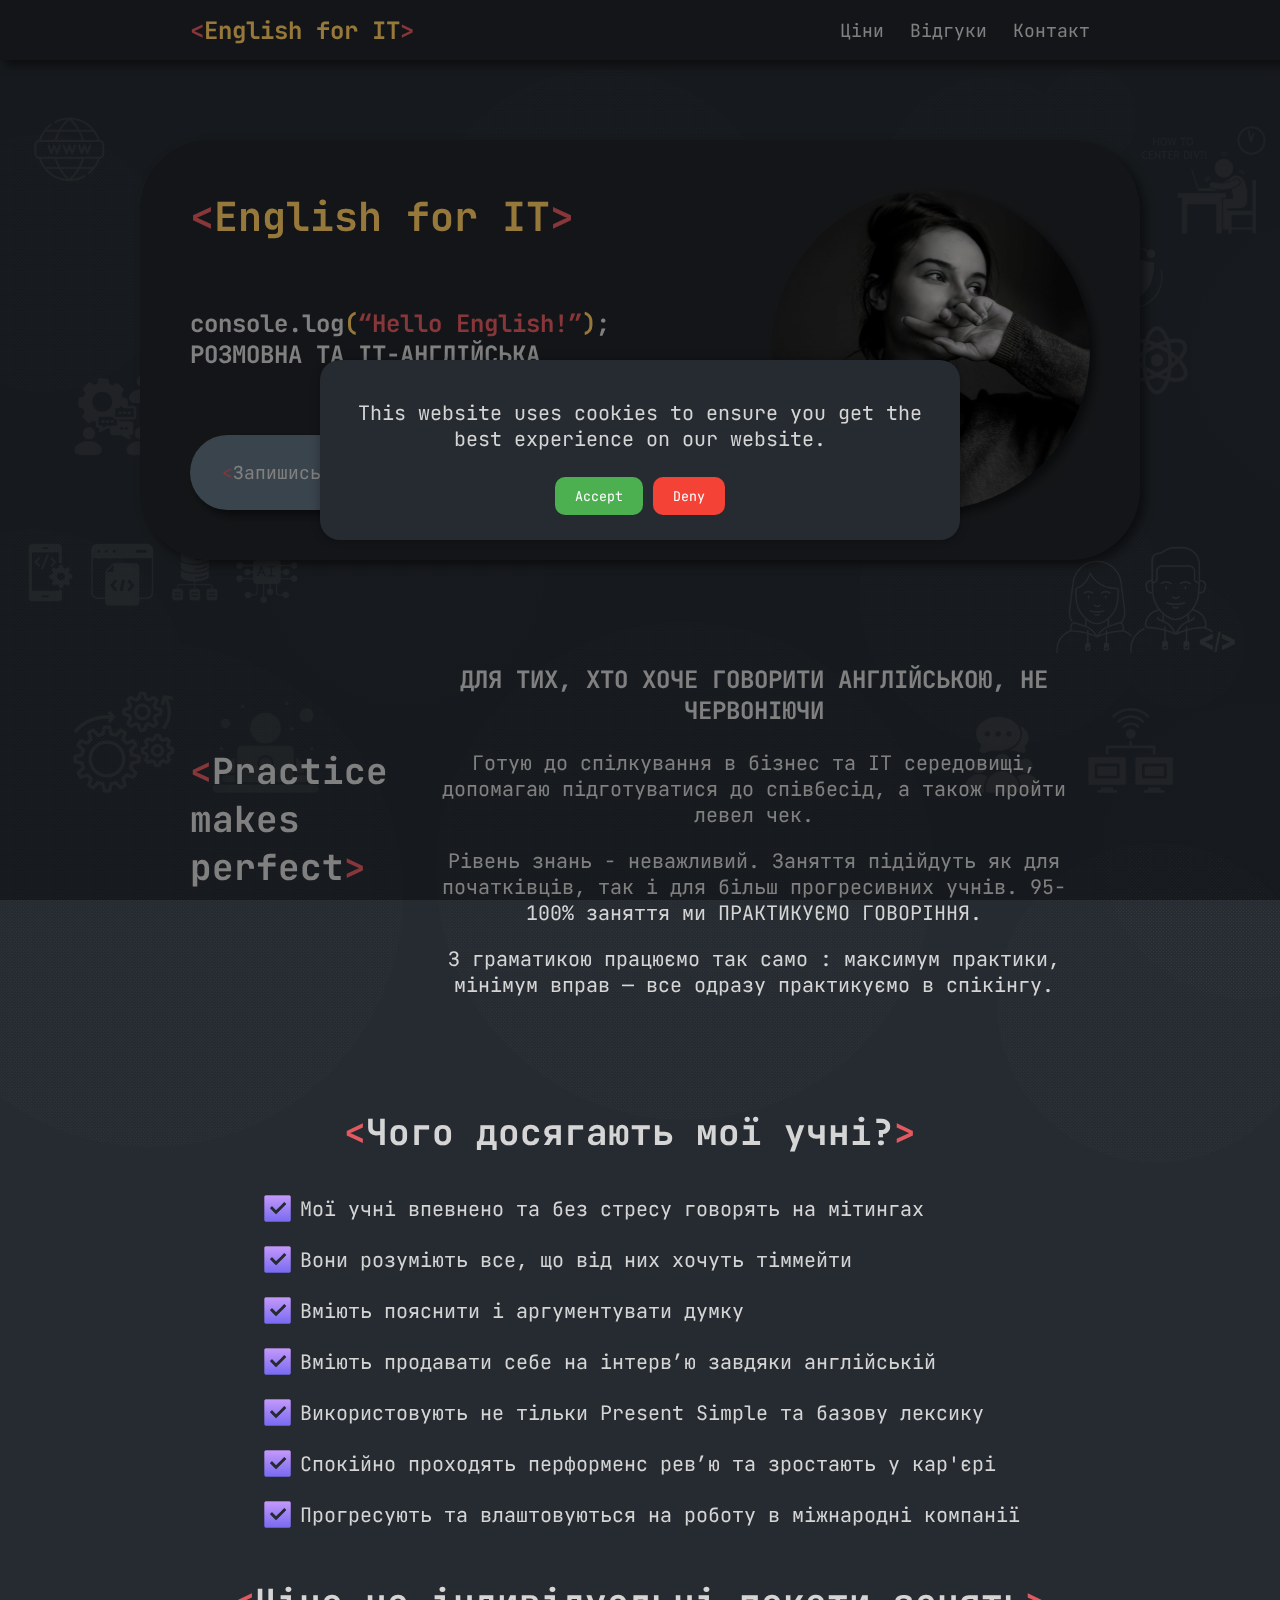
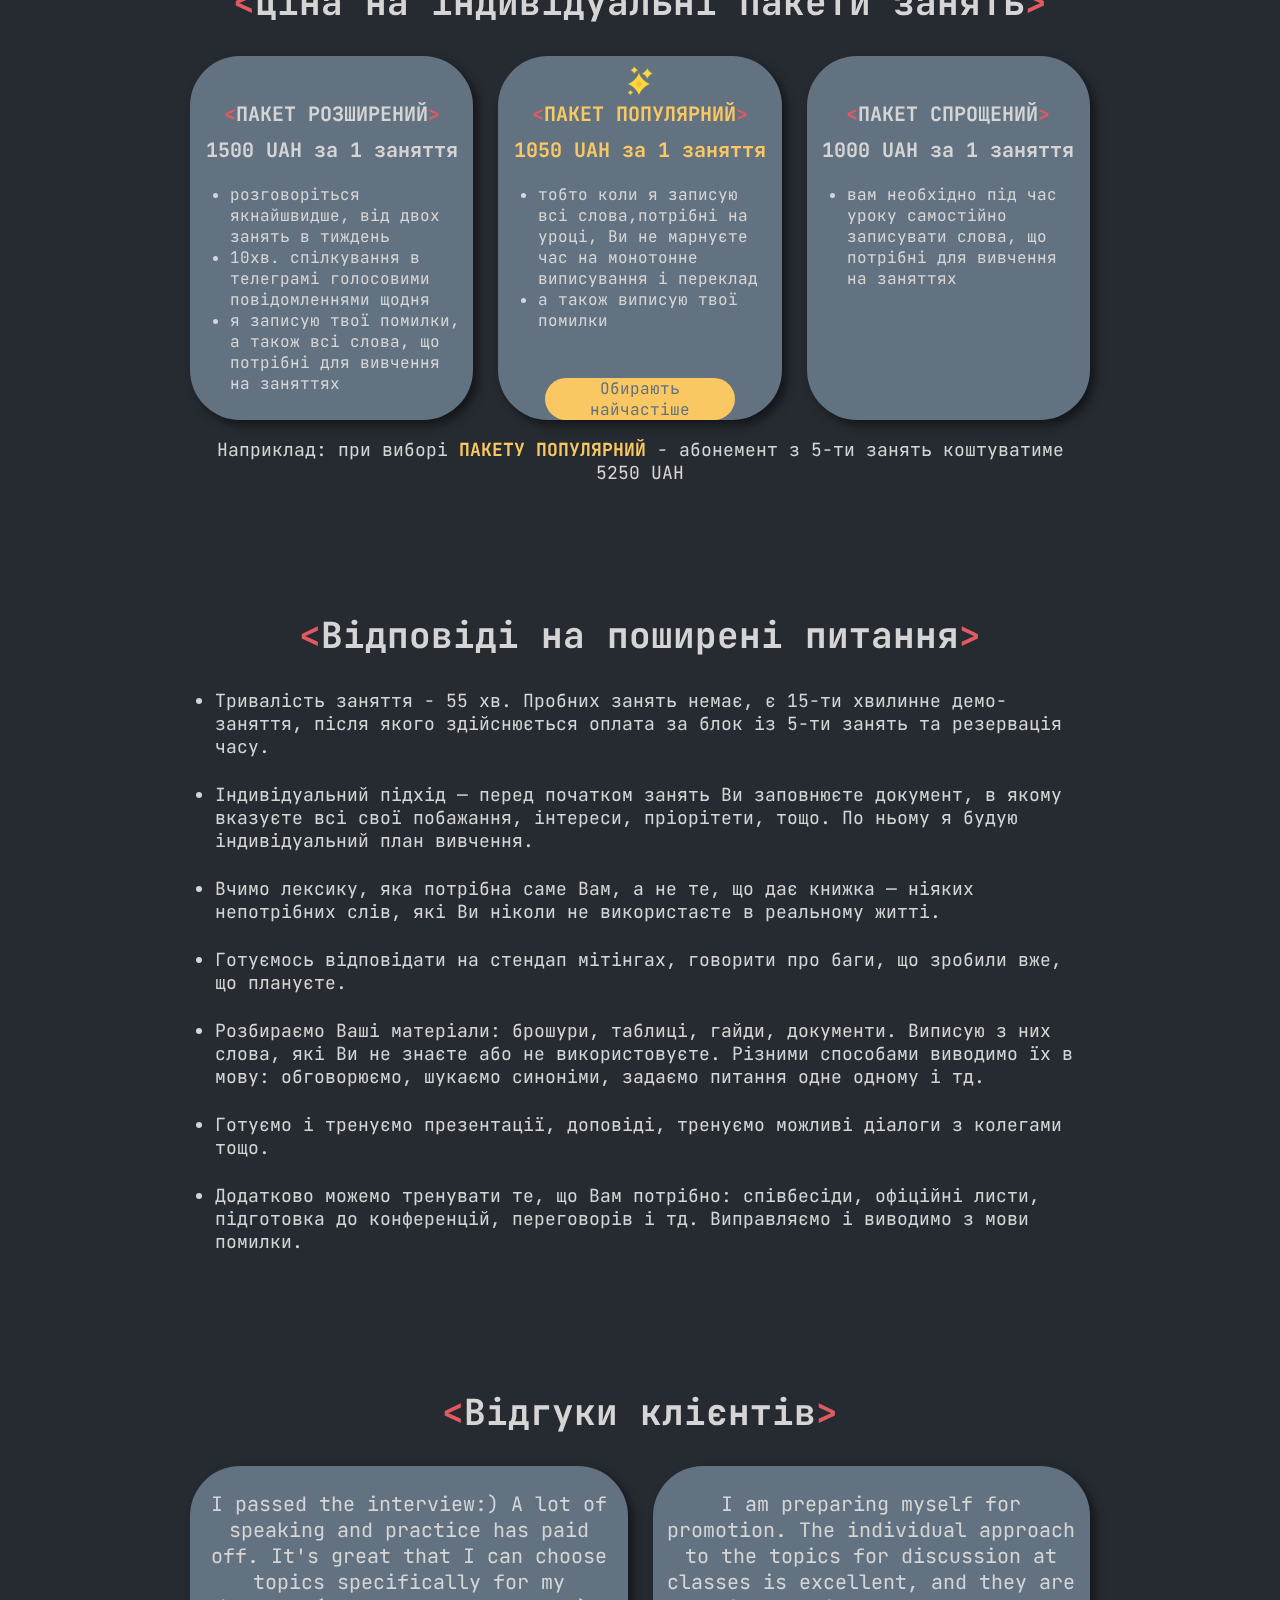
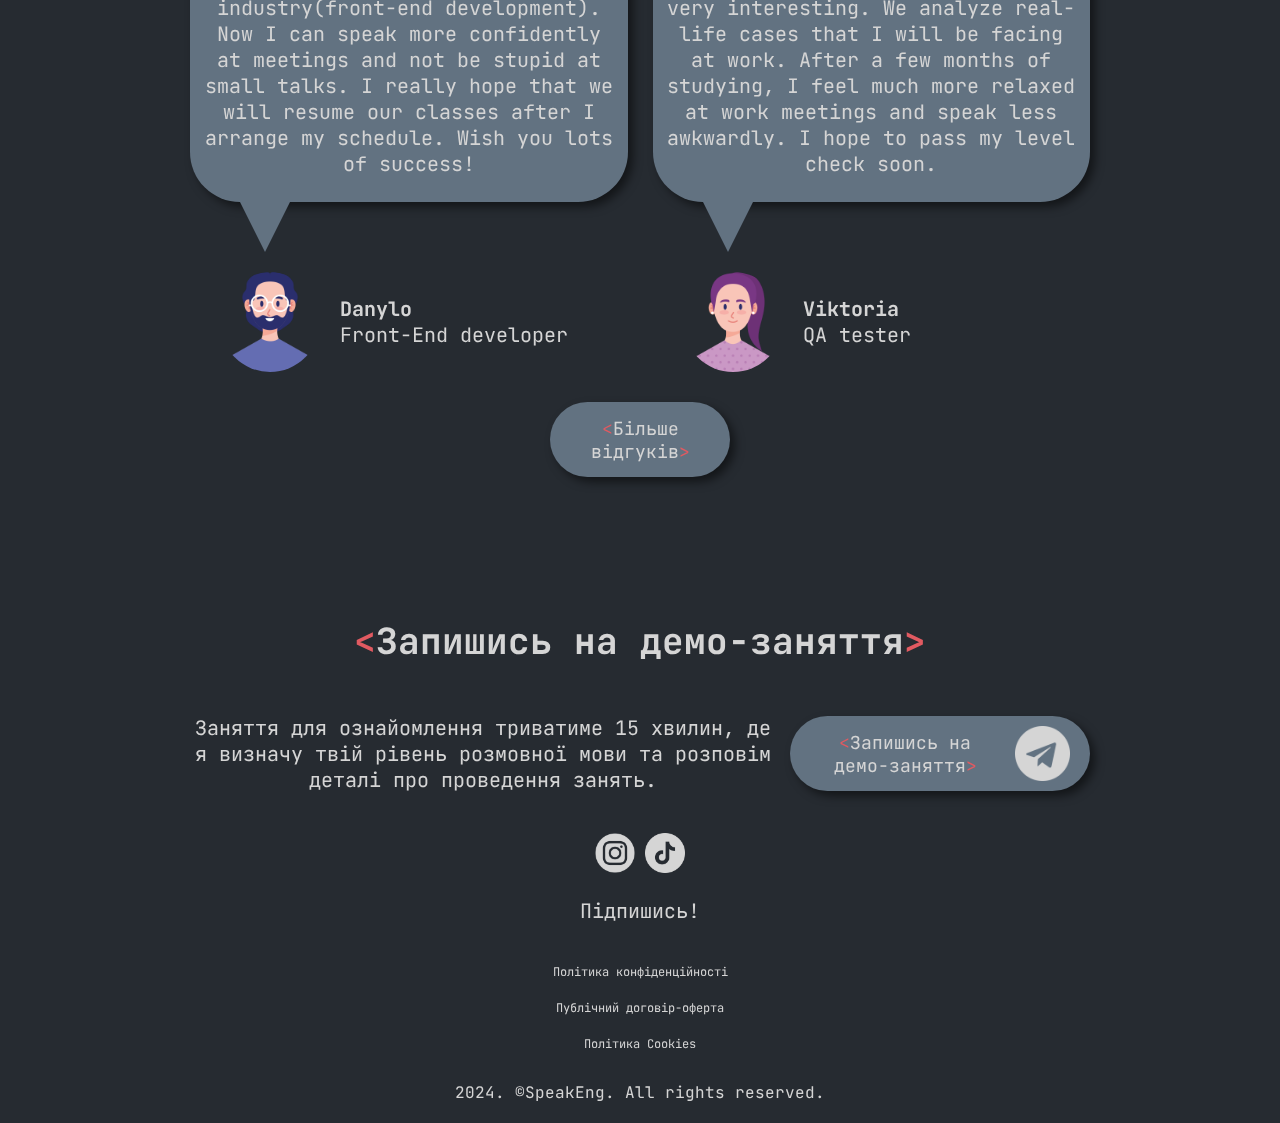
<file: index.html>
<!DOCTYPE html>
<html lang="en ukr">
<head>
    <meta charset="UTF-8">
    <meta name="viewport" content="width=device-width, initial-scale=1.0">
    <link rel="stylesheet" href="style.css">
    
    
    <title>English for IT</title>
</head>
<body>

    <div class="popup-container" id="popup-container">
        <div class="popup">
            <p>This website uses cookies to ensure you get the best experience on our website.</p>
            <div class="btn-container">
                <button class="btn accept-btn" id="accept-cookies">Accept</button>
                <button class="btn deny-btn" id="deny-cookies">Deny</button>
            </div>
        </div>
    </div>
    

    <img class="bgImage" src="images/BG_image.png" alt="bg image">




    <nav  id="navMenu">
    
        <div class="navcontainer">        
        <h3 class="nav-engforit"><a href="#">
            <span class="redText"><</span><span class="yellowText">English for IT</span><span class="redText">></span>
        </a></h3>

      

        <ul class="navbaritem">
            <li class="navbaritem-li"><a class="navhover" href="#pricelist">Ціни</a></li>
            <li class="navbaritem-li"><a class="navhover" href="#feedback">Відгуки</a></li>
            <li class="navbaritem-li"><a class="navhover" href="#contact">Контакт</a></li>
        </ul>
        </div>

        
   
    </nav>

    <main>

    <header class="container-1">
        
        
        <img class="teacher" src="images/mainImage.jpg" alt="mainImage">

        <div class="flexcolumn">
        <h1>
            <span class="redText engforit"><</span><span class="yellowText">English for IT</span><span class="redText">></span>
        </h1>

        <h3 class="bannerInfo">
            console.log<span class="yellowText">(</span><span class="redText">“Hello English!”</span><span class="yellowText">)</span>;
            <br>
            РОЗМОВНА ТА ІТ-АНГЛІЙСЬКА
            
        </h3>

        <a href="https://t.me/ck15883" target=”_blank”>
        <button class="mainButton">
            <div class="text-Btn">
                <span class="redText"><</span>Запишись на демо-заняття<span class="redText">></span>
            </div>
            <img class="telegram" src="images/telegram.png" alt="telegramIcon">
            </button>
        </a>
        </div>
        

        

    </header>



    <section class="container-2">
        <h2 class="item-1" id="practiceMakesPerfect">
        <span class="redText"><</span>Practice makes perfect<span class="redText">></span>
        </h2>
        <div class="item-2">
            <h3>ДЛЯ ТИХ, ХТО ХОЧЕ ГОВОРИТИ АНГЛІЙСЬКОЮ, НЕ ЧЕРВОНІЮЧИ</h3>



            <p>Готую до спілкування в бізнес та IT середовищі, допомагаю підготуватися до співбесід, а також пройти левел чек.</p>
            <p>Рівень знань - неважливий. Заняття підійдуть як для початківців, так і для більш прогресивних учнів. 95-100% заняття ми ПРАКТИКУЄМО ГОВОРІННЯ.</p>
            <p class="reducespace">З граматикою працюємо так само : максимум практики, мінімум вправ — все одразу практикуємо в спікінгу.</p>
        </div>

       

    </section>
<!-- event dropdown -->

<h2 class="item-1" id="practiceMakesPerfect">
    <span class="redText"><</span>Чого досягають мої учні?<span class="redText">></span>
    </h2>
    
<div>
<p class="achivements"><img src="images/checkbox.png" alt="checkbox" class="checkbox-img">Мої учні впевнено  та без стресу говорять на мітингах</p>
<p class="achivements"><img src="images/checkbox.png" alt="checkbox" class="checkbox-img">Вони розуміють все, що від них хочуть тіммейти</p>
<p class="achivements"><img src="images/checkbox.png" alt="checkbox" class="checkbox-img">Вміють пояснити і аргументувати думку</p>
<p class="achivements"><img src="images/checkbox.png" alt="checkbox" class="checkbox-img">Вміють продавати себе на інтервʼю завдяки англійській</p>
<p class="achivements"><img src="images/checkbox.png" alt="checkbox" class="checkbox-img">Використовують не тільки Present Simple та базову лексику</p>
<p class="achivements"><img src="images/checkbox.png" alt="checkbox" class="checkbox-img">Спокійно проходять перформенс ревʼю та зростають у кар'єрі</p>
<p class="achivements"><img src="images/checkbox.png" alt="checkbox" class="checkbox-img">Прогресують та влаштовуються на роботу в міжнародні компанії</p>
    </div>

    <section class="container-3" id="pricelist">
        <h2>
            <span class="redText"><</span>Ціна на індивідуальні пакети занять<span class="redText">></span>
        </h2>
        <div class="priceContainer">
            <div class="priceItem-1 priceBackground">

                <img class="starIcon invisible" src="images/star.svg" alt="starIcon">

                <h3 class="priceHeader">
                <span class="redText"><</span>ПАКЕТ РОЗШИРЕНИЙ<span class="redText">></span>
                </h3>
                <h3 class="priceHeader">
                    1500 UAH за 1 заняття
                </h3>

                <ul class="priceBulletList">
                    <li>розговоріться якнайшвидше, від двох занять в тиждень</li>
                    <li>10хв. спілкування в телеграмі голосовими повідомленнями щодня</li>
                    <li>я записую твої помилки, а також всі слова, що потрібні для вивчення на заняттях</li>
                </ul>



            </div>

            <div class="priceItem-2 priceBackground" id="emphPrize">
                <img class="starIcon" src="images/star.svg" alt="starIcon">

                <h3 class="priceHeader">
                    <span class="redText"><</span><span class="yellowText">ПАКЕТ ПОПУЛЯРНИЙ</span><span class="redText">></span>
                </h3>

                <h3 class="yellowText priceHeader">
                        1050 UAH за 1 заняття
                </h3>

                <ul class="priceBulletList">
                    <li>
                        тобто коли я записую всі слова,потрібні на уроці, Ви не марнуєте час на монотонне виписування і переклад
                    </li>
                    <li>а також виписую твої помилки</li>
                </ul>

                <div class="yellowBox">
                    <span class="grayText">Обирають найчастіше</span>
                </div>

            </div>

            <div class="priceItem-3 priceBackground">

                <img class="starIcon invisible" src="images/star.svg" alt="starIcon">
                <h3 class="priceHeader">
                    <span class="redText"><</span>ПАКЕТ СПРОЩЕНИЙ<span class="redText">></span>
                </h3>

                <h3 class="priceHeader">
                        1000 UAH за 1 заняття
                </h3>

                <ul class="priceBulletList">
                    <li>
                        вам необхідно під час уроку самостійно записувати слова, що потрібні для вивчення на заняттях
                    </li>
                </ul>

            </div>
            
        </div>
        <p class="item-2">Наприклад: при виборі <strong><span class="yellowText">ПАКЕТУ ПОПУЛЯРНИЙ</span></strong> - абонемент з 5-ти занять коштуватиме 5250 UAH</p>
    </section>


    <section class="container-4">
        <h2>
            <span class="redText"><</span>Відповіді на поширені питання<span class="redText">></span>
        </h2>

        <ul class="containerFAQ">
            <li class="listItemFAQ">Тривалість заняття - 55 хв. Пробних занять немає, є 15-ти хвилиннe демо-заняття, після якого здійснюється оплата за блок із 5-ти занять та резервація часу.</li>
            <li class="listItemFAQ">Індивідуальний підхід — перед початком занять Ви заповнюєте документ, в якому вказуєте всі свої побажання, інтереси, пріорітети, тощо. По ньому я будую індивідуальний план вивчення.</li>
            <li class="listItemFAQ">Вчимо лексику, яка потрібна саме Вам, а не те, що дає книжка — ніяких непотрібних слів, які Ви ніколи не використаєте в реальному житті. </li>
            <li class="listItemFAQ">Готуємось відповідати на стендап мітінгах, говорити про баги, що зробили вже, що плануєте.</li>
            <li class="listItemFAQ">Розбираємо Ваші матеріали: брошури, таблиці, гайди, документи. Виписую з них слова, які Ви не знаєте або не використовуєте. Різними способами виводимо їх в мову: обговорюємо, шукаємо синоніми, задаємо питання одне одному і тд.</li>
            <li class="listItemFAQ">Готуємо і тренуємо презентації, доповіді, тренуємо можливі діалоги з колегами тощо.</li>
            <li class="listItemFAQ">Додатково можемо тренувати те, що Вам потрібно: співбесіди, офіційні листи, підготовка до конференцій, переговорів і тд. Виправляємо і виводимо з мови помилки.</li>
        </ul>
    </section>

    
    <section class="container-5" id="feedback">
        <h2>
            <span class="redText"><</span>Відгуки клієнтів<span class="redText">></span>
        </h2>

        <ul class="comments-sliding">
            <li class="comments">
                <div class="comm-bg">
                    <p class="comm-txt">I passed the interview:)
                        A lot of speaking and practice has paid off. It's great that I can choose topics specifically for my industry(front-end development). Now I can speak more confidently at meetings and not be stupid at small talks. 
                    I really hope that we will resume our classes after I arrange my schedule. 
                    Wish you lots of success!
                    </p>
                </div>
                <div class="comm-low-bg"></div>
                <div class="comm-data">
                    <img class="comm-img" src="images/man.png" alt="comm-1">
                    <p class="comm-name"><strong>Danylo</strong><br>Front-End developer</p>
                </div>

            </li>

            <li class="comments">
                <div class="comm-bg">
                    <p class="comm-txt">I am preparing myself for promotion. The individual approach to the topics for discussion at classes is excellent,
                         and they are very interesting. We analyze real-life cases that I will be facing at work. After a few months of studying, I feel much more relaxed at work meetings and speak less awkwardly. I hope to pass my level check soon. 
                    </p>
                </div>
                <div class="comm-low-bg"></div>
                <div class="comm-data">
                    <img class="comm-img" src="images/girl.png" alt="comm-1">
                    <p class="comm-name"><strong>Viktoria</strong><br>QA tester</p>
                </div>

            </li>
                    
        </ul>

        <div class="more-btn">
            
        <button class="mainButton" id="feedback-btn"><span class="redText"><</span>Більше відгуків<span class="redText">></span></button>
            
        </div>
<!----------------------------------  EVENT DROPDOWN ----------------------------------------------->
        <div class="emptyCommentArea">
            <ul class="comments-sliding">
                <li class="comments">
                    <div class="comm-bg">
                        <p class="comm-txt">Practicing a lot of speaking definitely helped me to boost my level of English. I found our classes very interesting and after only 10 lessons I really see improvments at the meetings. 
                        </p>
                    </div>
                    <div class="comm-low-bg"></div>
                    <div class="comm-data">
                        <img class="comm-img" src="images/man2.png" alt="comm-3">
                        <p class="comm-name"><strong>Dmytro</strong><br>DevOps engineer</p>
                    </div>
    
                </li>
    
                <li class="comments">
                    <div class="comm-bg">
                        <p class="comm-txt"> I was really afraid of speaking, but after our classes I become more relaxed. I am very grateful to you for all the new knoweledge, all the advice, for your kindness and understanding.
                        </p>
                    </div>
                    <div class="comm-low-bg"></div>
                    <div class="comm-data">
                        <img class="comm-img" src="images/girl2.png" alt="comm-4">
                        <p class="comm-name"><strong>Yana</strong><br>UI/UX designer</p>
                    </div>
    
                </li>     
                
                <li class="comments">
                    <div class="comm-bg">
                        <p class="comm-txt">I really recommend these classes. Even with my poor level of English, I was able to speak.
                        </p>
                    </div>
                    <div class="comm-low-bg"></div>
                    <div class="comm-data">
                        <img class="comm-img" src="images/man3.png" alt="comm-5">
                        <p class="comm-name"><strong>Taras</strong><br>Front-End developer</p>
                    </div>
    
                </li>
    
                <li class="comments">
                    <div class="comm-bg">
                        <p class="comm-txt"> If you need to start speaking in a short time - these classes will definetely help you. 
                        </p>
                    </div>
                    <div class="comm-low-bg"></div>
                    <div class="comm-data">
                        <img class="comm-img" src="images/man4.png" alt="comm-6">
                        <p class="comm-name"><strong>Oleksandr</strong><br>Back-End developer</p>
                    </div>
    
                </li>   
            </ul>

        </div>

    
    </section>


<!-- Чекнути класи, правильне найменування і структуру. Лінк на гітхаб на футері? -->
<footer id="contact">
    <h2>
        <span class="redText"><</span>Запишись на демо-заняття<span class="redText">></span>
    </h2>

    <div class="upperFooter">
        <p class="text-footer">Заняття для ознайомлення триватиме 15 хвилин, де я визначу твій рівень розмовної мови та розповім деталі про проведення занять.</p>
        <a href="https://t.me/ck15883" target=”_blank”>
            <button class="mainButton" id="contact">
            <div class="text-Btn">
                <span class="redText"><</span>Запишись на демо-заняття<span class="redText">></span>
            </div>
            <img class="telegram" src="images/telegram.png" alt="telegramIcon">
            </button>
        </a>
    </div>

    <div class="midFooter">
        
        <a href="https://www.instagram.com/dia_engli/" target=”_blank”><img class="subscribeImage" src="images/instagram.png" alt="instagramIcon"></a>
        <a href="https://www.tiktok.com/@english_for_it1" target=”_blank”><img class="subscribeImage" src="images/tiktok.png" alt="instagramIcon"></a>
        
        <p>Підпишись!</p>
    </div>

    

    <div class="containerPolicy">
        <a href="/speakeng/privacy-policy.html" class="policyItem">Політика конфіденційності</a>
        <a href="/speakeng/terms-and-conditions.html" class="policyItem">Публічний договір-оферта</a>
        <a href="/speakeng/cookies-policy" class="policyItem">Політика Cookies</a>
    </div>

    <div class="lastFooter">
        2024. <a href="#" class="speakeng">©SpeakEng.</a> All rights reserved.
    </div>

</footer>
<!--Cookies-->


<!-- Your website content goes here -->



</main>
<script src="script.js"></script>
</body>
</html>
</file>
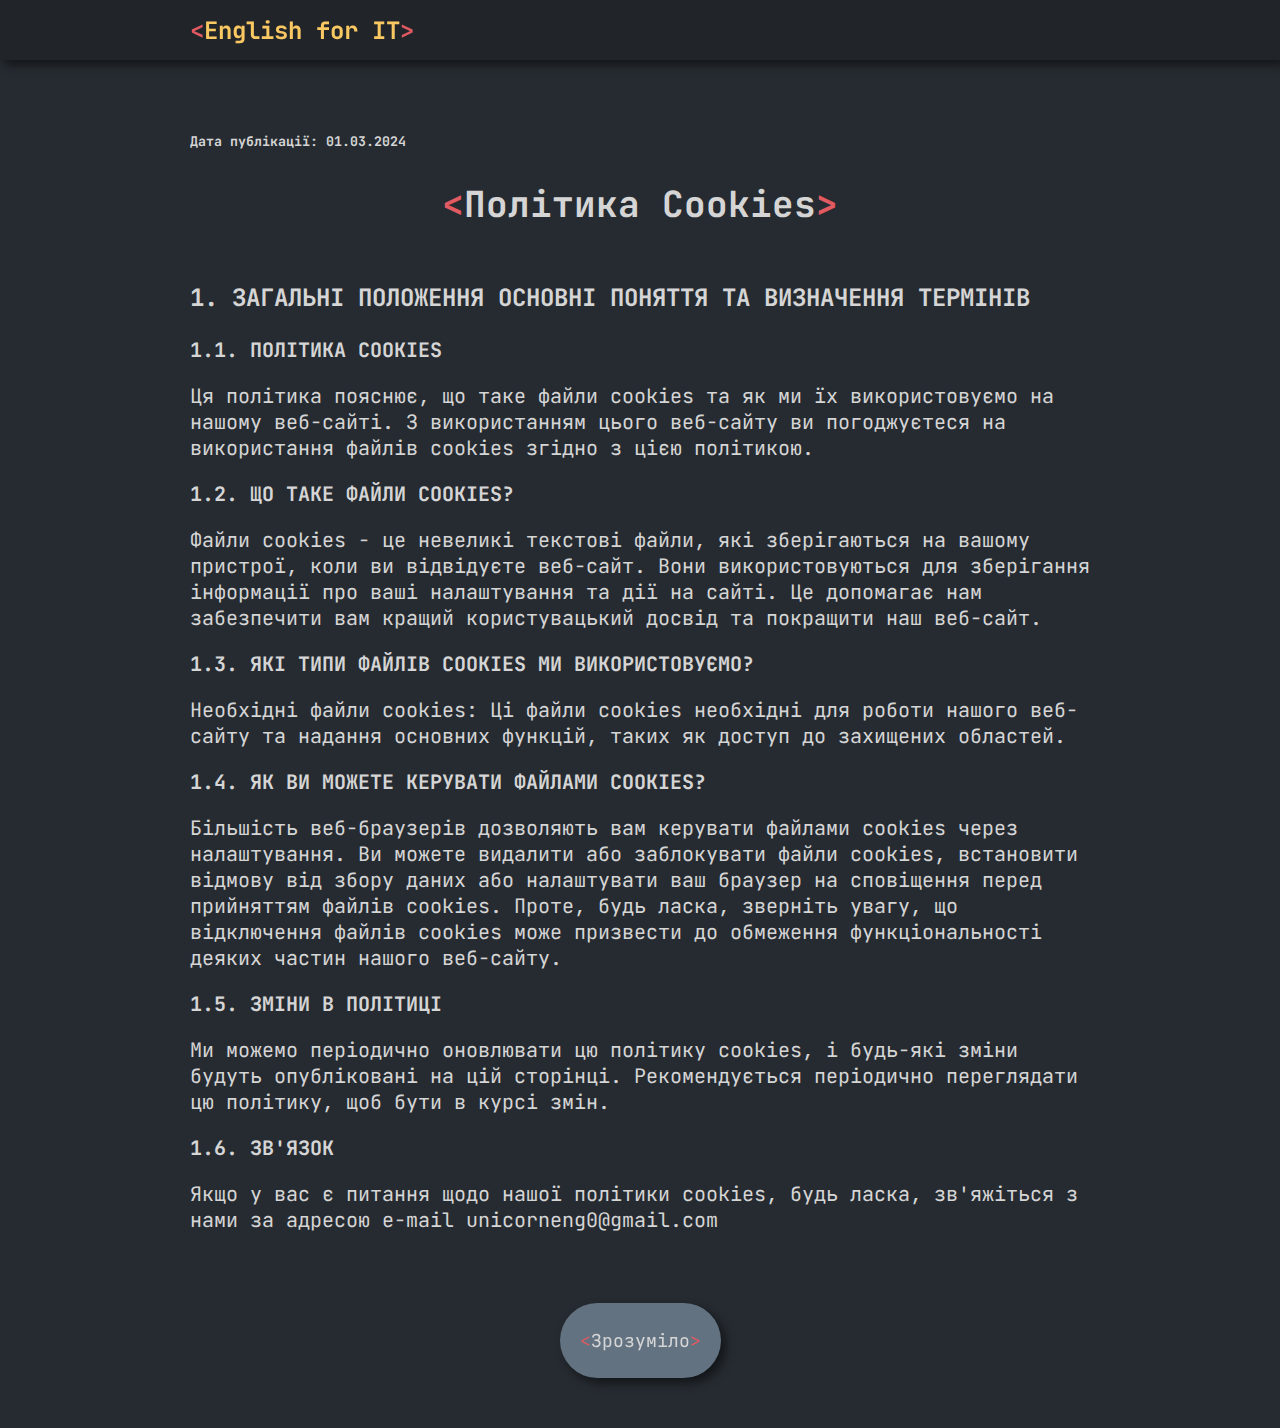
<file: cookies-policy.html>
<!DOCTYPE html>
<html lang="en">
<head>
    <meta charset="UTF-8">
    <meta name="viewport" content="width=device-width, initial-scale=1.0">
    <link rel="stylesheet" href="style.css">
    <title>Політика Cookies</title>
</head>
<body>

    <nav  id="navMenu">
    
        <div class="navcontainer">        
        <h3 class="nav-engforit"><a href="https://a-pasichnyk.github.io/speakeng/">
            <span class="redText"><</span><span class="yellowText">English for IT</span><span class="redText">></span>
        </a></h3>

        <!-- Не забути лінки на навігацію -->

<!--
        <ul class="navbaritem">
            <li class="navbaritem-li"><a class="navhover" href="#pricelist">Ціни</a></li>
            <li class="navbaritem-li"><a class="navhover" href="#feedback">Відгуки</a></li>
            <li class="navbaritem-li"><a class="navhover" href="#contact">Контакт</a></li>
        </ul>
-->
        </div>        
   
    </nav>

    <main>
    
        <div class="containerOfertaTitle"><h5 class="datePublished">Дата публікації: 01.03.2024</h5><h2 class="ofertaTitleItem"><span class="redText"><</span>Політика Cookies<span class="redText">></span></h2></div>
        <div>
          <p class="ofertaP"></p>
    <!--SEPARATION-->
          <h3>1. ЗАГАЛЬНІ ПОЛОЖЕННЯ ОСНОВНІ ПОНЯТТЯ ТА ВИЗНАЧЕННЯ ТЕРМІНІВ</h3>
        <p><strong>1.1. ПОЛІТИКА COOKIES</strong></p>
        <p>Ця політика пояснює, що таке файли cookies та як ми їх використовуємо на нашому веб-сайті. З використанням цього веб-сайту ви погоджуєтеся на використання файлів cookies згідно з цією політикою.</p>
        <p><strong>1.2. ЩО ТАКЕ ФАЙЛИ COOKIES?</strong></p>
        <p>Файли cookies - це невеликі текстові файли, які зберігаються на вашому пристрої, коли ви відвідуєте веб-сайт. Вони використовуються для зберігання інформації про ваші налаштування та дії на сайті. Це допомагає нам забезпечити вам кращий користувацький досвід та покращити наш веб-сайт.</p>
        <p><strong>1.3. ЯКІ ТИПИ ФАЙЛІВ COOKIES МИ ВИКОРИСТОВУЄМО?</strong></p>
        <p>Необхідні файли cookies: Ці файли cookies необхідні для роботи нашого веб-сайту та надання основних функцій, таких як доступ до захищених областей.</p>
        <p><strong>1.4. ЯК ВИ МОЖЕТЕ КЕРУВАТИ ФАЙЛАМИ COOKIES?</strong></p>
        <p>Більшість веб-браузерів дозволяють вам керувати файлами cookies через налаштування. Ви можете видалити або заблокувати файли cookies, встановити відмову від збору даних або налаштувати ваш браузер на сповіщення перед прийняттям файлів cookies. Проте, будь ласка, зверніть увагу, що відключення файлів cookies може призвести до обмеження функціональності деяких частин нашого веб-сайту.</p>
        <p><strong>1.5. ЗМІНИ В ПОЛІТИЦІ</strong></p>
        <p>Ми можемо періодично оновлювати цю політику cookies, і будь-які зміни будуть опубліковані на цій сторінці. Рекомендується періодично переглядати цю політику, щоб бути в курсі змін.</p>
        <p><strong>1.6. ЗВ'ЯЗОК</strong></p>
        <p>Якщо у вас є питання щодо нашої політики cookies, будь ласка, зв'яжіться з нами за адресою e-mail unicorneng0@gmail.com</p>
    

        <div class="btn-container">
            <button class="mainButton" id="oferta-btn"><a href="https://a-pasichnyk.github.io/speakeng/"><span class="redText"><</span>Зрозуміло<span class="redText">></span></a></button>
      
          </div>
    </div>
        </main>
    
</body>
</html>
</file>
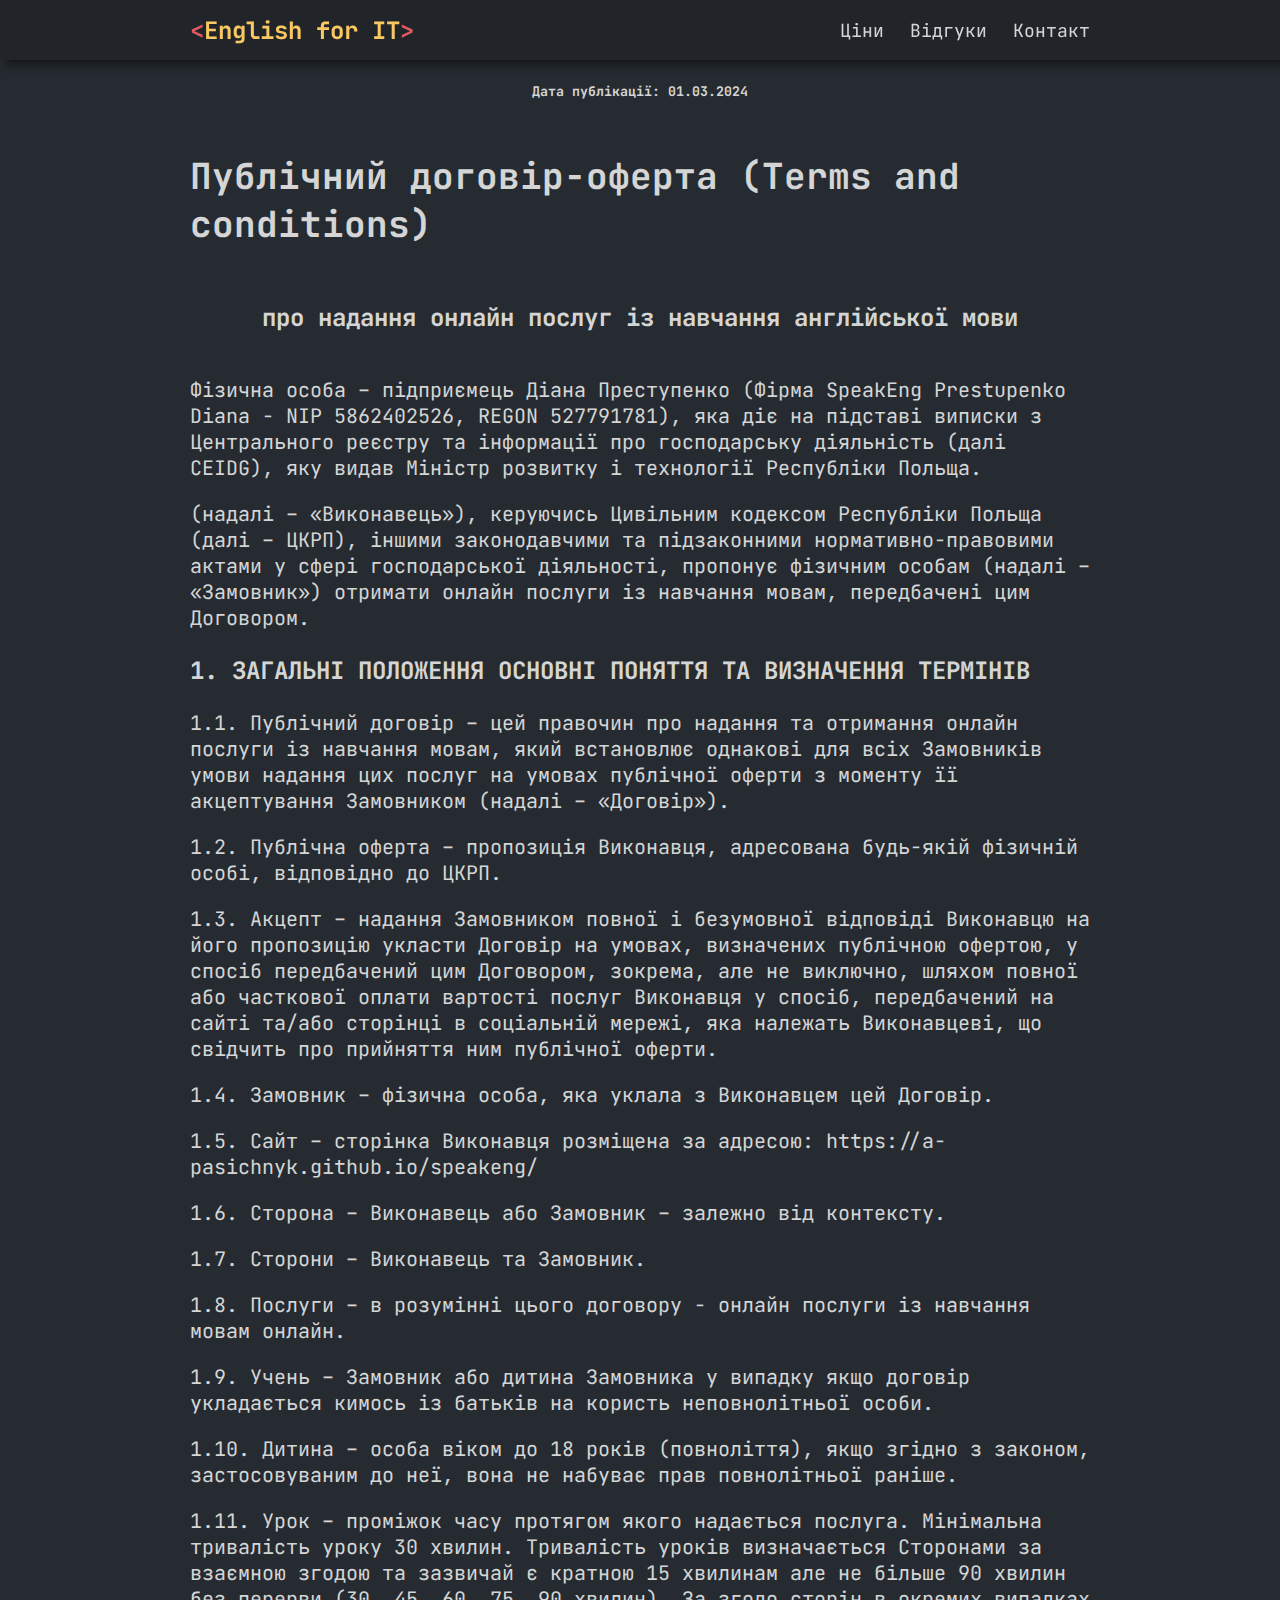
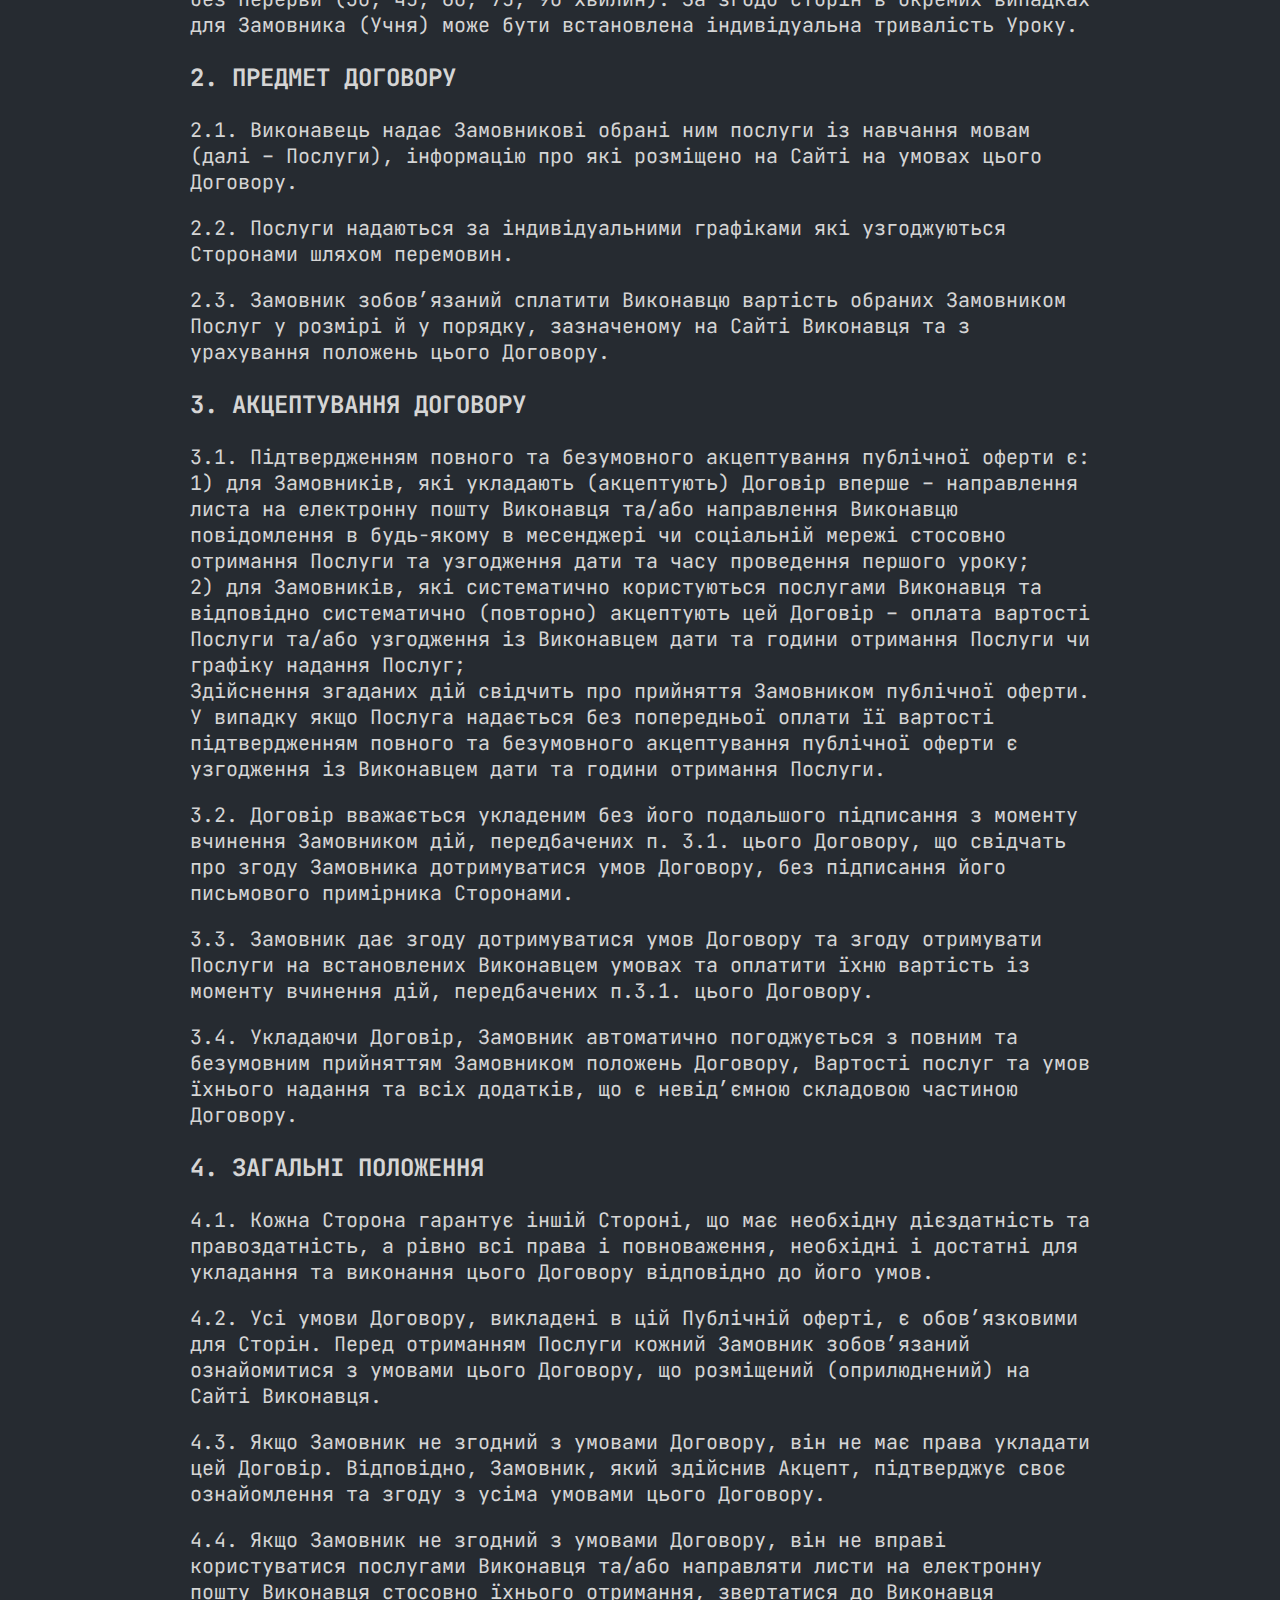
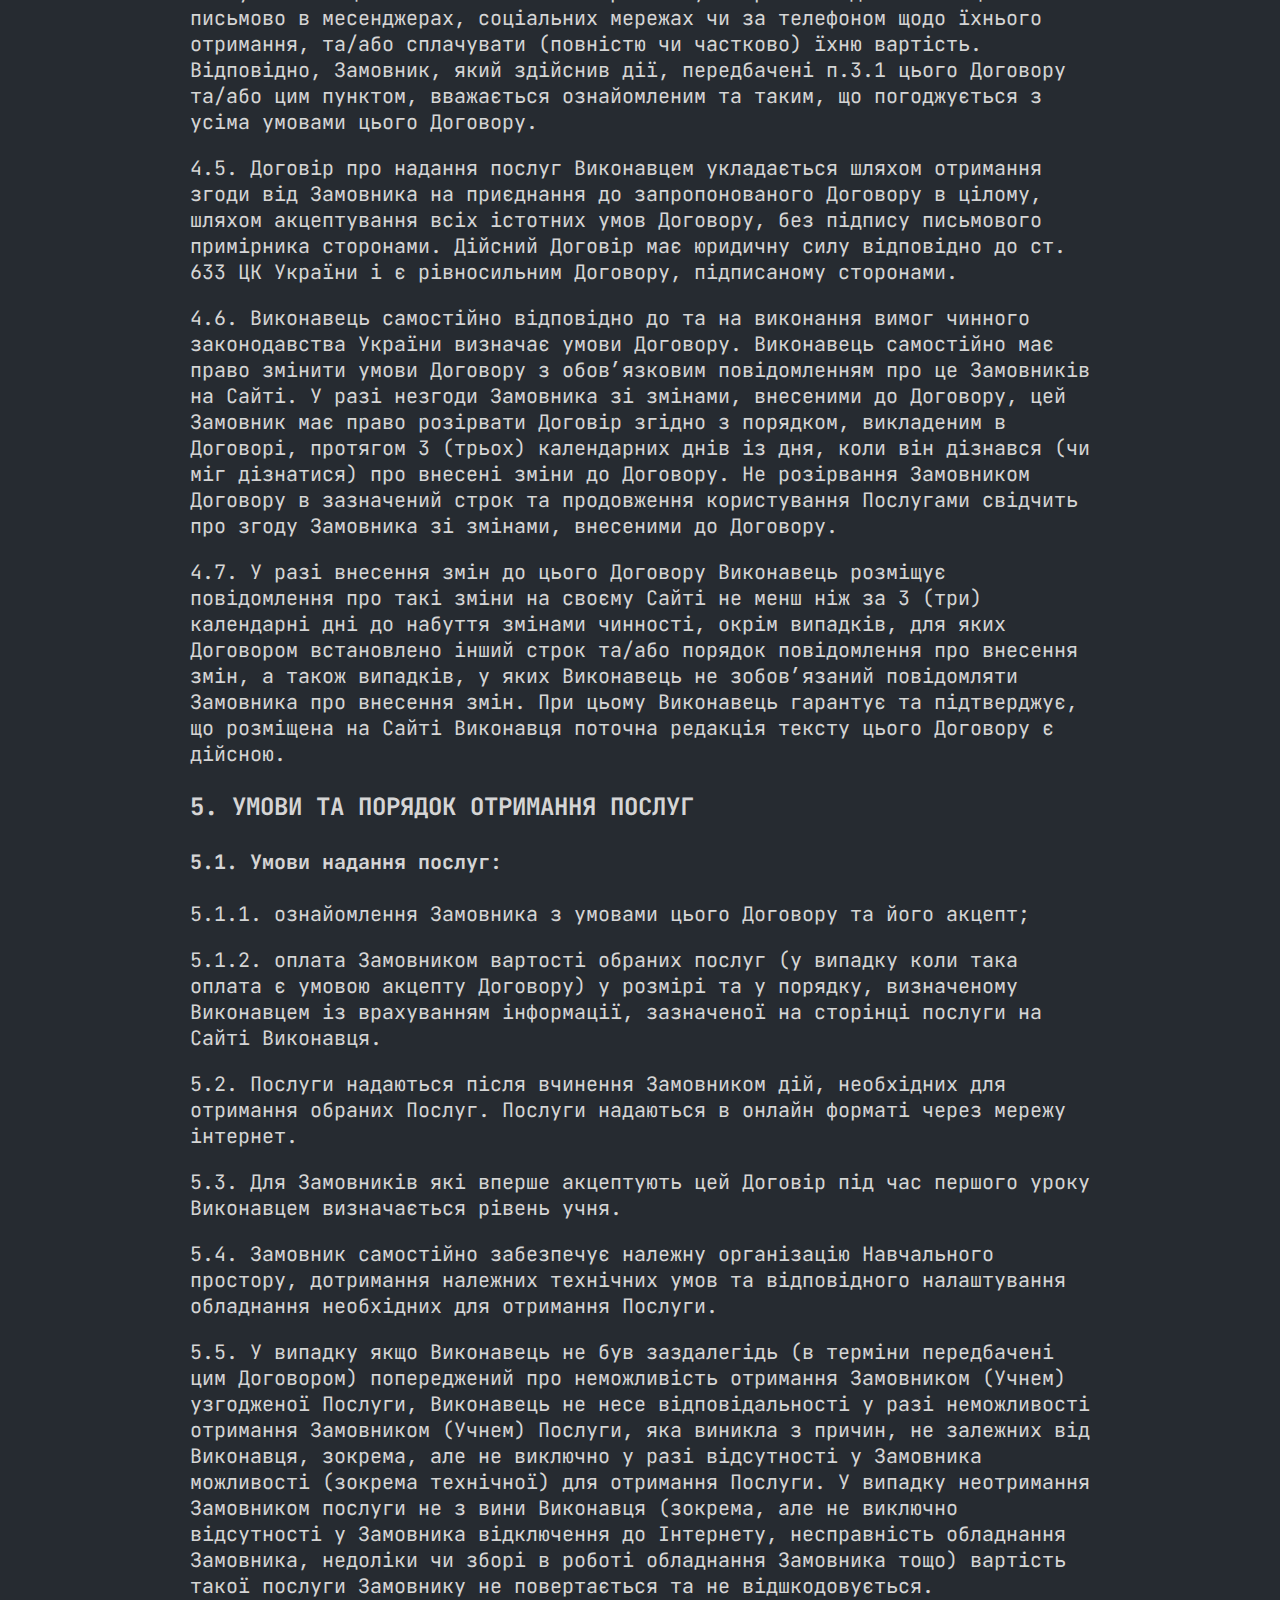
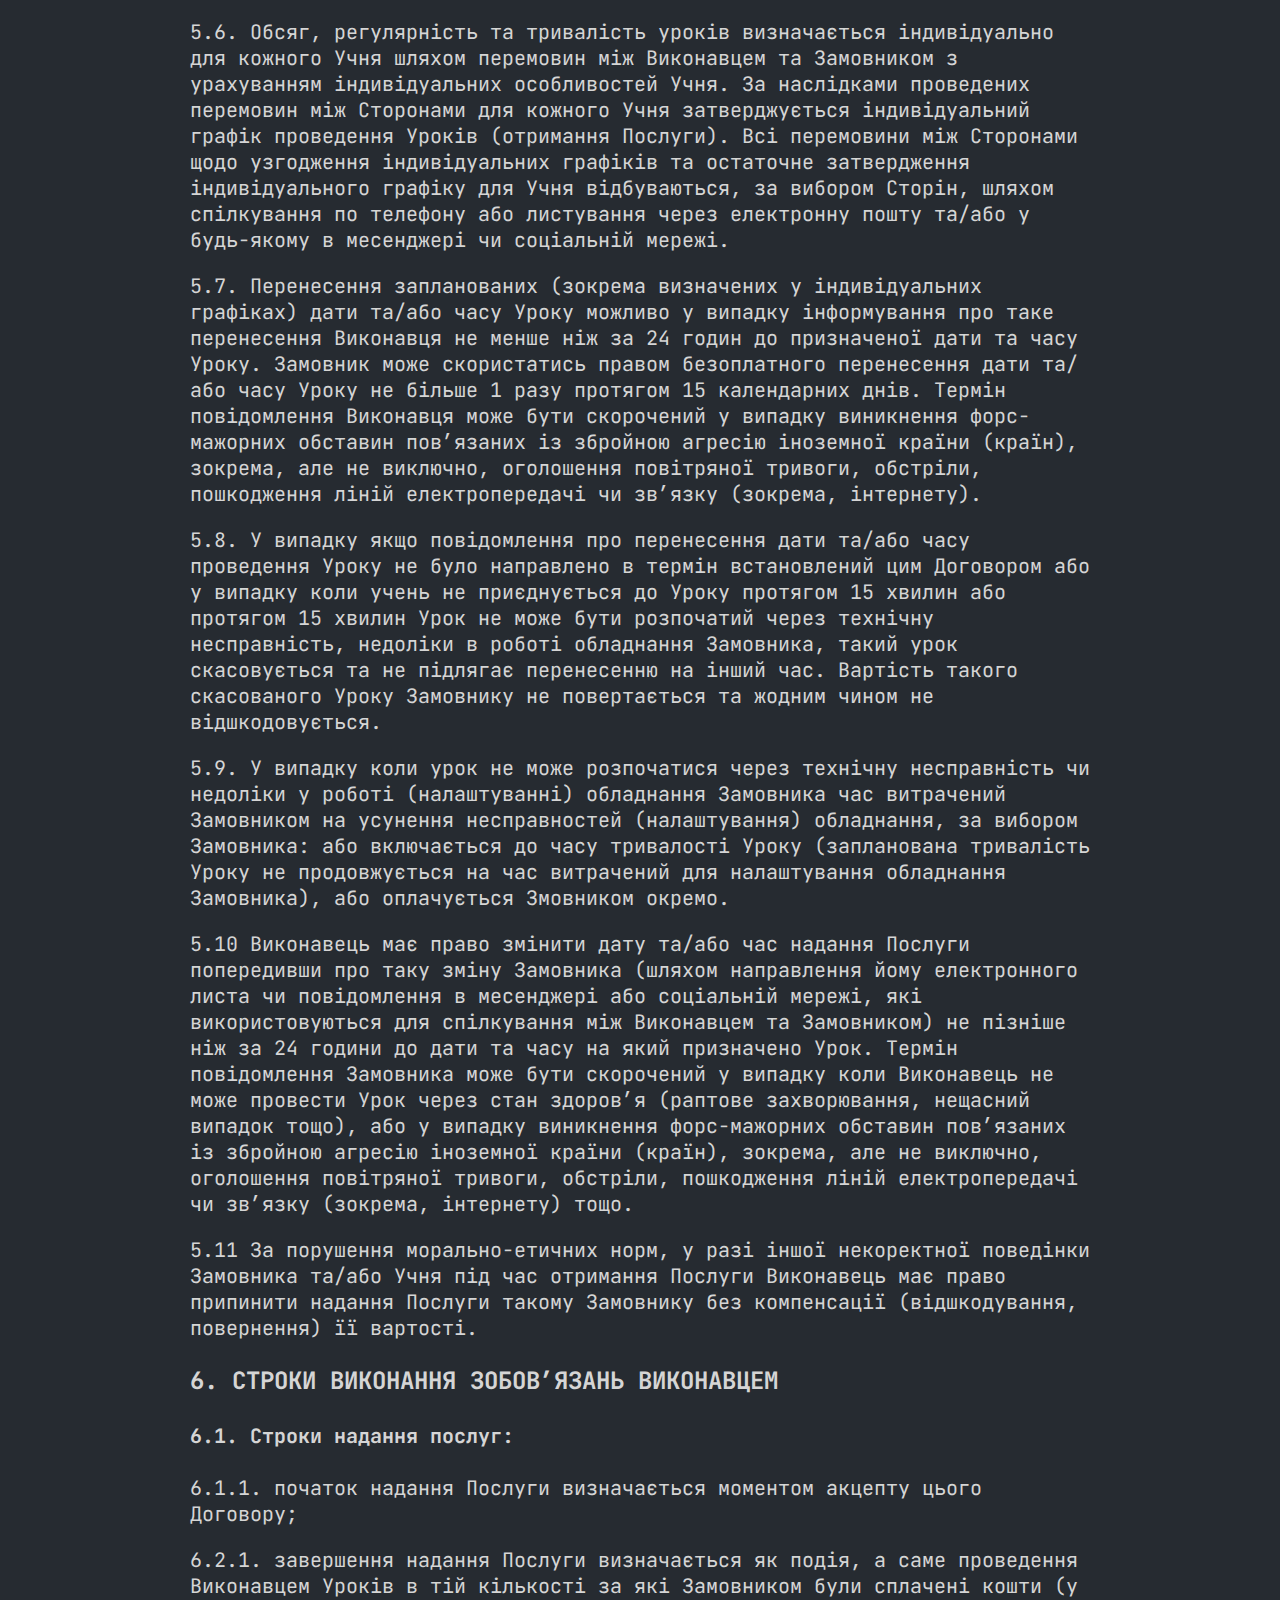
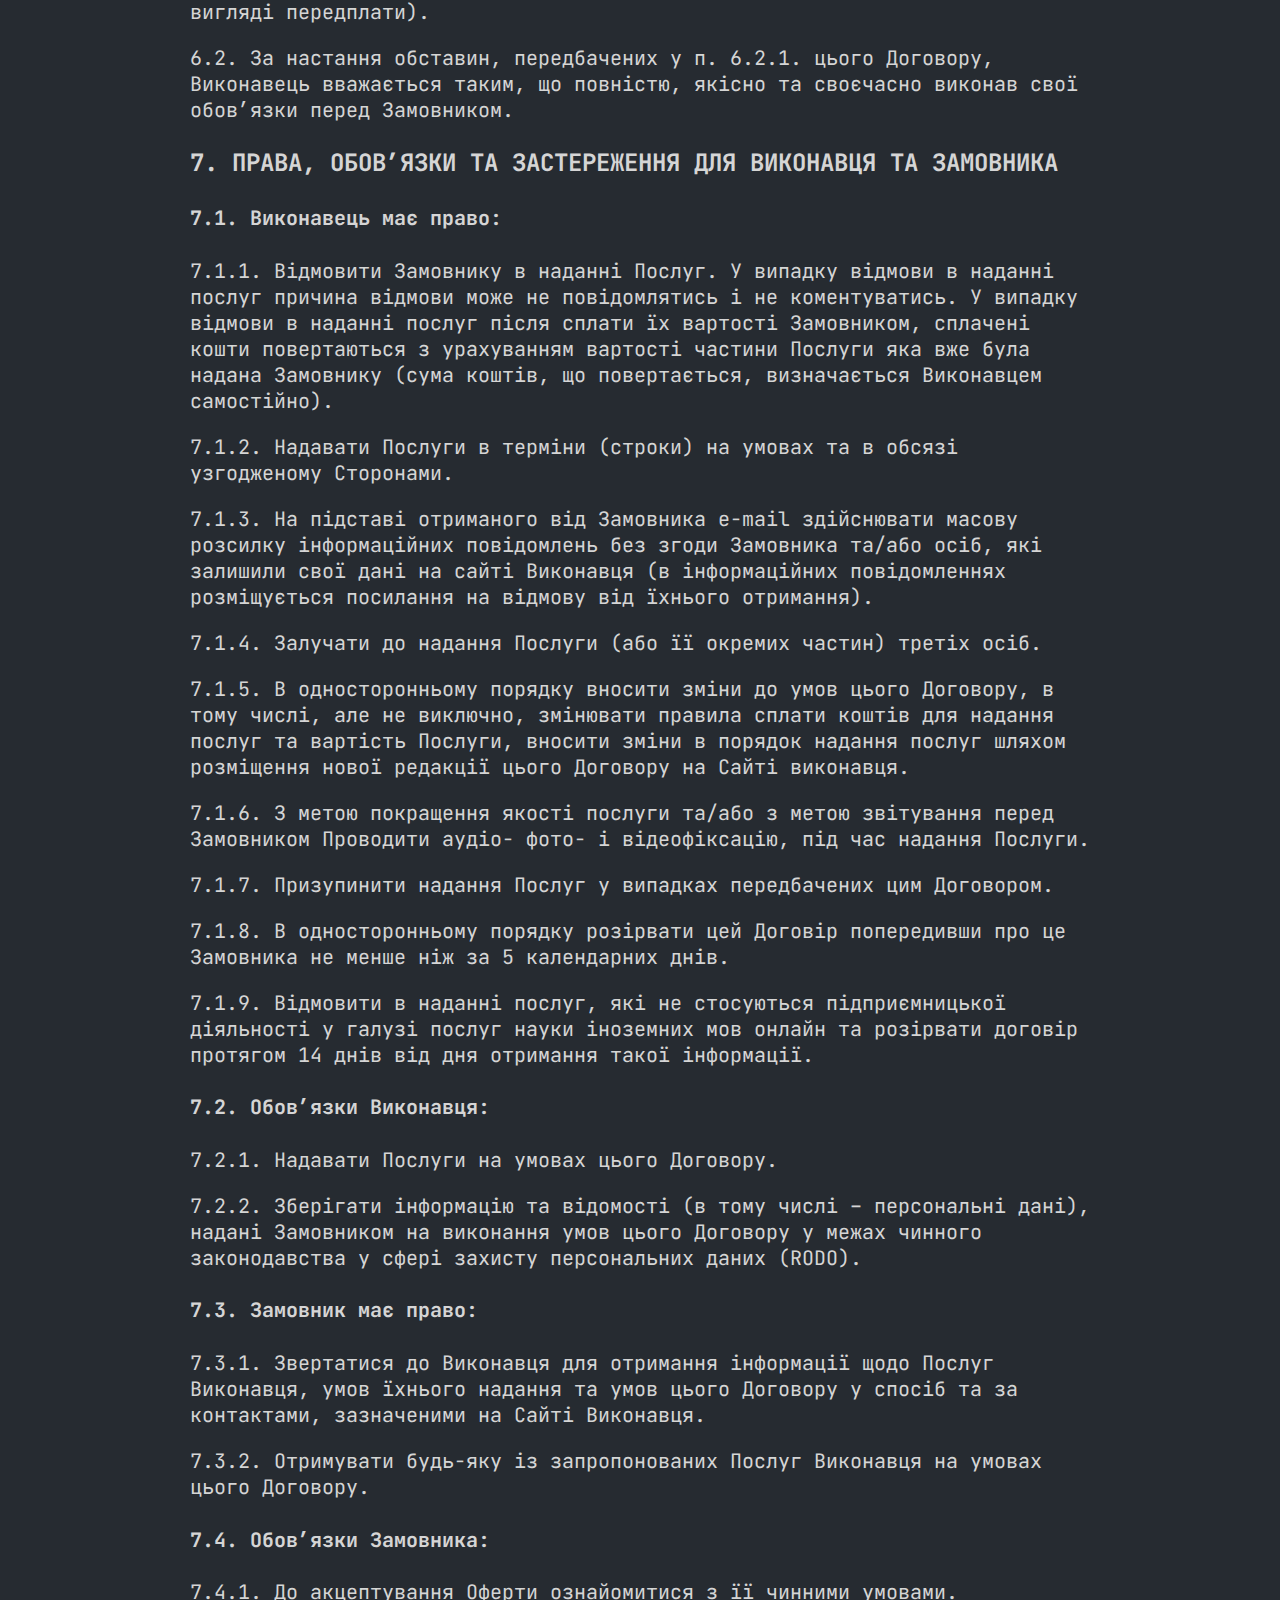
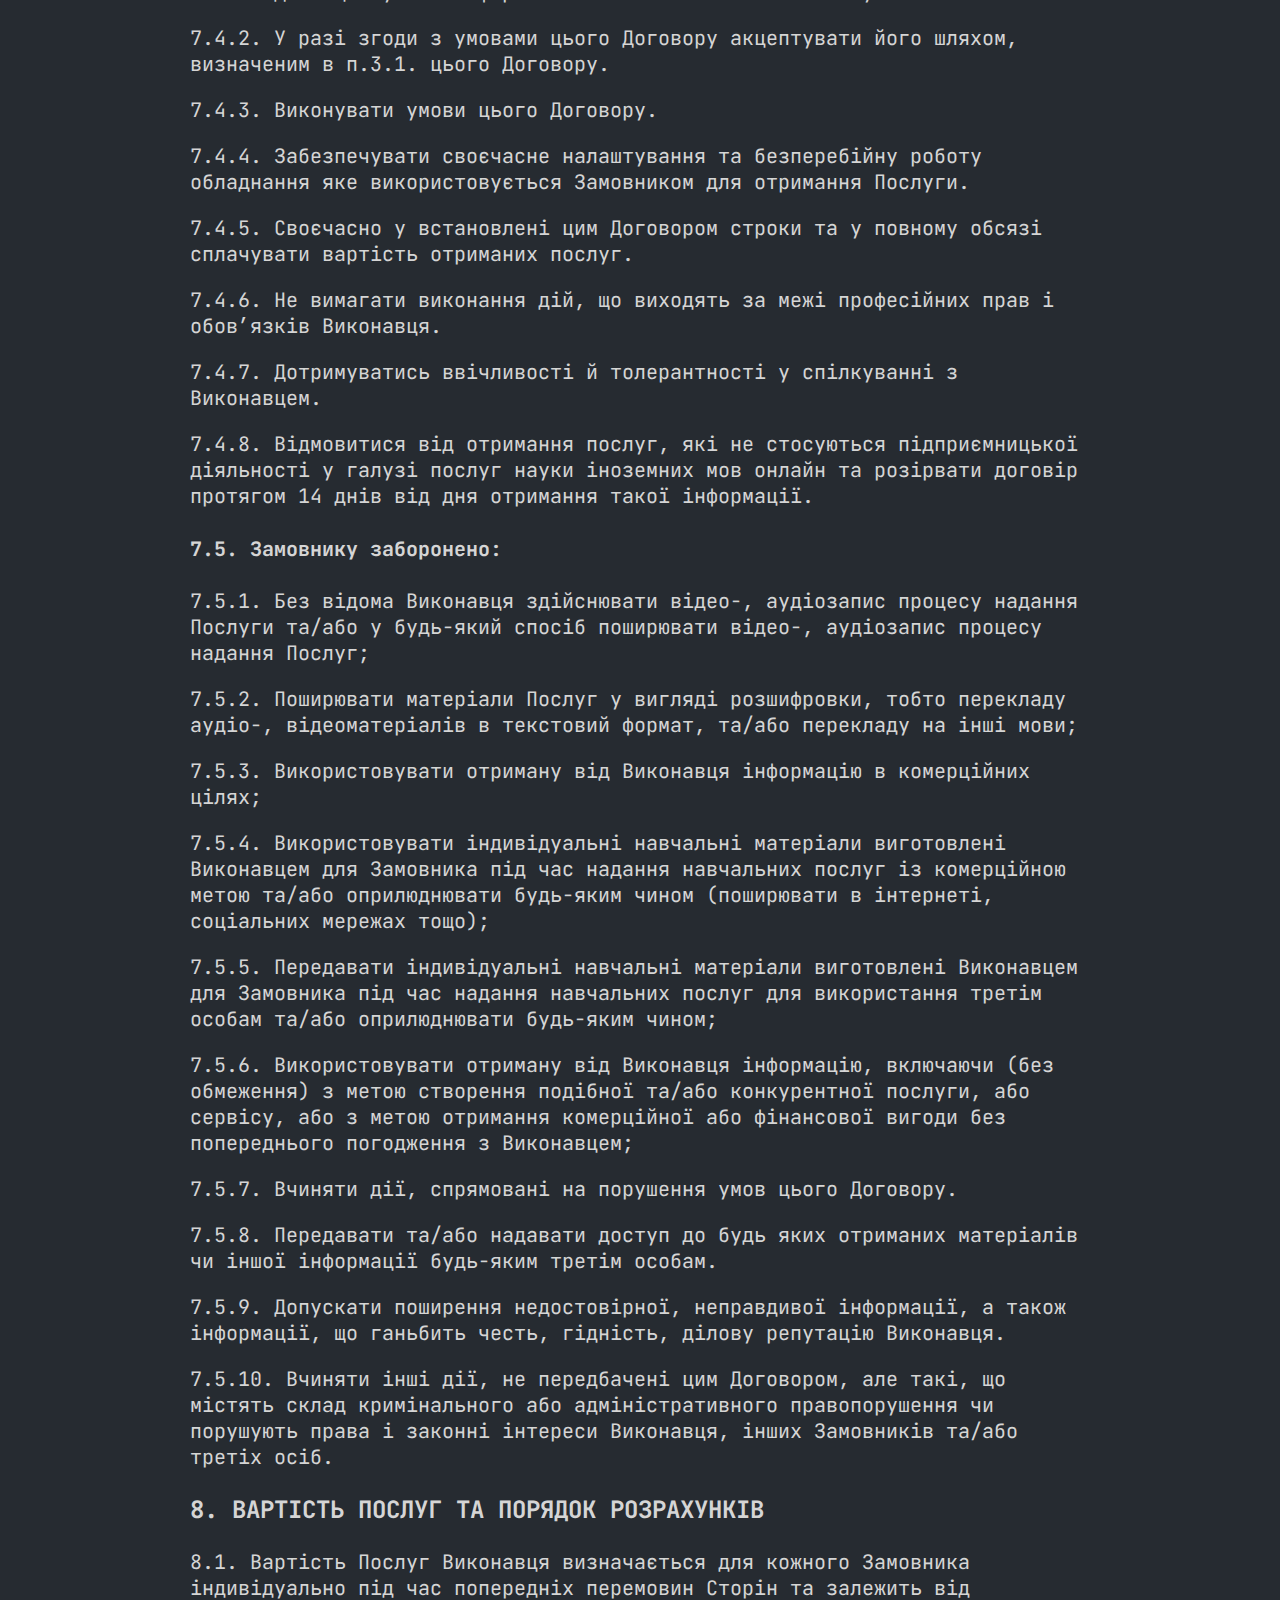
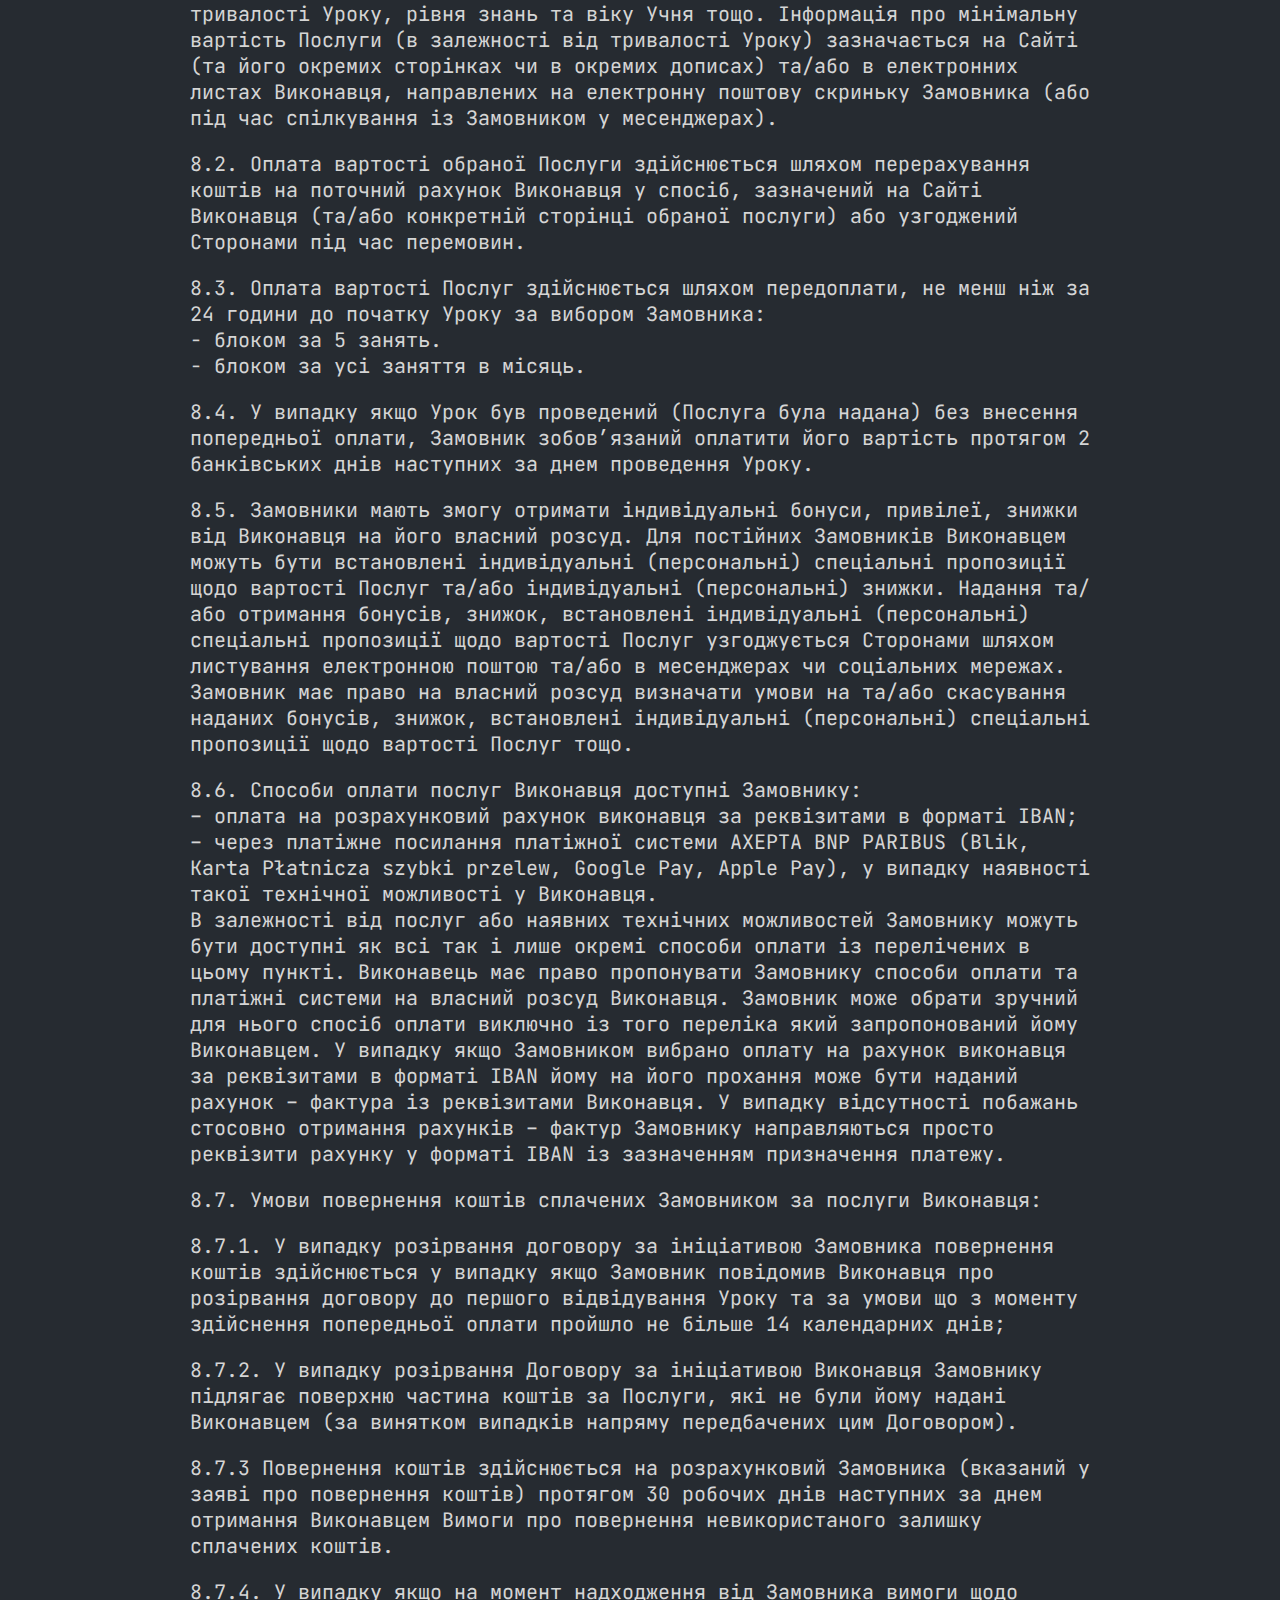
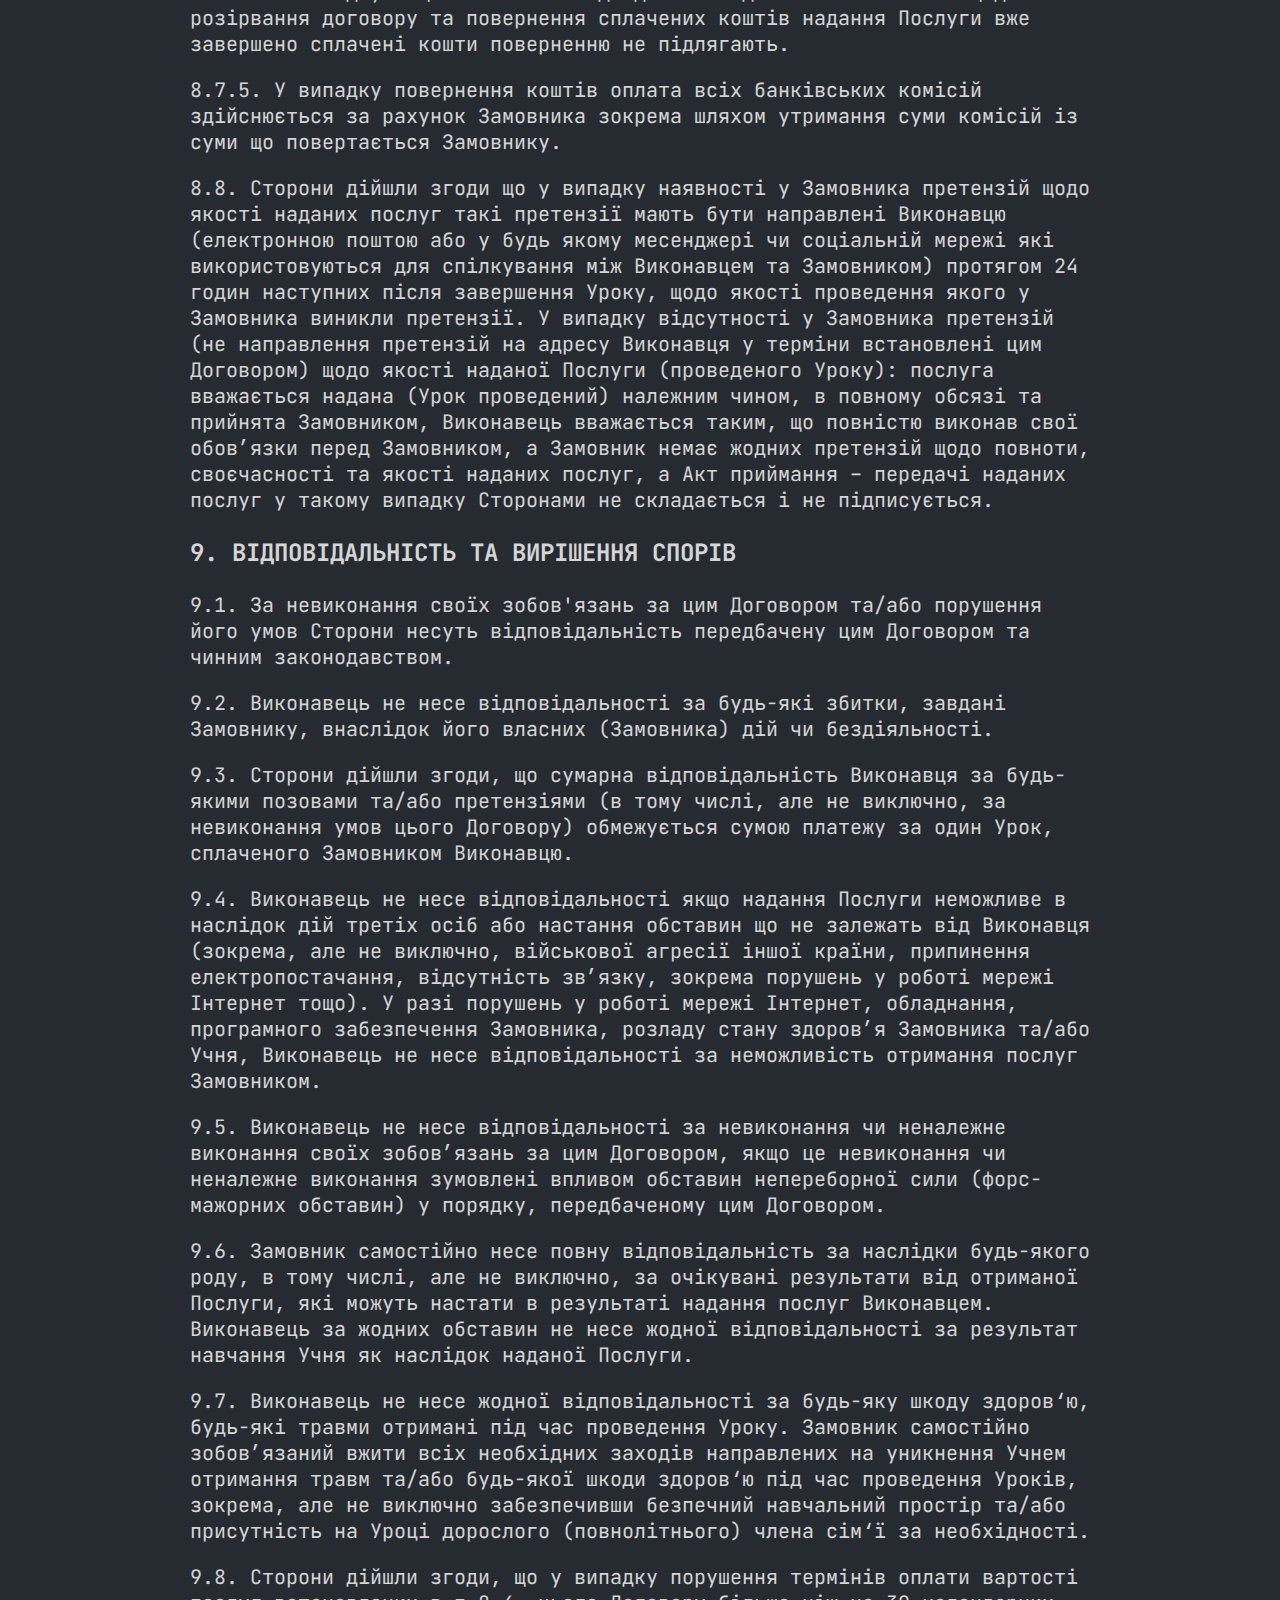
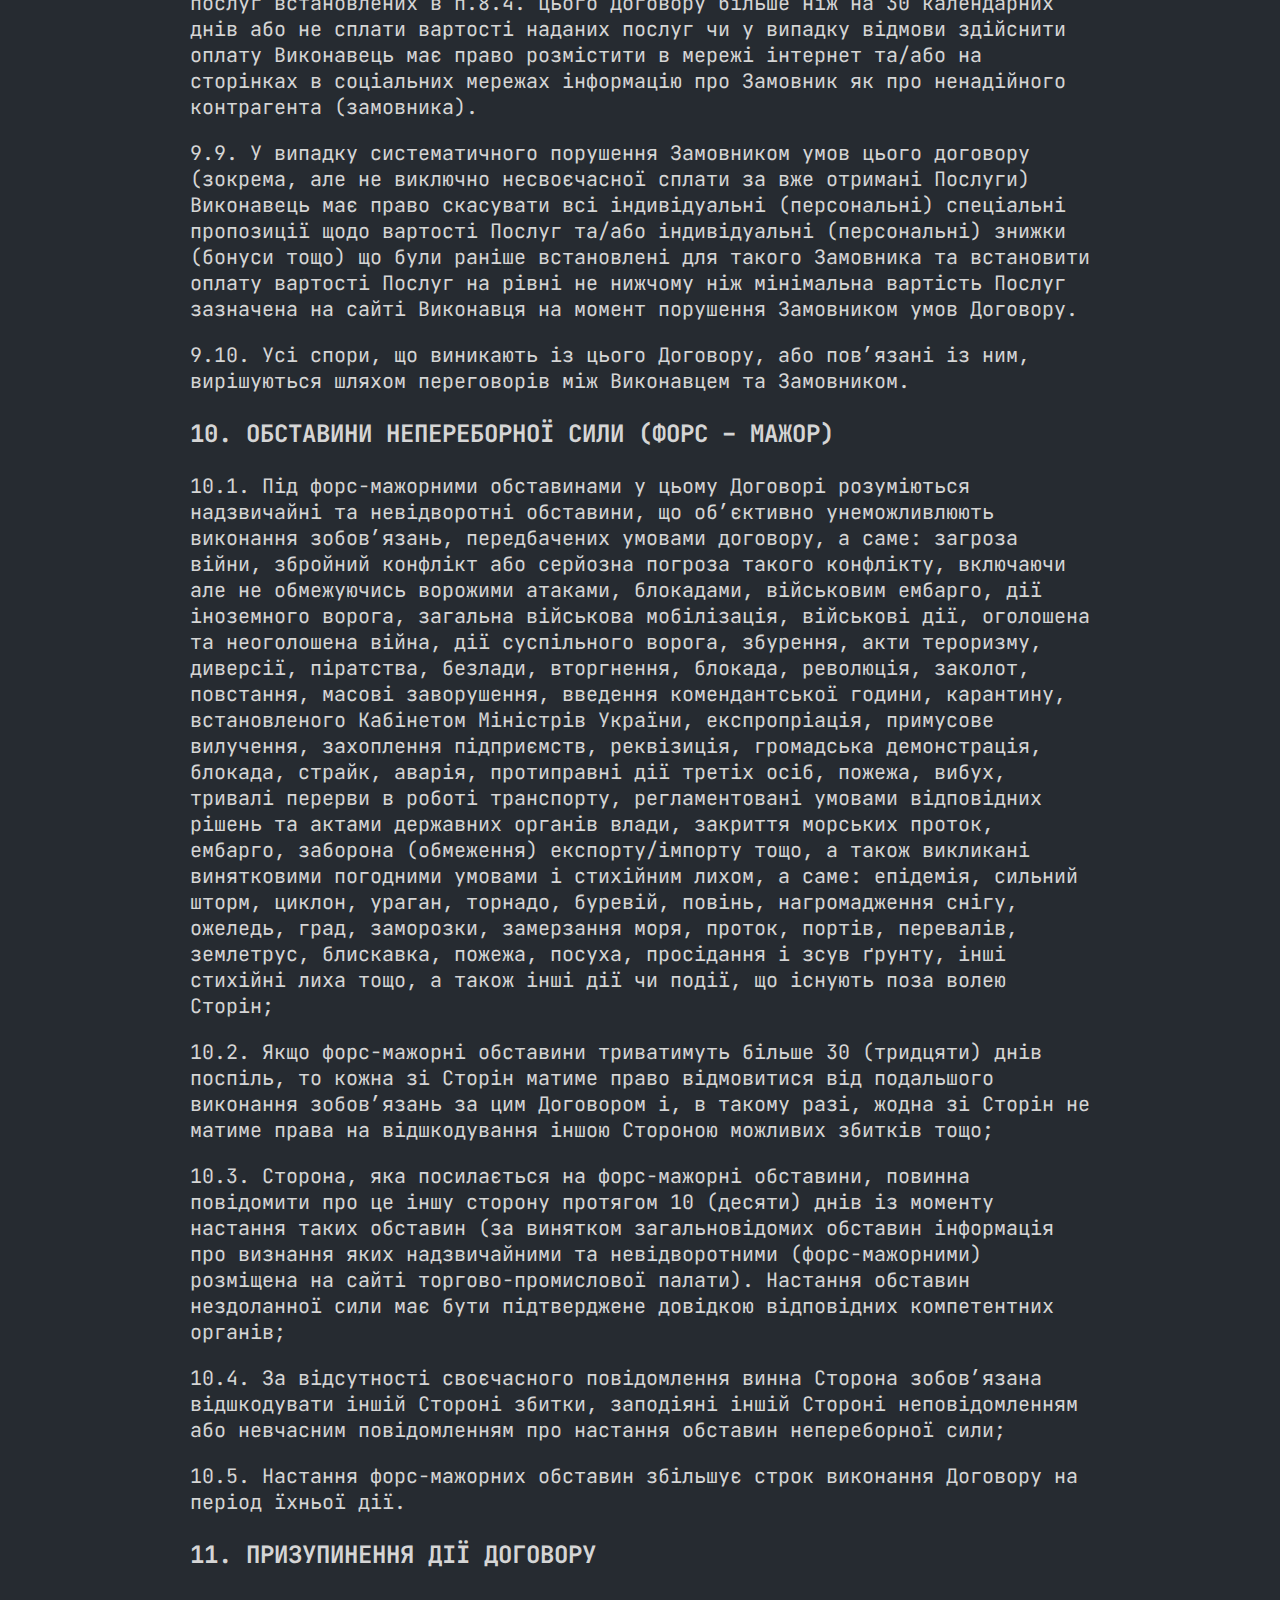
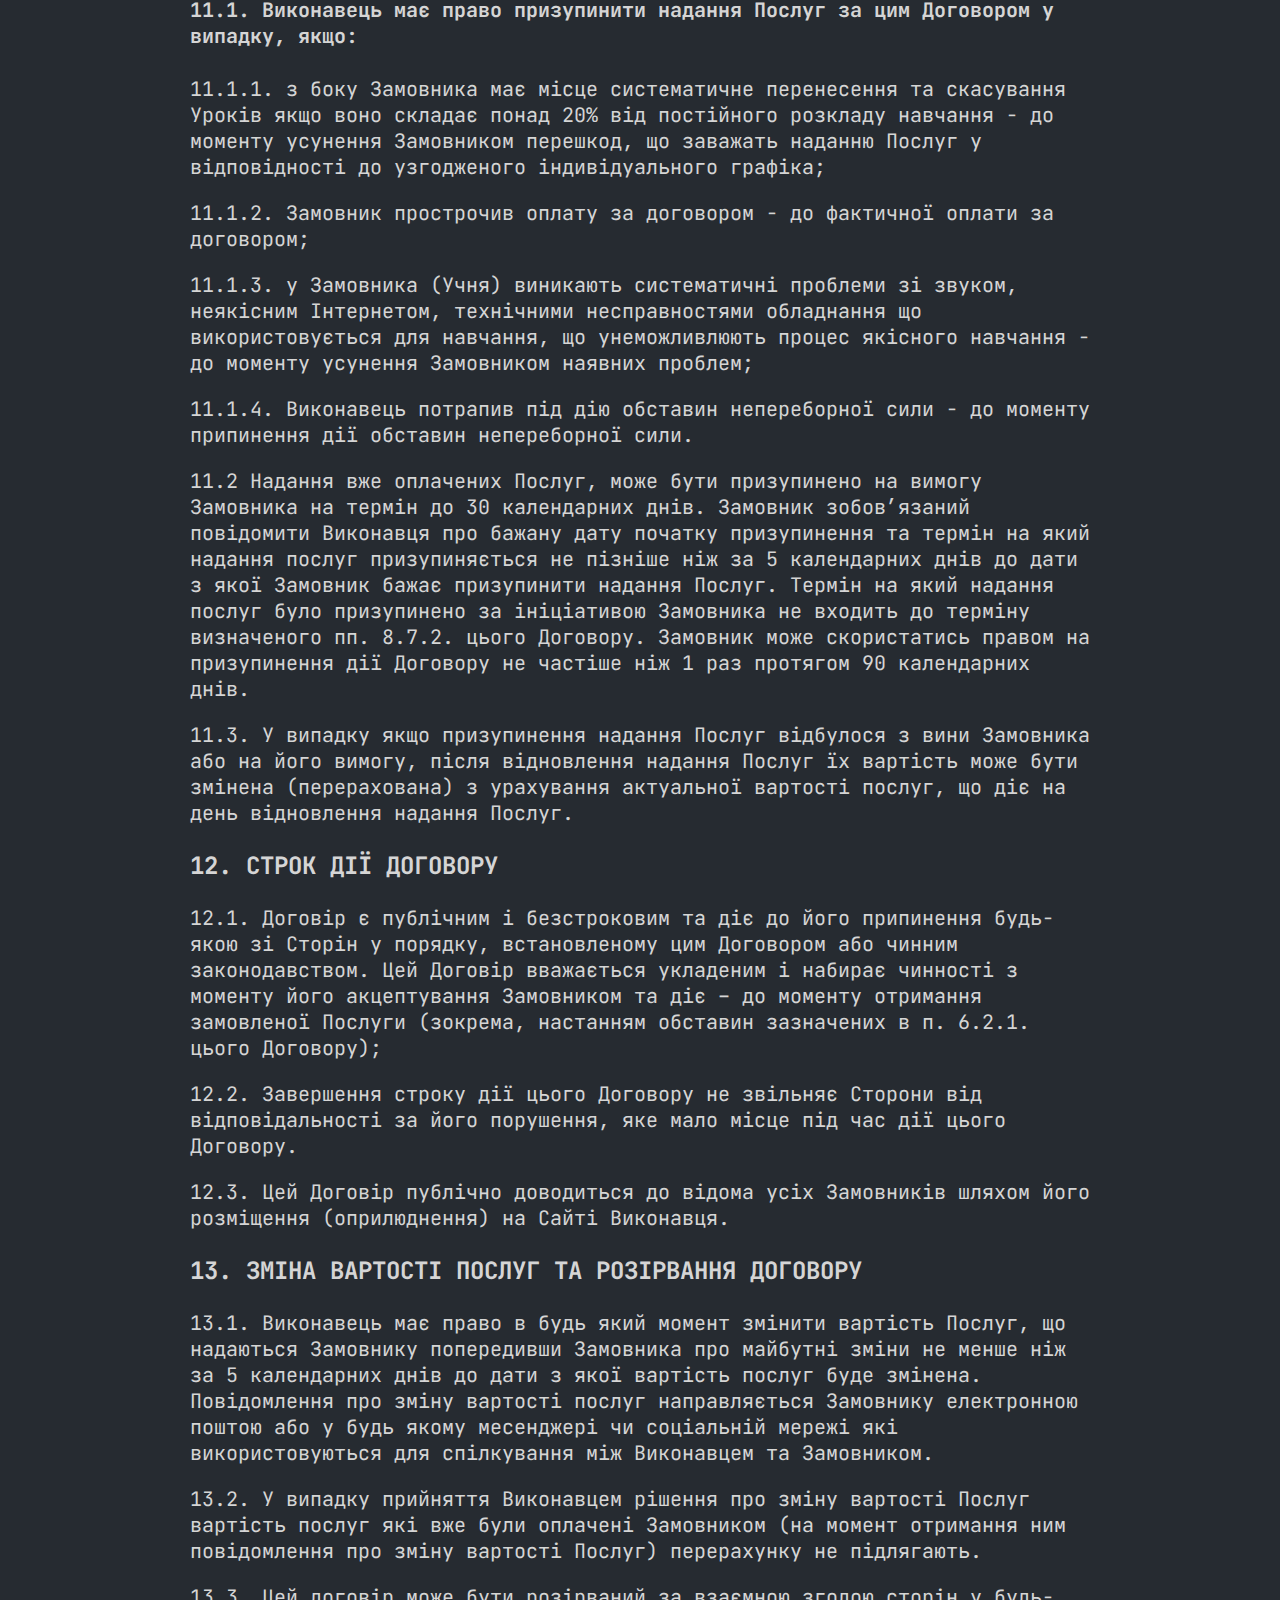
<file: terms and conditions.html>
<!DOCTYPE html>
<html lang="en">
<head>
    <meta charset="UTF-8">
    <meta name="viewport" content="width=device-width, initial-scale=1.0">
    <link rel="stylesheet" href="style.css">

    <title>Document</title>
</head>
<body>


   

    <nav  id="navMenu">
    
        <div class="navcontainer">        
        <h3 class="nav-engforit"><a href="#">
            <span class="redText"><</span><span class="yellowText">English for IT</span><span class="redText">></span>
        </a></h3>

        <!-- Не забути лінки на навігацію -->

        <ul class="navbaritem">
            <li class="navbaritem-li"><a class="navhover" href="#pricelist">Ціни</a></li>
            <li class="navbaritem-li"><a class="navhover" href="#feedback">Відгуки</a></li>
            <li class="navbaritem-li"><a class="navhover" href="#contact">Контакт</a></li>
        </ul>
        </div>

        
   
    </nav>

<main>
    <h5>Дата публікації: 01.03.2024</h5>
    <h2 class="containerOferta">Публічний договір-оферта (Terms and conditions)</h2><h3>про надання онлайн послуг із навчання англійської мови</h3>
    <div>
      <p class="ofertaP">Фізична особа – підприємець Діана Преступенко (Фірма SpeakEng Prestupenko Diana - NIP 5862402526, REGON 527791781), яка діє на підставі виписки з Центрального реєстру та інформації про господарську діяльність (далі СEIDG), яку видав Міністр розвитку і технології Республіки Польща. </p>
      <p class="ofertaP">(надалі – «Виконавець»), керуючись Цивільним кодексом Республіки Польща (далі – ЦКРП), іншими законодавчими та підзаконними нормативно-правовими актами у сфері господарської діяльності, пропонує фізичним особам (надалі – «Замовник») отримати онлайн послуги із навчання мовам, передбачені цим Договором. </p>
<!--SEPARATION-->
      <h3>1. ЗАГАЛЬНІ ПОЛОЖЕННЯ ОСНОВНІ ПОНЯТТЯ ТА ВИЗНАЧЕННЯ ТЕРМІНІВ</h3>
      
      <p class="ofertaP">1.1. Публічний договір – цей правочин про надання та отримання онлайн послуги із навчання мовам, який встановлює однакові для всіх Замовників умови надання цих послуг на умовах публічної оферти з моменту її акцептування Замовником (надалі – «Договір»).</p>
      <p class="ofertaP">1.2. Публічна оферта – пропозиція Виконавця, адресована будь-якій фізичній  особі, відповідно до ЦКРП.</p>
      <p class="ofertaP">1.3. Акцепт – надання Замовником повної і безумовної відповіді Виконавцю на його пропозицію укласти Договір на умовах, визначених публічною офертою, у спосіб передбачений цим Договором, зокрема, але не виключно, шляхом повної або часткової оплати вартості послуг Виконавця у спосіб, передбачений на сайті та/або сторінці в соціальній мережі, яка належать Виконавцеві, що свідчить про прийняття ним публічної оферти.</p>
      <p class="ofertaP">1.4. Замовник – фізична особа, яка уклала з Виконавцем цей Договір.</p>
      <p class="ofertaP">1.5. Сайт – сторінка Виконавця розміщена за адресою:  <a href="https://a-pasichnyk.github.io/speakeng/">https://a-pasichnyk.github.io/speakeng/</a></p>
      <p class="ofertaP">1.6. Сторона – Виконавець або Замовник – залежно від контексту.</p>
      <p class="ofertaP">1.7. Сторони – Виконавець та Замовник.</p>
      <p class="ofertaP">1.8. Послуги – в розумінні цього договору - онлайн послуги із навчання мовам онлайн.</p>
      <p class="ofertaP">1.9. Учень – Замовник або дитина Замовника у випадку якщо договір укладається кимось із батьків на користь неповнолітньої особи.</p>
      <p class="ofertaP">1.10. Дитина – особа віком до 18 років (повноліття), якщо згідно з законом, застосовуваним до неї, вона не набуває прав повнолітньої раніше.</p>
      <p class="ofertaP">1.11. Урок – проміжок часу протягом якого надається послуга. Мінімальна тривалість уроку 30 хвилин. Тривалість уроків визначається Сторонами за взаємною згодою та зазвичай є кратною 15 хвилинам але не більше 90 хвилин без перерви (30, 45, 60, 75, 90 хвилин). За згодо сторін в окремих випадках для Замовника (Учня) може бути встановлена індивідуальна тривалість Уроку.</p>
<!--SEPARATION-->
      <h3>2. ПРЕДМЕТ ДОГОВОРУ</h3>
      <p class="ofertaP">2.1. Виконавець надає Замовникові обрані ним послуги із навчання мовам (далі – Послуги), інформацію про які розміщено на Сайті на умовах цього Договору.</p>
      <p class="ofertaP">2.2. Послуги надаються за індивідуальними графіками які узгоджуються Сторонами шляхом перемовин.</p>
      <p class="ofertaP">2.3. Замовник зобов’язаний сплатити Виконавцю вартість обраних Замовником Послуг у розмірі й у порядку, зазначеному на Сайті Виконавця та з урахування положень цього Договору.</p>

      <h3>3. АКЦЕПТУВАННЯ ДОГОВОРУ</h3>
      <p class="ofertaP">3.1. Підтвердженням повного та безумовного акцептування публічної оферти є:
        <br>1) для Замовників, які укладають (акцептують) Договір вперше – направлення листа на електронну пошту Виконавця та/або направлення Виконавцю повідомлення в будь-якому в месенджері чи соціальній мережі стосовно отримання Послуги та узгодження дати та часу проведення першого уроку;
        <br>2) для Замовників, які систематично користуються послугами Виконавця та відповідно систематично (повторно) акцептують цей Договір – оплата вартості Послуги та/або узгодження із Виконавцем дати та години отримання Послуги чи графіку надання Послуг;
        <br>Здійснення згаданих дій свідчить про прийняття Замовником публічної оферти. У випадку якщо Послуга надається без попередньої оплати її вартості підтвердженням повного та безумовного акцептування публічної оферти є узгодження із Виконавцем дати та години отримання Послуги.
        </p>

      <p class="ofertaP">3.2. Договір вважається укладеним без його подальшого підписання з моменту вчинення Замовником дій, передбачених п. 3.1. цього Договору, що свідчать про згоду Замовника дотримуватися умов Договору, без підписання його письмового примірника Сторонами.</p>
      <p class="ofertaP">3.3. Замовник дає згоду дотримуватися умов Договору та згоду отримувати Послуги на встановлених Виконавцем умовах та оплатити їхню вартість із моменту вчинення дій, передбачених п.3.1. цього Договору.</p>
      <p class="ofertaP">3.4. Укладаючи Договір, Замовник автоматично погоджується з повним та безумовним прийняттям Замовником положень Договору, Вартості послуг та умов їхнього надання та всіх додатків, що є невід’ємною складовою частиною Договору.</p>

      <h3>4. ЗАГАЛЬНІ ПОЛОЖЕННЯ</h3>
      <p class="ofertaP">4.1. Кожна Сторона гарантує іншій Стороні, що має необхідну дієздатність та правоздатність, а рівно всі права і повноваження, необхідні і достатні для укладання та виконання цього Договору відповідно до його умов.</p>
      <p class="ofertaP">4.2. Усі умови Договору, викладені в цій Публічній оферті, є обов’язковими для Сторін. Перед отриманням Послуги кожний Замовник зобов’язаний ознайомитися з умовами цього Договору, що розміщений (оприлюднений) на Сайті Виконавця.</p>
      <p class="ofertaP">4.3. Якщо Замовник не згодний з умовами Договору, він не має права укладати цей Договір. Відповідно, Замовник, який здійснив Акцепт, підтверджує своє ознайомлення та згоду з усіма умовами цього Договору.</p>
      <p class="ofertaP">4.4. Якщо Замовник не згодний з умовами Договору, він не вправі користуватися послугами Виконавця та/або направляти листи на електронну пошту Виконавця стосовно їхнього отримання, звертатися до Виконавця письмово в месенджерах, соціальних мережах чи за телефоном щодо їхнього отримання, та/або сплачувати (повністю чи частково) їхню вартість. Відповідно, Замовник, який здійснив дії, передбачені п.3.1 цього Договору та/або цим пунктом, вважається ознайомленим та таким, що погоджується з усіма умовами цього Договору.</p>
      <p class="ofertaP">4.5. Договір про надання послуг Виконавцем укладається шляхом отримання згоди від Замовника на приєднання до запропонованого Договору в цілому, шляхом акцептування всіх істотних умов Договору, без підпису письмового примірника сторонами. Дійсний Договір має юридичну силу відповідно до ст. 633 ЦК України і є рівносильним Договору, підписаному сторонами.</p>
      <p class="ofertaP">4.6. Виконавець самостійно відповідно до та на виконання вимог чинного законодавства України визначає умови Договору. Виконавець самостійно має право змінити умови Договору з обов’язковим повідомленням про це Замовників на Сайті. У разі незгоди Замовника зі змінами, внесеними до Договору, цей Замовник має право розірвати Договір згідно з порядком, викладеним в Договорі, протягом 3 (трьох) календарних днів із дня, коли він дізнався (чи міг дізнатися) про внесені зміни до Договору. Не розірвання Замовником Договору в зазначений строк та продовження користування Послугами свідчить про згоду Замовника зі змінами, внесеними до Договору.</p>
      <p class="ofertaP">4.7. У разі внесення змін до цього Договору Виконавець розміщує повідомлення про такі зміни на своєму Сайті не менш ніж за 3 (три) календарні дні до набуття змінами чинності, окрім випадків, для яких Договором встановлено інший строк та/або порядок повідомлення про внесення змін, а також випадків, у яких Виконавець не зобов’язаний повідомляти Замовника про внесення змін. При цьому Виконавець гарантує та підтверджує, що розміщена на Сайті Виконавця поточна редакція тексту цього Договору є дійсною.</p>

      <h3>5. УМОВИ ТА ПОРЯДОК ОТРИМАННЯ ПОСЛУГ</h3>
      <h4 class="ofertaP">5.1. Умови надання послуг:</h4>
      <p class="ofertaP">5.1.1. ознайомлення Замовника з умовами цього Договору та його акцепт;</p>
      <p class="ofertaP">5.1.2. оплата Замовником вартості обраних послуг (у випадку коли така оплата є умовою акцепту Договору) у розмірі та у порядку, визначеному Виконавцем із врахуванням інформації, зазначеної на сторінці послуги на Сайті Виконавця.</p>
      <p class="ofertaP">5.2. Послуги надаються після вчинення Замовником дій, необхідних для отримання обраних Послуг. Послуги надаються в онлайн форматі через мережу інтернет.</p>
      <p class="ofertaP">5.3. Для Замовників які вперше акцептують цей Договір під час першого уроку Виконавцем визначається рівень учня. </p>
      <p class="ofertaP">5.4. Замовник самостійно забезпечує належну організацію Навчального простору, дотримання належних технічних умов та відповідного налаштування обладнання необхідних для отримання Послуги. </p>
      <p class="ofertaP">5.5. У випадку якщо Виконавець не був заздалегідь (в терміни передбачені цим Договором) попереджений про неможливість отримання Замовником (Учнем) узгодженої Послуги, Виконавець не несе відповідальності у разі неможливості отримання Замовником (Учнем) Послуги, яка виникла з причин, не залежних від Виконавця, зокрема, але не виключно у разі відсутності у Замовника можливості (зокрема технічної) для отримання Послуги. У випадку неотримання Замовником послуги не з вини Виконавця (зокрема, але не виключно відсутності у Замовника відключення до Інтернету, несправність обладнання Замовника, недоліки чи зборі в роботі обладнання Замовника тощо) вартість такої послуги Замовнику не повертається та не відшкодовується.</p>
      <p class="ofertaP">5.6. Обсяг, регулярність та тривалість уроків визначається індивідуально для кожного Учня шляхом перемовин між Виконавцем та Замовником з урахуванням індивідуальних особливостей Учня. За наслідками проведених перемовин між Сторонами для кожного Учня затверджується індивідуальний графік проведення Уроків (отримання Послуги). Всі перемовини між Сторонами щодо узгодження індивідуальних графіків та остаточне затвердження індивідуального графіку для Учня відбуваються, за вибором Сторін, шляхом спілкування по телефону або листування через електронну пошту та/або у будь-якому в месенджері чи соціальній мережі.</p>
      <p class="ofertaP">5.7. Перенесення запланованих (зокрема визначених у індивідуальних графіках) дати та/або часу Уроку можливо у випадку інформування про таке перенесення Виконавця не менше ніж за 24 годин до призначеної дати та часу Уроку. Замовник може скористатись правом безоплатного перенесення дати та/або часу Уроку не більше 1 разу протягом 15 календарних днів. Термін повідомлення Виконавця може бути скорочений у випадку виникнення форс-мажорних обставин пов’язаних із збройною агресію іноземної країни (країн), зокрема, але не виключно, оголошення повітряної тривоги, обстріли, пошкодження ліній електропередачі чи зв’язку (зокрема, інтернету).</p>
      <p class="ofertaP">5.8. У випадку якщо повідомлення про перенесення дати та/або часу проведення Уроку не було направлено в термін встановлений цим Договором або у випадку коли учень не приєднується до Уроку протягом 15 хвилин або протягом 15 хвилин Урок не може бути розпочатий через технічну несправність, недоліки в роботі обладнання Замовника, такий урок скасовується та не підлягає перенесенню на інший час. Вартість такого скасованого Уроку Замовнику не повертається та жодним чином не відшкодовується. </p>
      <p class="ofertaP">5.9. У випадку коли урок не може розпочатися через технічну несправність чи недоліки у роботі (налаштуванні) обладнання Замовника час витрачений Замовником на усунення несправностей (налаштування) обладнання, за вибором Замовника: або включається до часу тривалості Уроку (запланована тривалість Уроку не продовжується на час витрачений для налаштування обладнання Замовника), або оплачується Змовником окремо. </p>
      <p class="ofertaP">5.10 Виконавець має право змінити дату та/або час надання Послуги попередивши про таку зміну Замовника (шляхом направлення йому електронного листа чи повідомлення в месенджері або соціальній мережі, які використовуються для спілкування між Виконавцем та Замовником) не пізніше ніж за 24 години до дати та часу на який призначено Урок. Термін повідомлення Замовника може бути скорочений у випадку коли Виконавець не може провести Урок через стан здоров’я (раптове захворювання, нещасний випадок тощо), або у випадку виникнення форс-мажорних обставин пов’язаних із збройною агресію іноземної країни (країн), зокрема, але не виключно, оголошення повітряної тривоги, обстріли, пошкодження ліній електропередачі чи зв’язку (зокрема, інтернету) тощо.</p>
      <p class="ofertaP">5.11 За порушення морально-етичних норм, у разі іншої некоректної поведінки Замовника та/або Учня під час отримання Послуги Виконавець має право припинити надання Послуги такому Замовнику без компенсації (відшкодування, повернення) її вартості.</p>

      <h3>6. СТРОКИ ВИКОНАННЯ ЗОБОВ’ЯЗАНЬ ВИКОНАВЦЕМ</h3>
      <h4 class="ofertaP">6.1. Строки надання послуг:</h4>
      <p class="ofertaP">6.1.1. початок надання Послуги визначається моментом акцепту цього Договору;</p>
      <p class="ofertaP">6.2.1. завершення надання Послуги визначається як подія, а саме проведення Виконавцем Уроків в тій кількості за які Замовником були сплачені кошти (у вигляді передплати).</p>
      <p class="ofertaP">6.2. За настання обставин, передбачених у п. 6.2.1. цього Договору, Виконавець вважається таким, що повністю, якісно та своєчасно виконав свої обов’язки перед Замовником.</p>

      <h3>7. ПРАВА, ОБОВ’ЯЗКИ ТА ЗАСТЕРЕЖЕННЯ ДЛЯ ВИКОНАВЦЯ ТА ЗАМОВНИКА</h3>
      <h4 class="ofertaP">7.1. Виконавець має право:</h4>
      <p class="ofertaP">7.1.1. Відмовити Замовнику в наданні Послуг. У випадку відмови в наданні послуг причина відмови може не повідомлятись і не коментуватись. У випадку відмови в наданні послуг після сплати їх вартості Замовником, сплачені кошти повертаються з урахуванням вартості частини Послуги яка вже була надана Замовнику (сума коштів, що повертається, визначається Виконавцем самостійно).</p>
      <p class="ofertaP">7.1.2. Надавати Послуги в терміни (строки) на умовах та в обсязі узгодженому Сторонами.</p>
      <p class="ofertaP">7.1.3. На підставі отриманого від Замовника e-mail здійснювати масову розсилку інформаційних повідомлень без згоди Замовника та/або осіб, які залишили свої дані на сайті Виконавця (в інформаційних повідомленнях розміщується посилання на відмову від їхнього отримання).</p>
      <p class="ofertaP">7.1.4. Залучати до надання Послуги (або її окремих частин) третіх осіб.</p>
      <p class="ofertaP">7.1.5. В односторонньому порядку вносити зміни до умов цього Договору, в тому числі, але не виключно, змінювати правила сплати коштів для надання послуг та вартість Послуги, вносити зміни в порядок надання послуг шляхом розміщення нової редакції цього Договору на Сайті виконавця.</p>
      <p class="ofertaP">7.1.6. З метою покращення якості послуги та/або з метою звітування перед Замовником Проводити аудіо- фото- і відеофіксацію,  під час надання Послуги.</p>
      <p class="ofertaP">7.1.7. Призупинити надання Послуг у випадках передбачених цим Договором.</p>
      <p class="ofertaP">7.1.8. В односторонньому порядку розірвати цей Договір попередивши про це Замовника не менше ніж за 5 календарних днів. </p>
      <p class="ofertaP">7.1.9. Відмовити в наданні послуг, які не стосуються підприємницької діяльності у галузі послуг науки іноземних мов онлайн та розірвати договір протягом 14 днів від дня отримання такої інформації.</p>
      <h4 class="ofertaP">7.2. Обов’язки Виконавця:</h4>
      <p class="ofertaP">7.2.1. Надавати Послуги на умовах цього Договору.</p>
      <p class="ofertaP">7.2.2. Зберігати інформацію та відомості (в тому числі – персональні дані), надані Замовником на виконання умов цього Договору у межах чинного законодавства у сфері захисту персональних даних (RODO).</p>
      <h4 class="ofertaP">7.3. Замовник має право:</h4>
      <p class="ofertaP">7.3.1. Звертатися до Виконавця для отримання інформації щодо Послуг Виконавця, умов їхнього надання та умов цього Договору у спосіб та за контактами, зазначеними на Сайті Виконавця.</p>
      <p class="ofertaP">7.3.2. Отримувати будь-яку із запропонованих Послуг Виконавця на умовах цього Договору.</p>
      <h4 class="ofertaP">7.4. Обов’язки Замовника:</h4>
      <p class="ofertaP">7.4.1. До акцептування Оферти ознайомитися з її чинними умовами.</p>
      <p class="ofertaP">7.4.2. У разі згоди з умовами цього Договору акцептувати його шляхом, визначеним в п.3.1. цього Договору.</p>
      <p class="ofertaP">7.4.3. Виконувати умови цього Договору.</p>
      <p class="ofertaP">7.4.4. Забезпечувати своєчасне налаштування та безперебійну роботу обладнання яке використовується Замовником для отримання Послуги.</p>
      <p class="ofertaP">7.4.5. Своєчасно у встановлені цим Договором строки та у повному обсязі сплачувати вартість отриманих послуг.</p>
      <p class="ofertaP">7.4.6. Не вимагати виконання дій, що виходять за межі професійних прав і обов’язків Виконавця.</p>
      <p class="ofertaP">7.4.7. Дотримуватись ввічливості й толерантності у спілкуванні з Виконавцем.</p>
      <p class="ofertaP">7.4.8. Відмовитися від отримання послуг, які не стосуються підприємницької діяльності у галузі послуг науки іноземних мов онлайн та розірвати договір протягом 14 днів від дня отримання такої інформації.</p>
      <h4 class="ofertaP">7.5. Замовнику заборонено:</h4>
      <p class="ofertaP">7.5.1. Без відома Виконавця здійснювати відео-, аудіозапис процесу надання Послуги та/або у будь-який спосіб поширювати відео-, аудіозапис процесу надання Послуг;</p>
      <p class="ofertaP">7.5.2. Поширювати матеріали Послуг у вигляді розшифровки, тобто перекладу аудіо-, відеоматеріалів в текстовий формат, та/або перекладу на інші мови;</p>
      <p class="ofertaP">7.5.3. Використовувати отриману від Виконавця інформацію в комерційних цілях;</p>
      <p class="ofertaP">7.5.4. Використовувати індивідуальні навчальні матеріали виготовлені Виконавцем для Замовника під час надання навчальних послуг із комерційною метою та/або оприлюднювати будь-яким чином (поширювати в інтернеті, соціальних мережах тощо);</p>
      <p class="ofertaP">7.5.5. Передавати індивідуальні навчальні матеріали виготовлені Виконавцем для Замовника під час надання навчальних послуг для використання третім особам та/або оприлюднювати будь-яким чином;</p>
      <p class="ofertaP">7.5.6. Використовувати отриману від Виконавця інформацію, включаючи (без обмеження) з метою створення подібної та/або конкурентної послуги, або сервісу, або з метою отримання комерційної або фінансової вигоди без попереднього погодження з Виконавцем;</p>
      <p class="ofertaP">7.5.7. Вчиняти дії, спрямовані на порушення умов цього Договору.</p>
      <p class="ofertaP">7.5.8. Передавати та/або надавати доступ до будь яких отриманих матеріалів чи іншої інформації будь-яким третім особам.</p>
      <p class="ofertaP">7.5.9. Допускати поширення недостовірної, неправдивої інформації, а також інформації, що ганьбить честь, гідність, ділову репутацію Виконавця.</p>
      <p class="ofertaP">7.5.10. Вчиняти інші дії, не передбачені цим Договором, але такі, що містять склад кримінального або адміністративного правопорушення чи порушують права і законні інтереси Виконавця, інших Замовників та/або третіх осіб.</p>

      <h3>8. ВАРТІСТЬ ПОСЛУГ ТА ПОРЯДОК РОЗРАХУНКІВ</h3>
      <p class="ofertaP">8.1. Вартість Послуг Виконавця визначається для кожного Замовника індивідуально під час попередніх перемовин Сторін та залежить від тривалості Уроку, рівня знань та віку Учня тощо. Інформація про мінімальну вартість Послуги (в залежності від тривалості Уроку) зазначається на Сайті (та його окремих сторінках чи в окремих дописах) та/або в електронних листах Виконавця, направлених на електронну поштову скриньку Замовника (або під час спілкування із Замовником у месенджерах).</p>
      <p class="ofertaP">8.2. Оплата вартості обраної Послуги здійснюється шляхом перерахування коштів на поточний рахунок Виконавця у спосіб, зазначений на Сайті Виконавця (та/або конкретній сторінці обраної послуги) або узгоджений Сторонами під час перемовин.</p>
      <p class="ofertaP">8.3. Оплата вартості Послуг здійснюється шляхом передоплати, не менш ніж за 24 години до початку Уроку за вибором Замовника:
        <br>- блоком за 5 занять.
        <br>- блоком за усі заняття в місяць.
        </p>

      <p class="ofertaP">8.4. У випадку якщо Урок був проведений (Послуга була надана) без внесення попередньої оплати, Замовник зобов’язаний оплатити його вартість протягом 2 банківських днів наступних за днем проведення Уроку.</p>
      <p class="ofertaP">8.5. Замовники мають змогу отримати індивідуальні бонуси, привілеї, знижки від Виконавця на його власний розсуд. Для постійних Замовників Виконавцем можуть бути встановлені індивідуальні (персональні) спеціальні пропозиції щодо вартості Послуг та/або індивідуальні (персональні) знижки. Надання та/або отримання бонусів, знижок, встановлені індивідуальні (персональні) спеціальні пропозиції щодо вартості Послуг узгоджується Сторонами шляхом листування електронною поштою та/або в месенджерах чи соціальних мережах. Замовник має право на власний розсуд визначати умови на та/або скасування наданих бонусів, знижок, встановлені індивідуальні (персональні) спеціальні пропозиції щодо вартості Послуг тощо.</p>
      <p class="ofertaP">8.6. Способи оплати послуг Виконавця доступні Замовнику:
      <br>– оплата на розрахунковий рахунок виконавця за реквізитами в форматі IBAN;
      <br>– через платіжне посилання платіжної системи AXEPTA BNP PARIBUS (Blik, Karta Płatnicza szybki przelew, Google Pay, Apple Pay), у випадку наявності такої технічної можливості у Виконавця.
      <br>В залежності від послуг або наявних технічних можливостей Замовнику можуть бути доступні як всі так і лише окремі способи оплати із перелічених в цьому пункті. Виконавець має право пропонувати Замовнику способи оплати та платіжні системи на власний розсуд Виконавця. Замовник може обрати зручний для нього спосіб оплати виключно із того переліка який запропонований йому Виконавцем. У випадку якщо Замовником вибрано оплату на рахунок виконавця за реквізитами в форматі IBAN йому на його прохання може бути наданий рахунок – фактура із реквізитами Виконавця. У випадку відсутності побажань стосовно отримання рахунків – фактур Замовнику направляються просто реквізити рахунку у форматі IBAN із зазначенням призначення платежу.
      </p>
      <p class="ofertaP">8.7. Умови повернення коштів сплачених Замовником за послуги Виконавця:</p>
      <p class="ofertaP">8.7.1. У випадку розірвання договору за ініціативою Замовника повернення коштів здійснюється у випадку якщо Замовник повідомив Виконавця про розірвання договору до першого відвідування Уроку та за умови що з моменту здійснення попередньої оплати пройшло не більше 14 календарних днів;</p>
      <p class="ofertaP">8.7.2. У випадку розірвання Договору за ініціативою Виконавця Замовнику підлягає поверхню частина коштів за Послуги, які не були йому надані Виконавцем (за винятком випадків напряму передбачених цим Договором).</p>
      <p class="ofertaP">8.7.3 Повернення коштів здійснюється на розрахунковий Замовника (вказаний у заяві про повернення коштів) протягом 30 робочих днів наступних за днем отримання Виконавцем Вимоги про повернення невикористаного залишку сплачених коштів.</p>
      <p class="ofertaP">8.7.4. У випадку якщо на момент надходження від Замовника вимоги щодо розірвання договору та повернення сплачених коштів надання Послуги вже завершено сплачені кошти поверненню не підлягають.</p>
      <p class="ofertaP">8.7.5. У випадку повернення коштів оплата всіх банківських комісій здійснюється за рахунок Замовника зокрема  шляхом утримання суми комісій із суми що повертається Замовнику.</p>
      <p class="ofertaP">8.8. Сторони дійшли згоди що у випадку наявності у Замовника претензій щодо якості наданих послуг такі претензії мають бути направлені Виконавцю (електронною поштою або у будь якому месенджері чи соціальній мережі які використовуються для спілкування між Виконавцем та Замовником) протягом 24 годин наступних після завершення Уроку, щодо якості проведення якого у Замовника виникли претензії. У випадку відсутності у Замовника претензій (не направлення  претензій на адресу Виконавця у терміни встановлені цим Договором) щодо якості наданої Послуги (проведеного Уроку): послуга вважається надана (Урок проведений) належним чином, в повному обсязі та прийнята Замовником, Виконавець вважається таким, що повністю виконав свої обов’язки перед Замовником, а Замовник немає жодних претензій щодо повноти, своєчасності та якості наданих послуг, а Акт приймання – передачі наданих послуг у такому випадку Сторонами не складається і не підписується.</p>
      
      <h3>9. ВІДПОВІДАЛЬНІСТЬ ТА ВИРІШЕННЯ СПОРІВ</h3>
      <p class="ofertaP">9.1. За невиконання своїх зобов'язань за цим Договором та/або порушення його умов Сторони несуть відповідальність передбачену цим Договором та чинним законодавством.</p>
      <p class="ofertaP">9.2. Виконавець не несе відповідальності за будь-які збитки, завдані Замовнику, внаслідок його власних (Замовника) дій чи бездіяльності.</p>
      <p class="ofertaP">9.3. Сторони дійшли згоди, що сумарна відповідальність Виконавця за будь-якими позовами та/або претензіями (в тому числі, але не виключно, за невиконання умов цього Договору) обмежується сумою платежу за один Урок, сплаченого Замовником Виконавцю.</p>
      <p class="ofertaP">9.4. Виконавець не несе відповідальності якщо надання Послуги неможливе в наслідок дій третіх осіб або настання обставин що не залежать від Виконавця (зокрема, але не виключно, військової агресії іншої країни, припинення електропостачання, відсутність зв’язку, зокрема порушень у роботі мережі Інтернет тощо). У разі порушень у роботі мережі Інтернет, обладнання, програмного забезпечення Замовника, розладу стану здоров’я Замовника та/або Учня, Виконавець не несе відповідальності за неможливість отримання послуг Замовником.</p>
      <p class="ofertaP">9.5. Виконавець не несе відповідальності за невиконання чи неналежне виконання своїх зобов’язань за цим Договором, якщо це невиконання чи неналежне виконання зумовлені впливом обставин непереборної сили (форс-мажорних обставин) у порядку, передбаченому цим Договором.</p>
      <p class="ofertaP">9.6. Замовник самостійно несе повну відповідальність за наслідки будь-якого роду, в тому числі, але не виключно, за очікувані результати від отриманої Послуги, які можуть настати в результаті надання послуг Виконавцем. Виконавець за жодних обставин не несе жодної відповідальності за результат навчання Учня як наслідок наданої Послуги.</p>
      <p class="ofertaP">9.7. Виконавець не несе жодної відповідальності за будь-яку шкоду здоров‘ю, будь-які травми отримані під час проведення Уроку. Замовник самостійно зобов’язаний вжити всіх необхідних заходів направлених на уникнення Учнем отримання травм та/або будь-якої шкоди здоров‘ю під час проведення Уроків, зокрема, але не виключно забезпечивши безпечний навчальний простір та/або присутність на Уроці дорослого (повнолітнього) члена сім‘ї за необхідності.</p>
      <p class="ofertaP">9.8. Сторони дійшли згоди, що у випадку порушення термінів оплати вартості послуг встановлених в п.8.4. цього Договору більше ніж на 30 календарних днів або не сплати вартості наданих послуг чи у випадку відмови здійснити оплату Виконавець має право розмістити в мережі інтернет та/або на сторінках в соціальних мережах інформацію про Замовник як про ненадійного контрагента (замовника).</p>
      <p class="ofertaP">9.9. У випадку систематичного порушення Замовником умов цього договору (зокрема, але не виключно несвоєчасної сплати за вже отримані Послуги) Виконавець має право скасувати всі індивідуальні (персональні) спеціальні пропозиції щодо вартості Послуг та/або індивідуальні (персональні) знижки (бонуси тощо) що були раніше встановлені для такого Замовника та встановити оплату вартості Послуг на рівні не нижчому ніж мінімальна вартість Послуг зазначена на сайті Виконавця на момент порушення Замовником умов Договору.</p>
      <p class="ofertaP">9.10. Усі спори, що виникають із цього Договору, або пов’язані із ним, вирішуються шляхом переговорів між Виконавцем та Замовником.</p>
      
      <h3>10. ОБСТАВИНИ НЕПЕРЕБОРНОЇ СИЛИ (ФОРС – МАЖОР)</h3>
      <p class="ofertaP">10.1. Під форс-мажорними обставинами у цьому Договорі розуміються надзвичайні та невідворотні обставини, що об’єктивно унеможливлюють виконання зобов’язань, передбачених умовами договору, а саме: загроза війни, збройний конфлікт або серйозна погроза такого конфлікту, включаючи але не обмежуючись ворожими атаками, блокадами, військовим ембарго, дії іноземного ворога, загальна військова мобілізація, військові дії, оголошена та неоголошена війна, дії суспільного ворога, збурення, акти тероризму, диверсії, піратства, безлади, вторгнення, блокада, революція, заколот, повстання, масові заворушення, введення комендантської години, карантину, встановленого Кабінетом Міністрів України, експропріація, примусове вилучення, захоплення підприємств, реквізиція, громадська демонстрація, блокада, страйк, аварія, протиправні дії третіх осіб, пожежа, вибух, тривалі перерви в роботі транспорту, регламентовані умовами відповідних рішень та актами державних органів влади, закриття морських проток, ембарго, заборона (обмеження) експорту/імпорту тощо, а також викликані винятковими погодними умовами і стихійним лихом, а саме: епідемія, сильний шторм, циклон, ураган, торнадо, буревій, повінь, нагромадження снігу, ожеледь, град, заморозки, замерзання моря, проток, портів, перевалів, землетрус, блискавка, пожежа, посуха, просідання і зсув ґрунту, інші стихійні лиха тощо, а також інші дії чи події, що існують поза волею Сторін;</p>
      <p class="ofertaP">10.2. Якщо форс-мажорні обставини триватимуть більше 30 (тридцяти) днів поспіль, то кожна зі Сторін матиме право відмовитися від подальшого виконання зобов’язань за цим Договором і, в такому разі, жодна зі Сторін не матиме права на відшкодування іншою Стороною можливих збитків тощо;</p>
      <p class="ofertaP">10.3. Сторона, яка посилається на форс-мажорні обставини, повинна повідомити про це іншу сторону протягом 10 (десяти) днів із моменту настання таких обставин (за винятком загальновідомих обставин інформація про визнання яких надзвичайними та невідворотними (форс-мажорними) розміщена на сайті торгово-промислової палати). Настання обставин нездоланної сили має бути підтверджене довідкою відповідних компетентних органів;</p>
      <p class="ofertaP">10.4. За відсутності своєчасного повідомлення винна Сторона зобов’язана відшкодувати іншій Стороні збитки, заподіяні іншій Стороні неповідомленням або невчасним повідомленням про настання обставин непереборної сили;</p>
      <p class="ofertaP">10.5. Настання форс-мажорних обставин збільшує строк виконання Договору на період їхньої дії.</p>
      
      <h3>11. ПРИЗУПИНЕННЯ ДІЇ ДОГОВОРУ</h3>
      <h4 class="ofertaP">11.1. Виконавець має право призупинити надання Послуг за цим Договором у випадку, якщо:</h4>
      <p class="ofertaP">11.1.1. з боку Замовника має місце систематичне перенесення та скасування Уроків якщо воно складає понад 20% від постійного розкладу навчання - до моменту усунення Замовником перешкод, що заважать наданню Послуг у відповідності до узгодженого індивідуального графіка;</p>
      <p class="ofertaP">11.1.2. Замовник прострочив оплату за договором - до фактичної оплати за договором;</p>
      <p class="ofertaP">11.1.3. у Замовника (Учня) виникають систематичні проблеми зі звуком, неякісним Інтернетом, технічними несправностями обладнання що використовується для навчання, що унеможливлюють процес якісного навчання - до моменту усунення Замовником наявних проблем;</p>
      <p class="ofertaP">11.1.4. Виконавець потрапив під дію обставин непереборної сили - до моменту припинення дії обставин непереборної сили.</p>
      <p class="ofertaP">11.2 Надання вже оплачених Послуг, може бути призупинено на вимогу Замовника на термін до 30 календарних днів. Замовник зобов’язаний повідомити Виконавця про бажану дату початку призупинення та термін на який надання послуг призупиняється не пізніше ніж за 5 календарних днів до дати з якої Замовник бажає призупинити надання Послуг. Термін на який надання послуг було призупинено за ініціативою Замовника не входить до терміну визначеного пп. 8.7.2. цього Договору. Замовник може скористатись правом на призупинення дії Договору не частіше ніж 1 раз протягом 90 календарних днів.</p>
      <p class="ofertaP">11.3. У випадку якщо призупинення надання Послуг відбулося з вини Замовника або на його вимогу, після відновлення надання Послуг їх вартість може бути змінена (перерахована) з урахування актуальної вартості послуг, що діє на день відновлення надання Послуг.</p>
      
      <h3>12. СТРОК ДІЇ ДОГОВОРУ</h3>
      <p class="ofertaP">12.1. Договір є публічним і безстроковим та діє до його припинення будь-якою зі Сторін у порядку, встановленому цим Договором або чинним законодавством. Цей Договір вважається укладеним і набирає чинності з моменту його акцептування Замовником та діє – до моменту отримання замовленої Послуги (зокрема, настанням обставин зазначених в п. 6.2.1. цього Договору);</p>
      <p class="ofertaP">12.2. Завершення строку дії цього Договору не звільняє Сторони від відповідальності за його порушення, яке мало місце під час дії цього Договору.</p>
      <p class="ofertaP">12.3. Цей Договір публічно доводиться до відома усіх Замовників шляхом його розміщення (оприлюднення) на Сайті Виконавця.</p>
      
      <h3>13. ЗМІНА ВАРТОСТІ ПОСЛУГ ТА РОЗІРВАННЯ ДОГОВОРУ</h3>
      <p class="ofertaP">13.1. Виконавець має право в будь який момент змінити вартість Послуг, що надаються Замовнику попередивши Замовника про майбутні зміни не менше ніж за 5 календарних днів до дати з якої вартість послуг буде змінена. Повідомлення про зміну вартості послуг направляється Замовнику електронною поштою або у будь якому месенджері чи соціальній мережі які використовуються для спілкування між Виконавцем та Замовником. </p>
      <p class="ofertaP">13.2. У випадку прийняття Виконавцем рішення про зміну вартості Послуг вартість послуг які вже були оплачені Замовником (на момент отримання ним повідомлення про зміну вартості Послуг) перерахунку не підлягають.</p>
      <p class="ofertaP">13.3. Цей договір може бути розірваний за взаємною згодою сторін у будь-який момент узгоджений сторонами.</p>
      <p class="ofertaP">13.4. Будь яка сторона цього Договору має право розірвати цей Договір в односторонньому порядку за умови попередження про це іншої Сторони не пізніше ніж за 5 робочих днів до дати припинення дії цього Договору. </p>
      <p class="ofertaP">13.5. Повідомлення про розірвання договору направляється іншій стороні електронною поштою або у будь якому месенджері чи соціальній мережі які використовуються для спілкування між Виконавцем та Замовником.</p>
      
      <h3>14. УМОВИ КОНФІДЕНЦІЙНОСТІ ТА ІНШІ УМОВИ</h3>
      <p class="ofertaP">14.1. Конфіденційною визнається вся ділова інформація між Виконавцем та Замовником, у тому числі, але не виключно, інформація про Виконавця, Замовника, третіх осіб, технології, будь-які навчальні матеріали. Акцептуючи цей Договір, Замовник надає дозвіл на збирання та обробку його персональних даних – для цілей, пов’язаних із наданням Послуг та в межах, визначених законодавством.</p>
      <p class="ofertaP">14.2. На виконання умов загального регламенту захисту даних в межах законодавства Європейського союзу «Про захист персональних даних» (Rozporządzenie o ochronie danych osobowych, далі - RODO)  Замовнику повідомляється:</p>
      <p class="ofertaP">14.2.1. Володільцем та розпорядником персональних даних Замовника є Виконавець.</p>
      <p class="ofertaP">14.2.2. Персональні дані Замовника обробляються з метою надання Послуг, маркетингових відносин, рекламних відносин, податкових відносин та відносин у сфері бухгалтерського обліку.</p>
      <p class="ofertaP">14.2.3. Із метою обробки персональних даних, зазначеною у цьому Договорі, можуть оброблятися ім’я, прізвище, по батькові, контактний номер телефону, адреса електронної пошти, анкетні дані.</p>
      <p class="ofertaP">14.2.4. Із персональними даними вчинятимуться такі дії: збирання, накопичення, зберігання, адаптування, зміна, поновлення, використання і поширення (розповсюдження, реалізація, передача), знеосіблення, знищення персональних даних.</p>
      <p class="ofertaP">14.2.5. Персональні дані Замовника без отримання від них окремої згоди та/або повідомлення їх не можуть бути передані третім особам – за винятком випадків, передбачених іншими Законодавчими актами.</p>
      <p class="ofertaP">14.2.6. Персональні дані Замовника оброблятимуться з моменту їхнього отримання та протягом всієї діяльності Виконавця, після чого їх буде знищено Виконавцем у зв’язку із завершенням строку зберігання персональних даних. Персональні дані Замовника зберігатимуться протягом терміну, який передбачено законодавством України, після чого їх буде знищено у зв’язку із завершенням строку зберігання персональних даних.</p>
      <p class="ofertaP">14.2.7. Замовник може відкликати згоду на обробку своїх персональних даних письмово, надіславши Виконавцю запит, але у цьому разі втрачає право на отримання Послуги (без відшкодування її вартості).</p>
      <p class="ofertaP">14.2.8. Замовник володіє всіма правами, передбаченими статтями «Про захист персональних даних» (RODO) .</p>
      <p class="ofertaP">14.2.9. Отримуючи Послуги, кожен Замовник надає згоду Виконавцю на обробку його персональних даних в обсязі та на умовах, які зазначені у цьому Договорі.</p>
      <p class="ofertaP">14.3. Замовник має право на отримання Послуги виключно у випадку дотримання ним всіх вимог цього Договору.</p>
      <p class="ofertaP">14.4. У випадку виникнення ситуації, що допускає неоднозначне тлумачення умов цього Договору та/або питань, не урегульованих ним, остаточне рішення приймається Виконавцем відповідно до вимог чинного законодавства Республіки Польща. При цьому рішення Виконавця є остаточним і не підлягає оскарженню.</p>
      
      <h3>15. ПРИКІНЦЕВІ ПОЛОЖЕННЯ</h3>
      <p class="ofertaP">15.1. Одностороння зміна умов чи відмова виконувати умови Договору є неприпустимою, за винятків випадків, передбачених цим Договором.</p>
      <p class="ofertaP">15.2. Виконавець підтверджує, що є платником єдиного податку (2 група, 20%).</p>
      <p class="ofertaP">15.3. Укладаючи (акцептуючи) цей Договір, Замовник автоматично погоджується з повним та безумовним прийняттям положень Договору.</p>
      <p class="ofertaP">15.4. Цей Договір є публічним і його умови однакові для всіх Замовників. Прийняття умов цього Публічного договору (акцепт) є повним і беззастережним і означає згоду Замовника зі всіма умовами Договору, без винятку і доповнення. А також свідчить про те, що Замовник розуміє значення своїх дій, всі умови Договору йому зрозумілі, Замовник не перебуває під впливом помилки, обману, насильства, загрози і тому подібного.</p>
      
      <h3>16. СКАРГИ ТА РЕКВІЗИТИ ВИКОНАВЦЯ </h3>
      <p class="ofertaP">16.1. Адресу для надсилання скарг (заяв, звернень) до Виконавця, порядок і терміни розгляду заяв та скарг, а також поштові та електронні адреси, за якими Замовник може звернутися з питань надання Послуг, можна дізнатися на сайті Виконавця. У випадку звернення Замовника до Виконавця за допомогою телефону Замовник погоджується із тим, що телефонна розмова може бути записана з метою контролю якості обслуговування Замовника.
        <br>Адреса для листування: unicorneng0@gmail.com
        </p>
      <p class="ofertaP">16.2. РЕКВІЗИТИ:
        <br>IBAN: PL80 1600 1462 1713 9844 9000 0001
        <br>SWIFT: PPABPLPKXXX
        </p>
      <p class="ofertaP">16.3. У випадку користування з оплат за лінками від AXEPTA BNP PARIBUS(Blik, Karta Płatnicza szybki przelew, Google Pay, Apple Pay) – контактувати до Виконавця за допомогою пошти чи будь-якого месенджеру для ознайомлення та інструктажу.</p>

    </div>
</main>

</body>
</html>
</file>
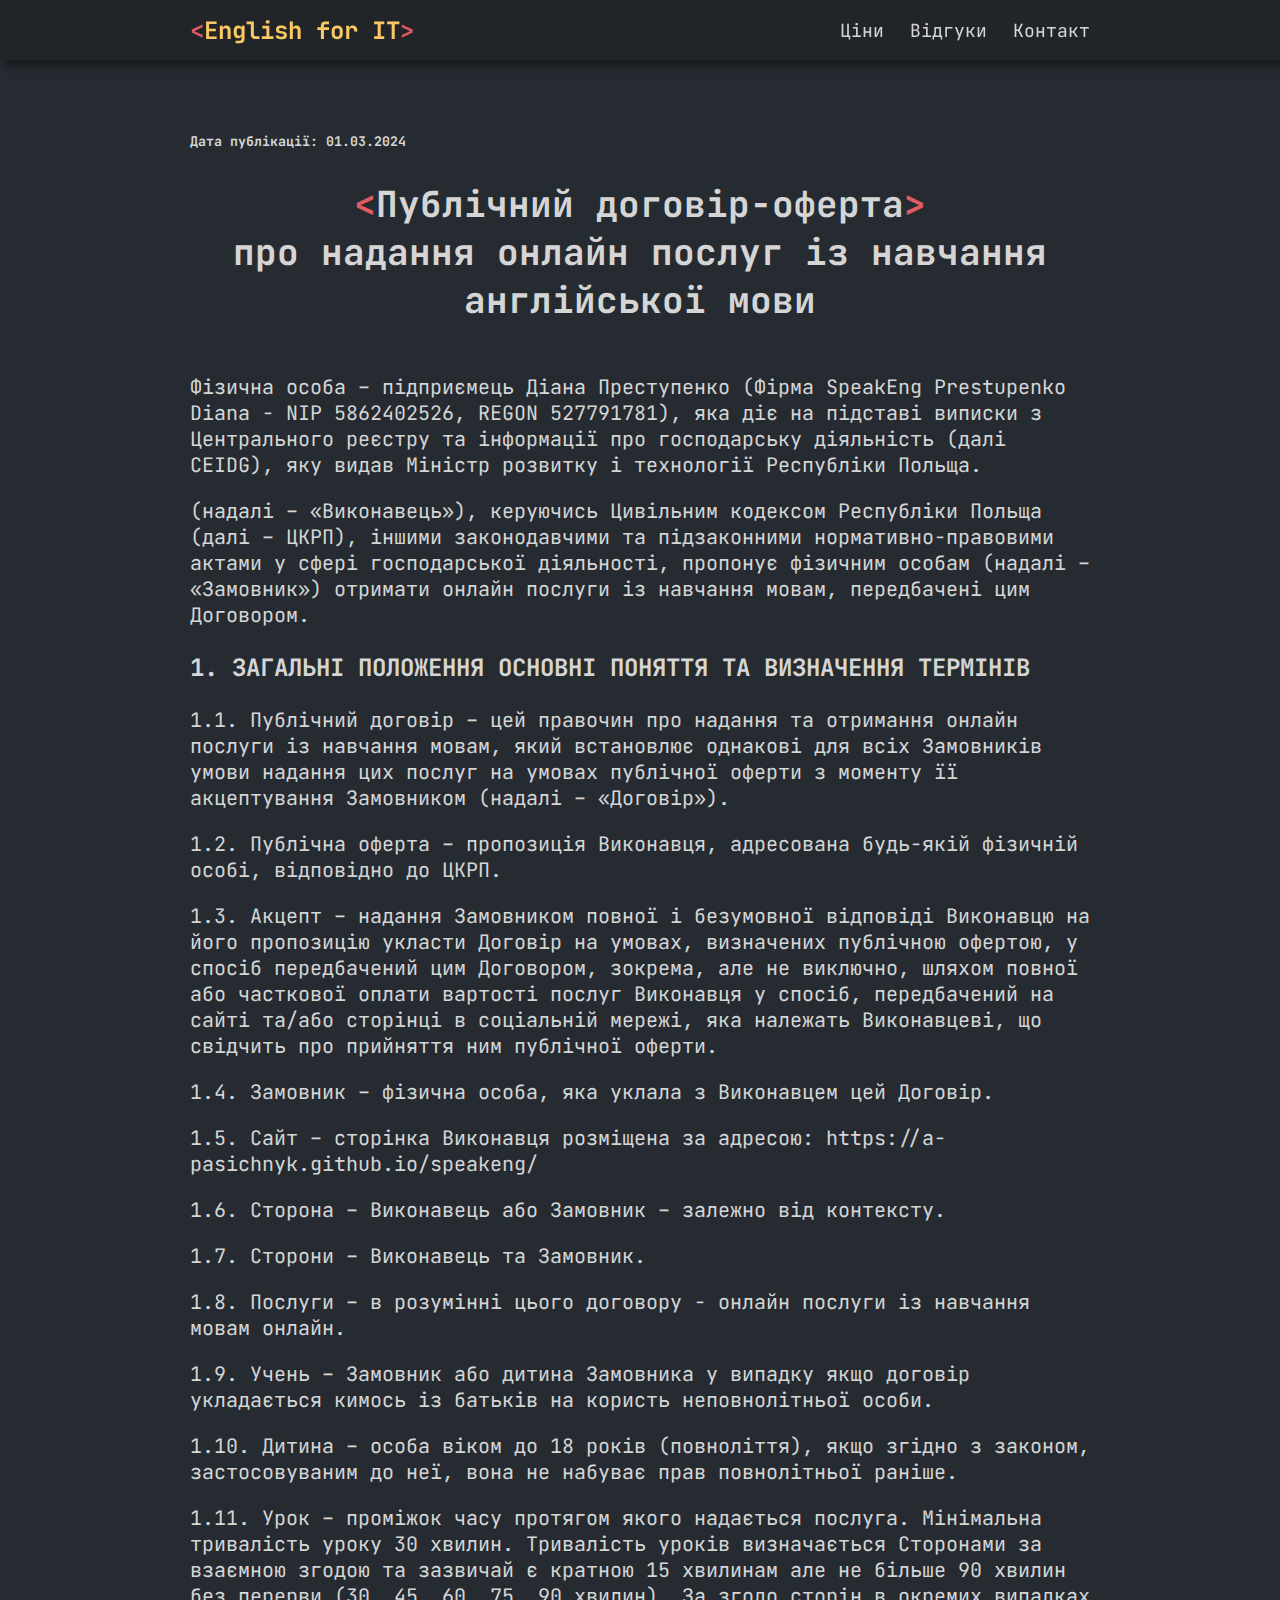
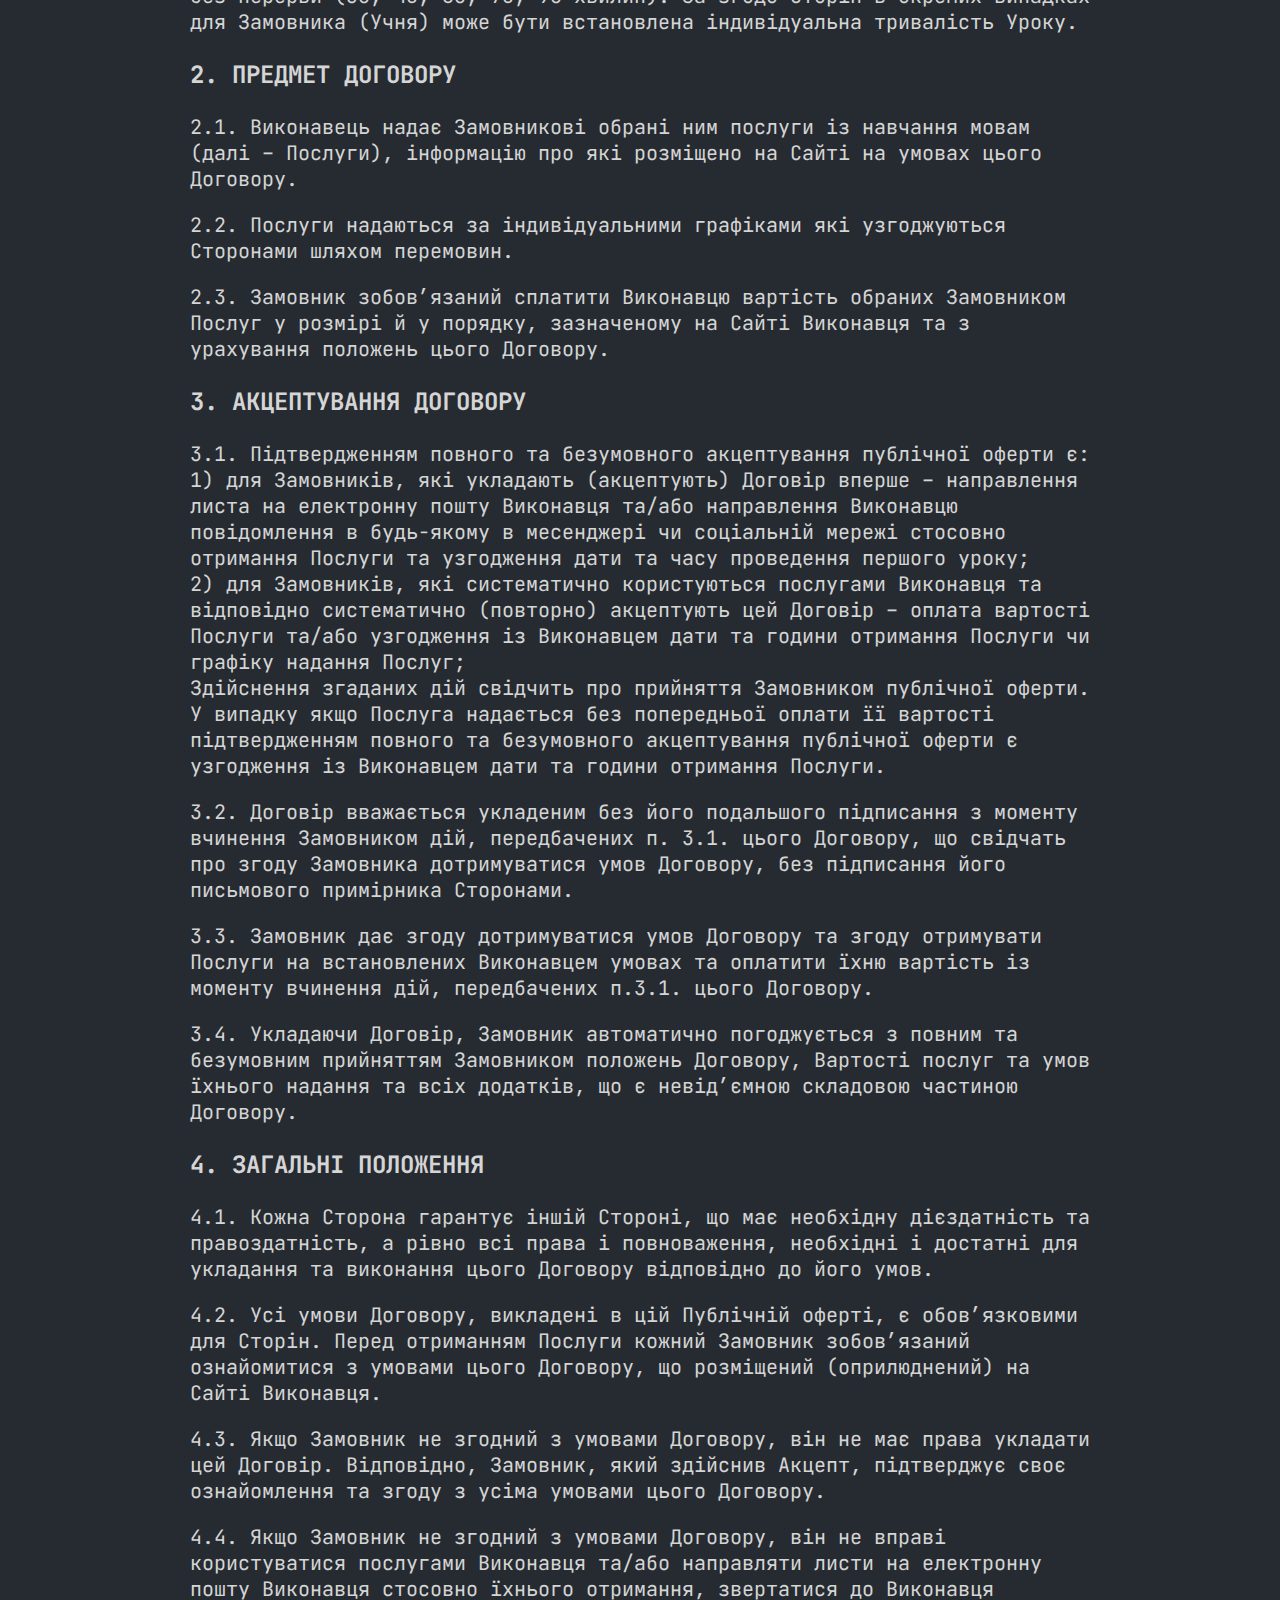
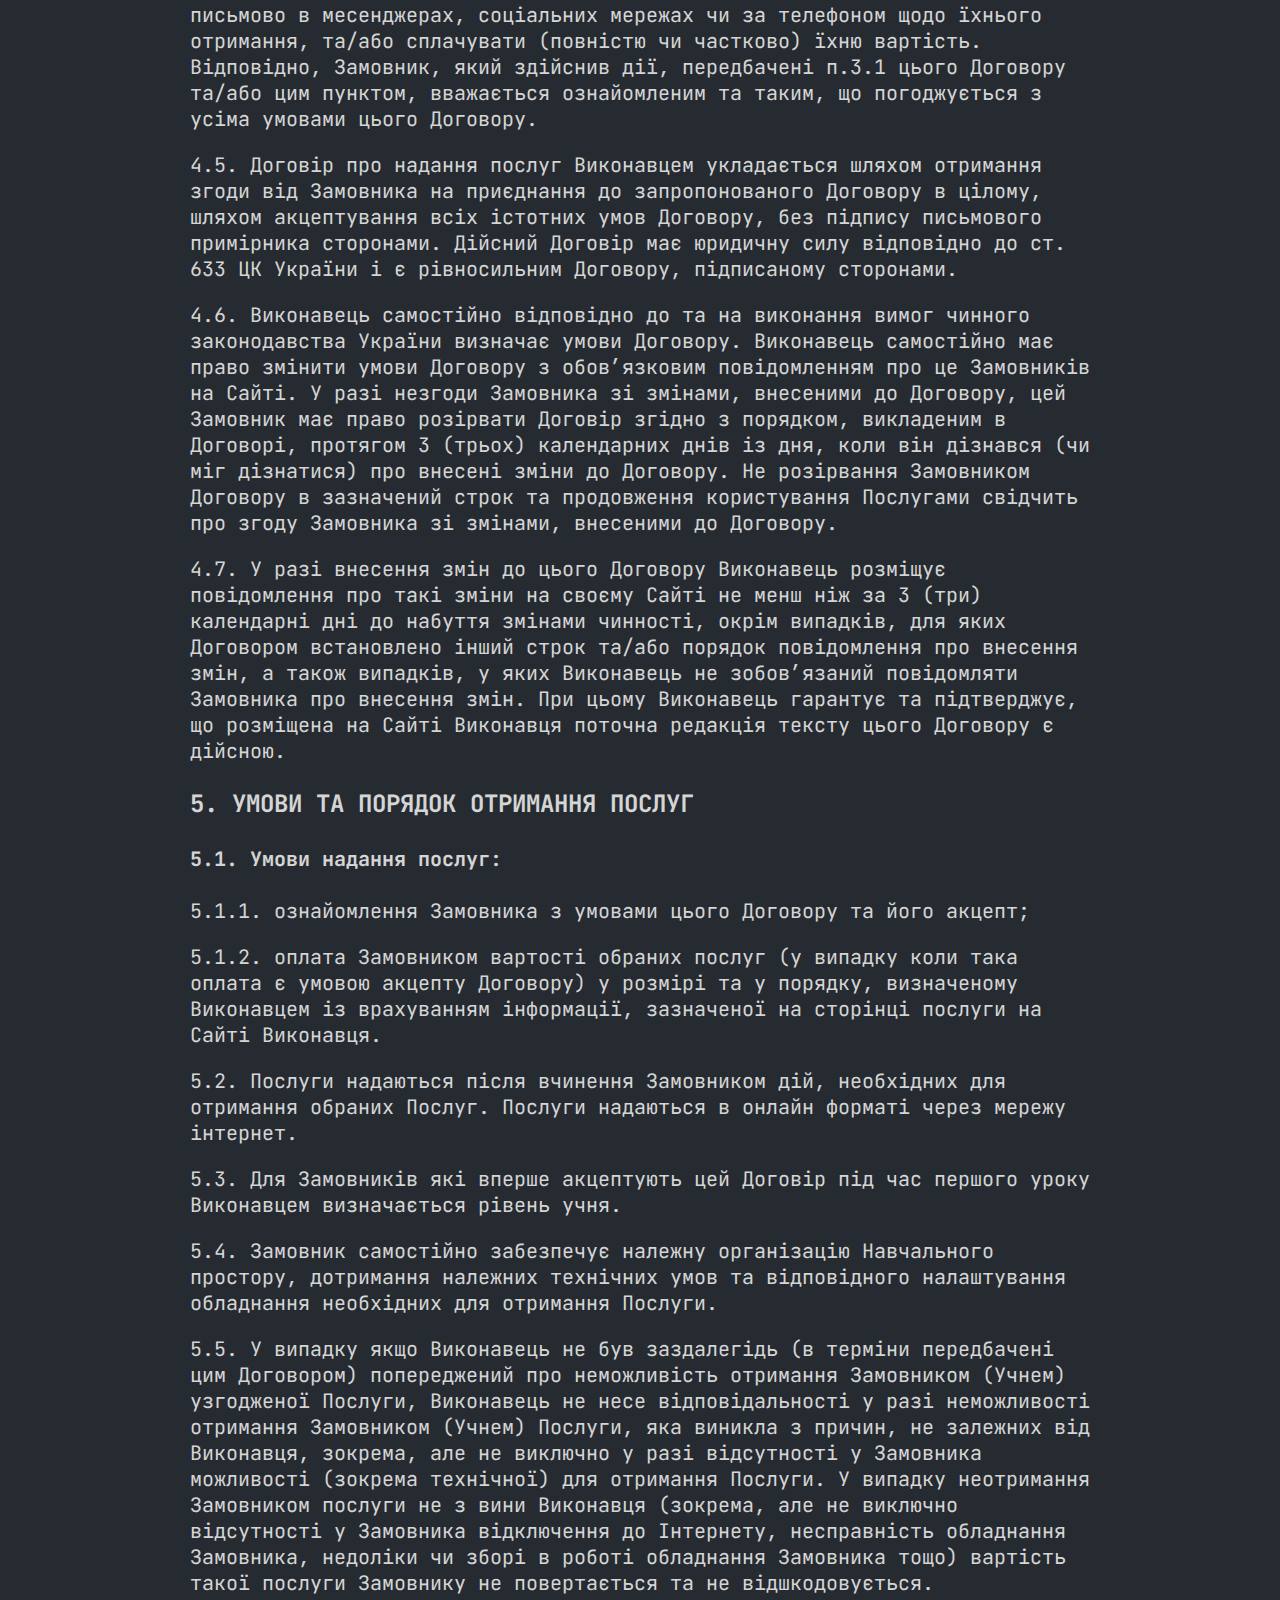
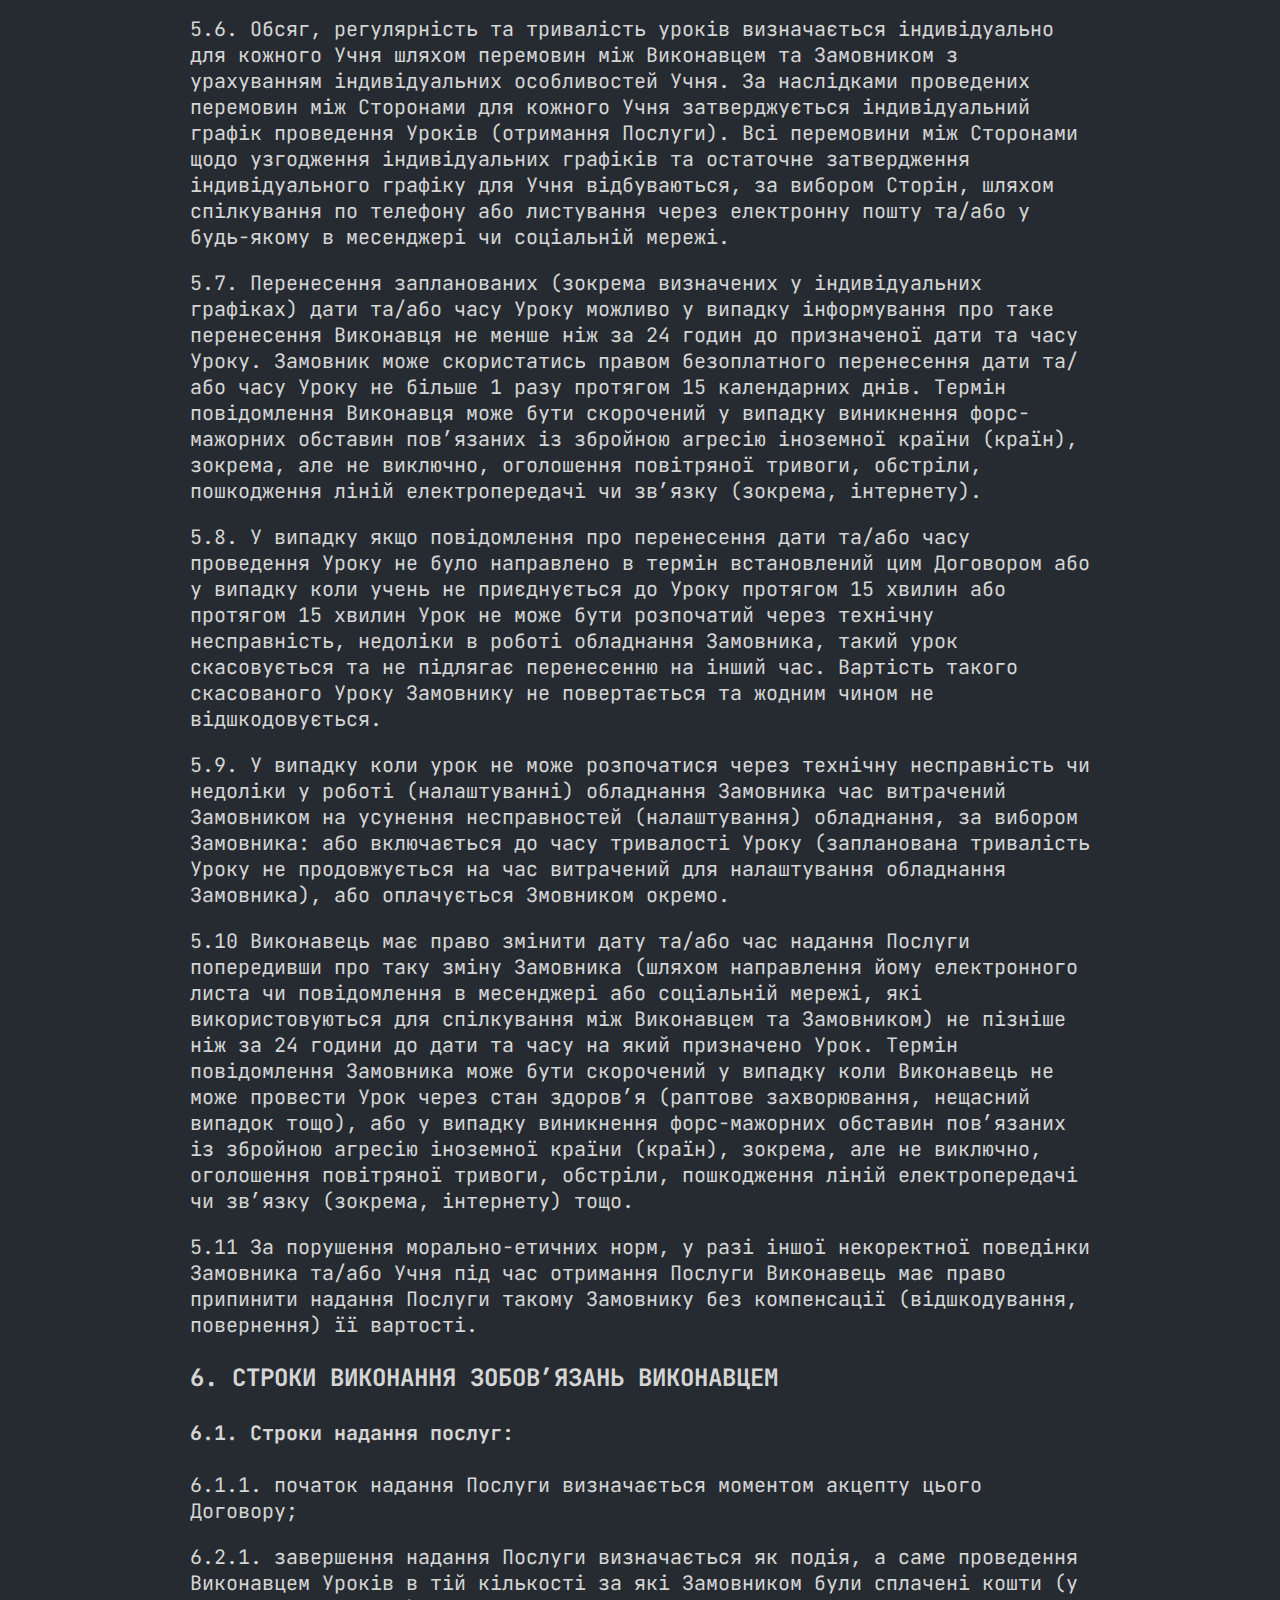
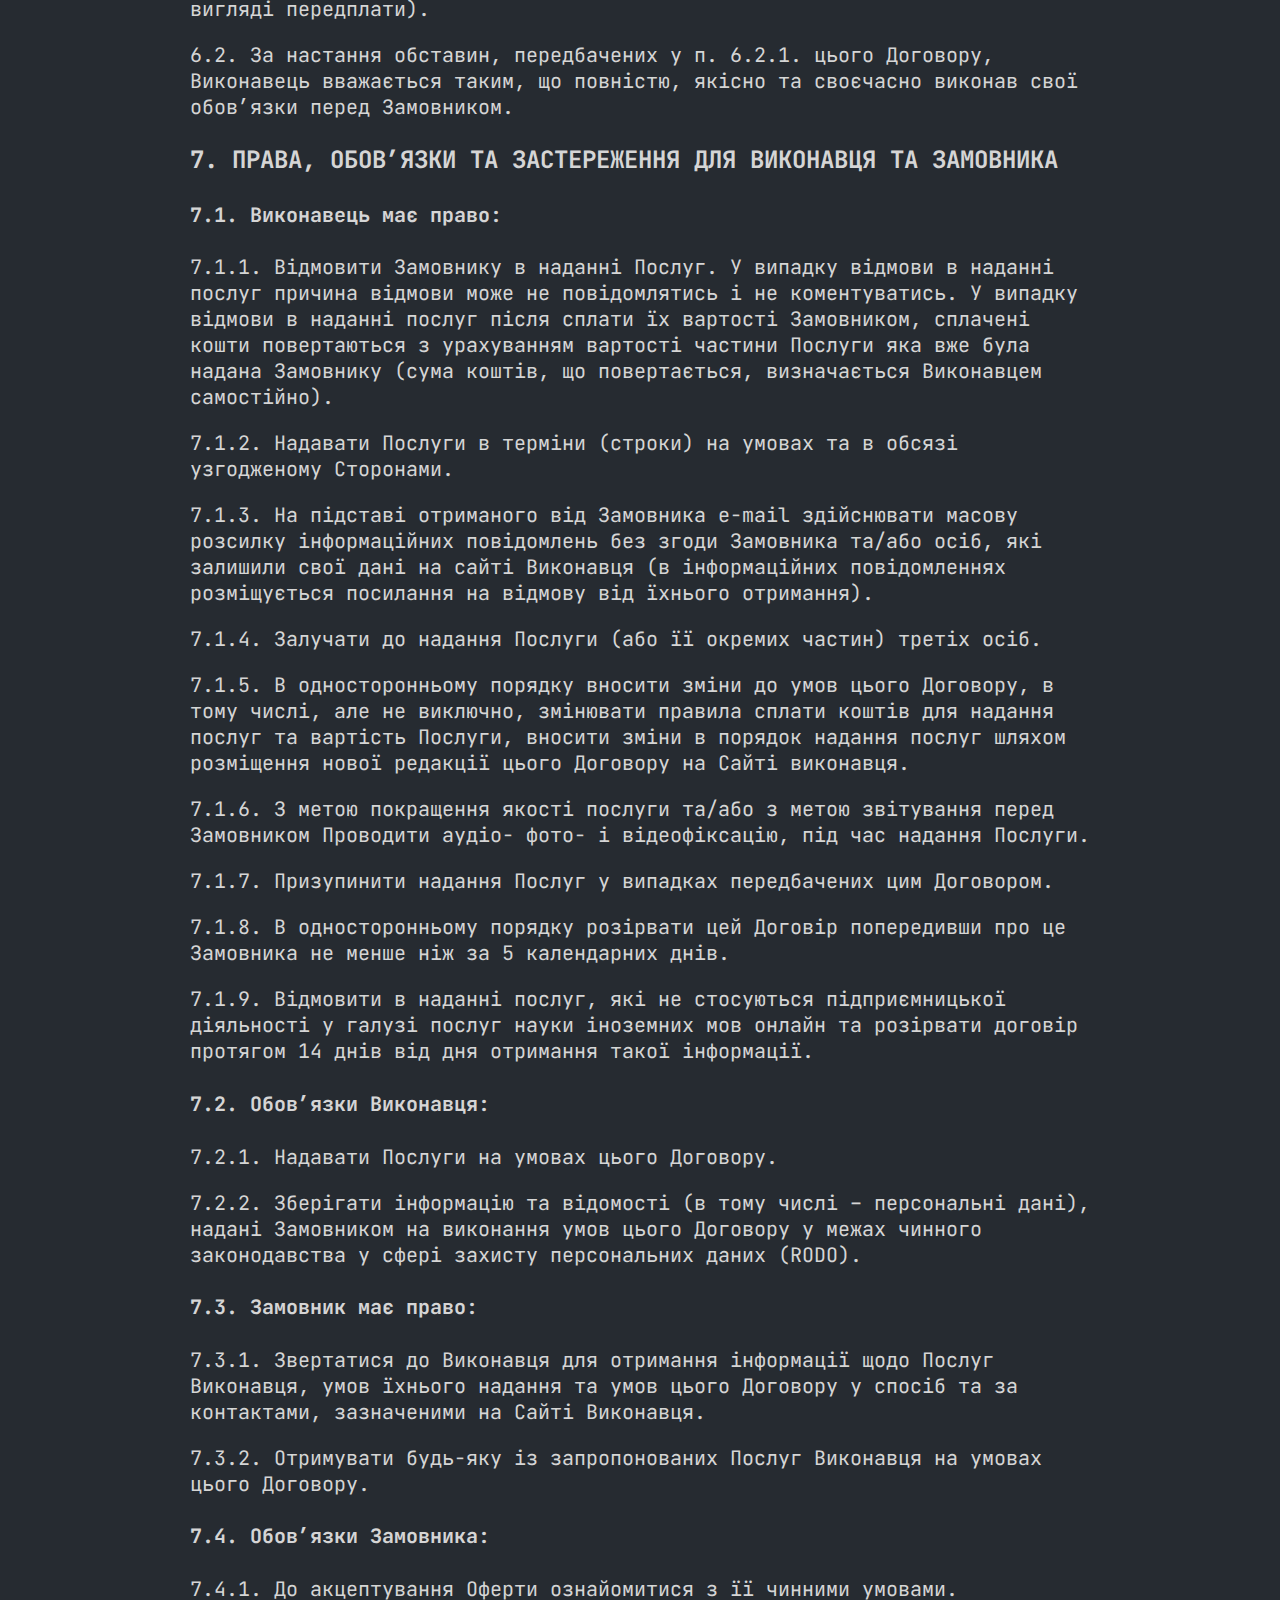
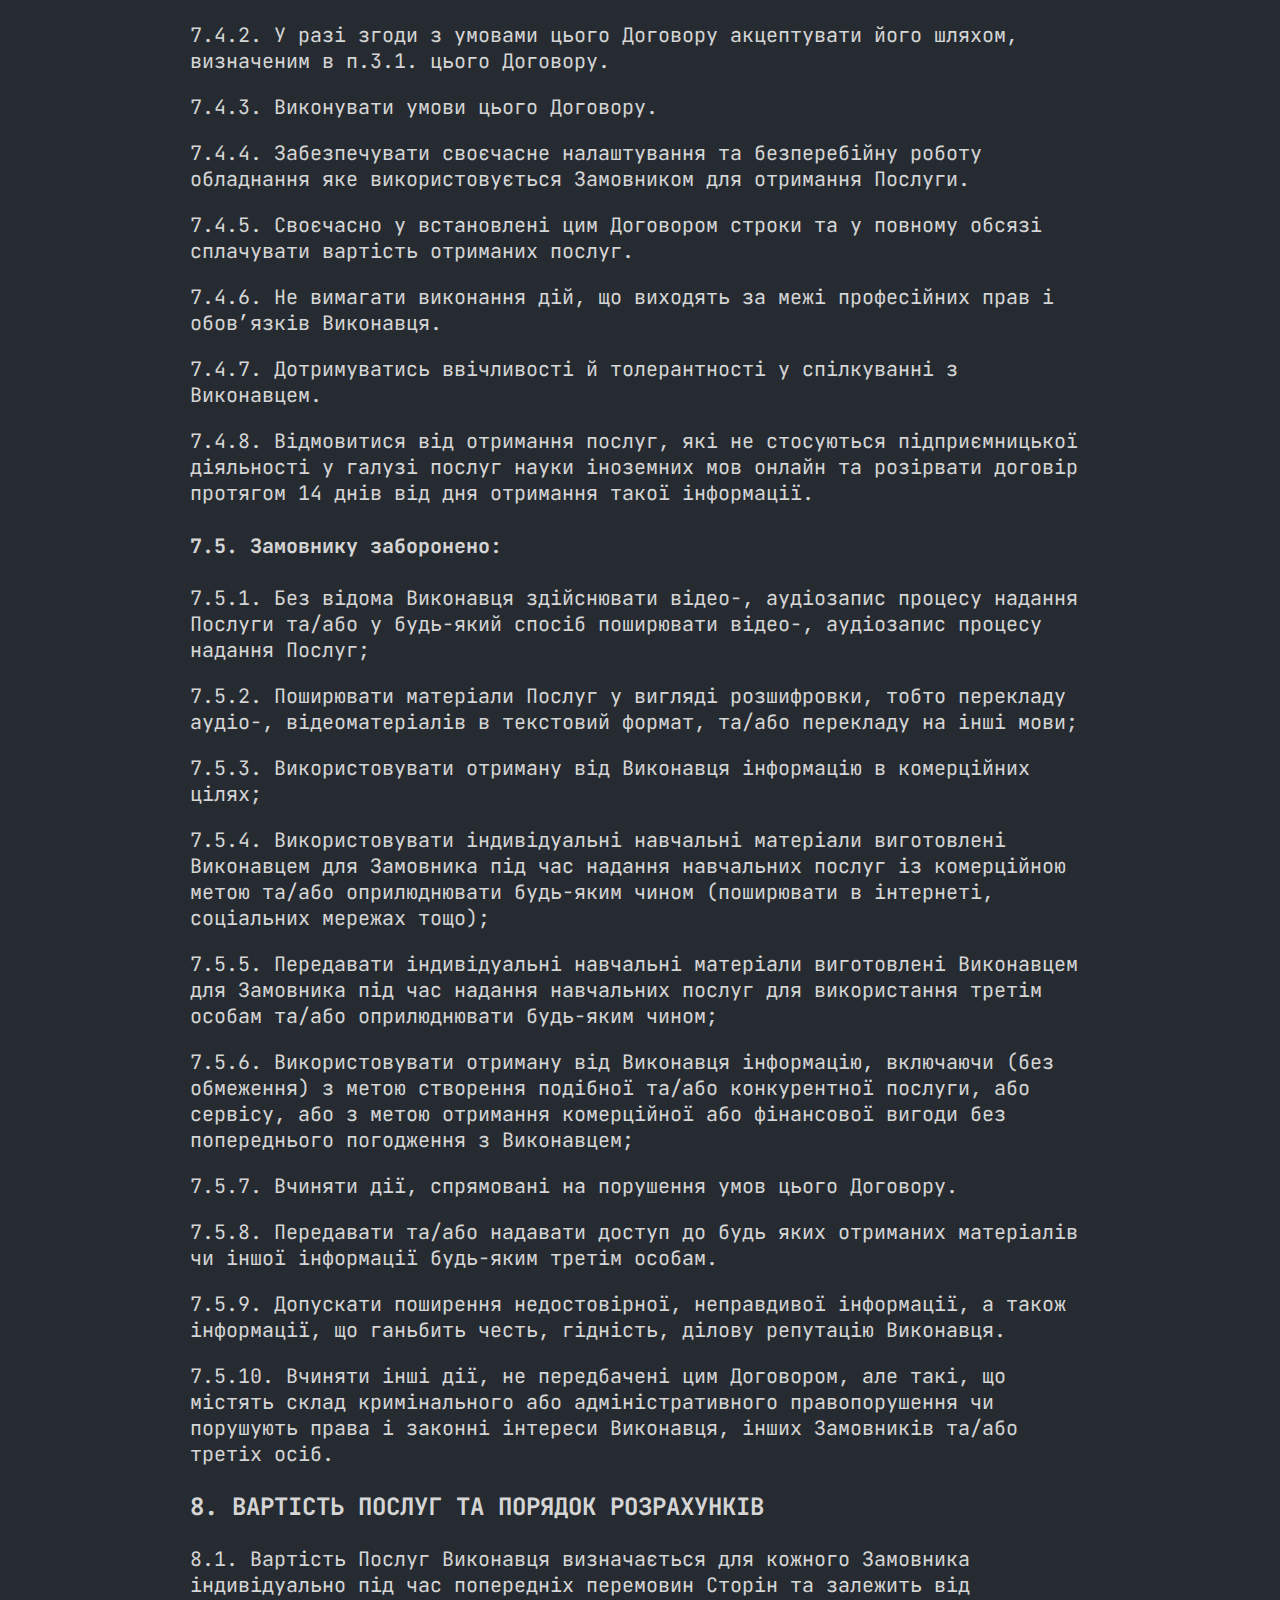
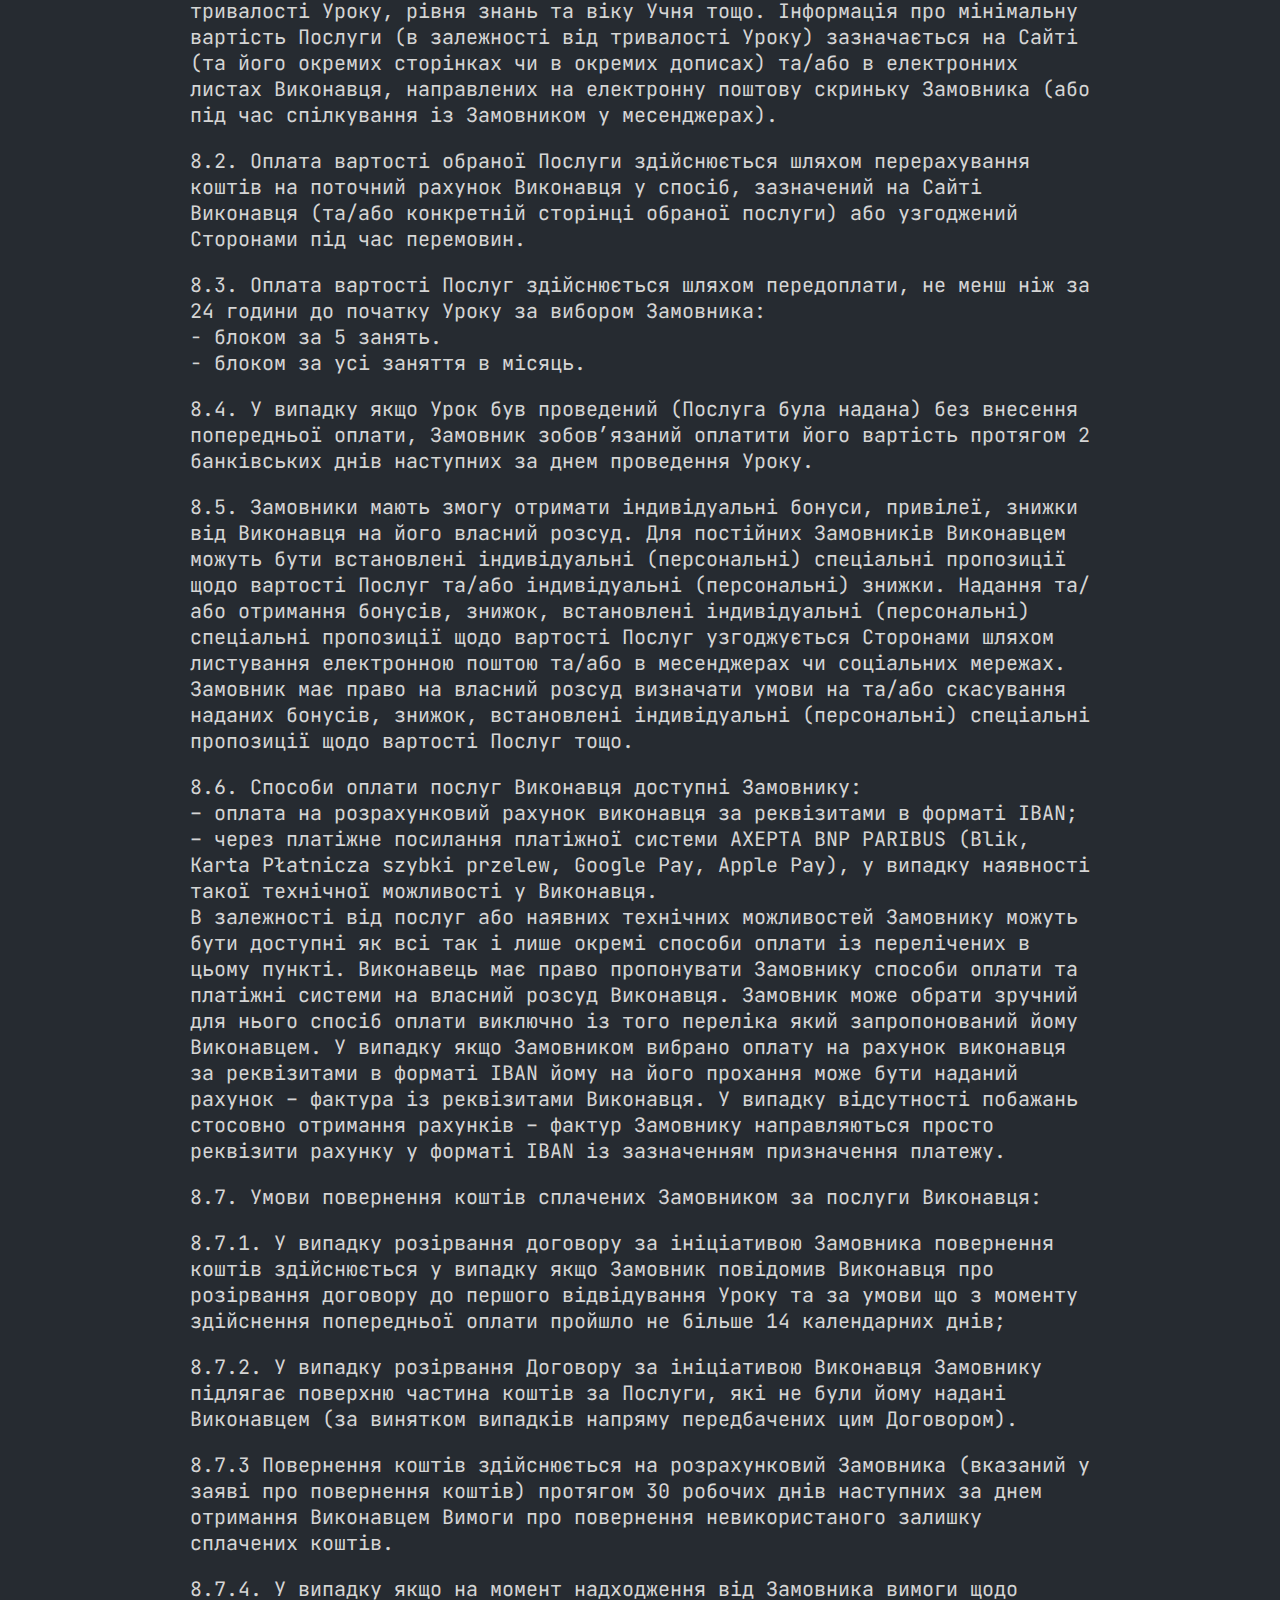
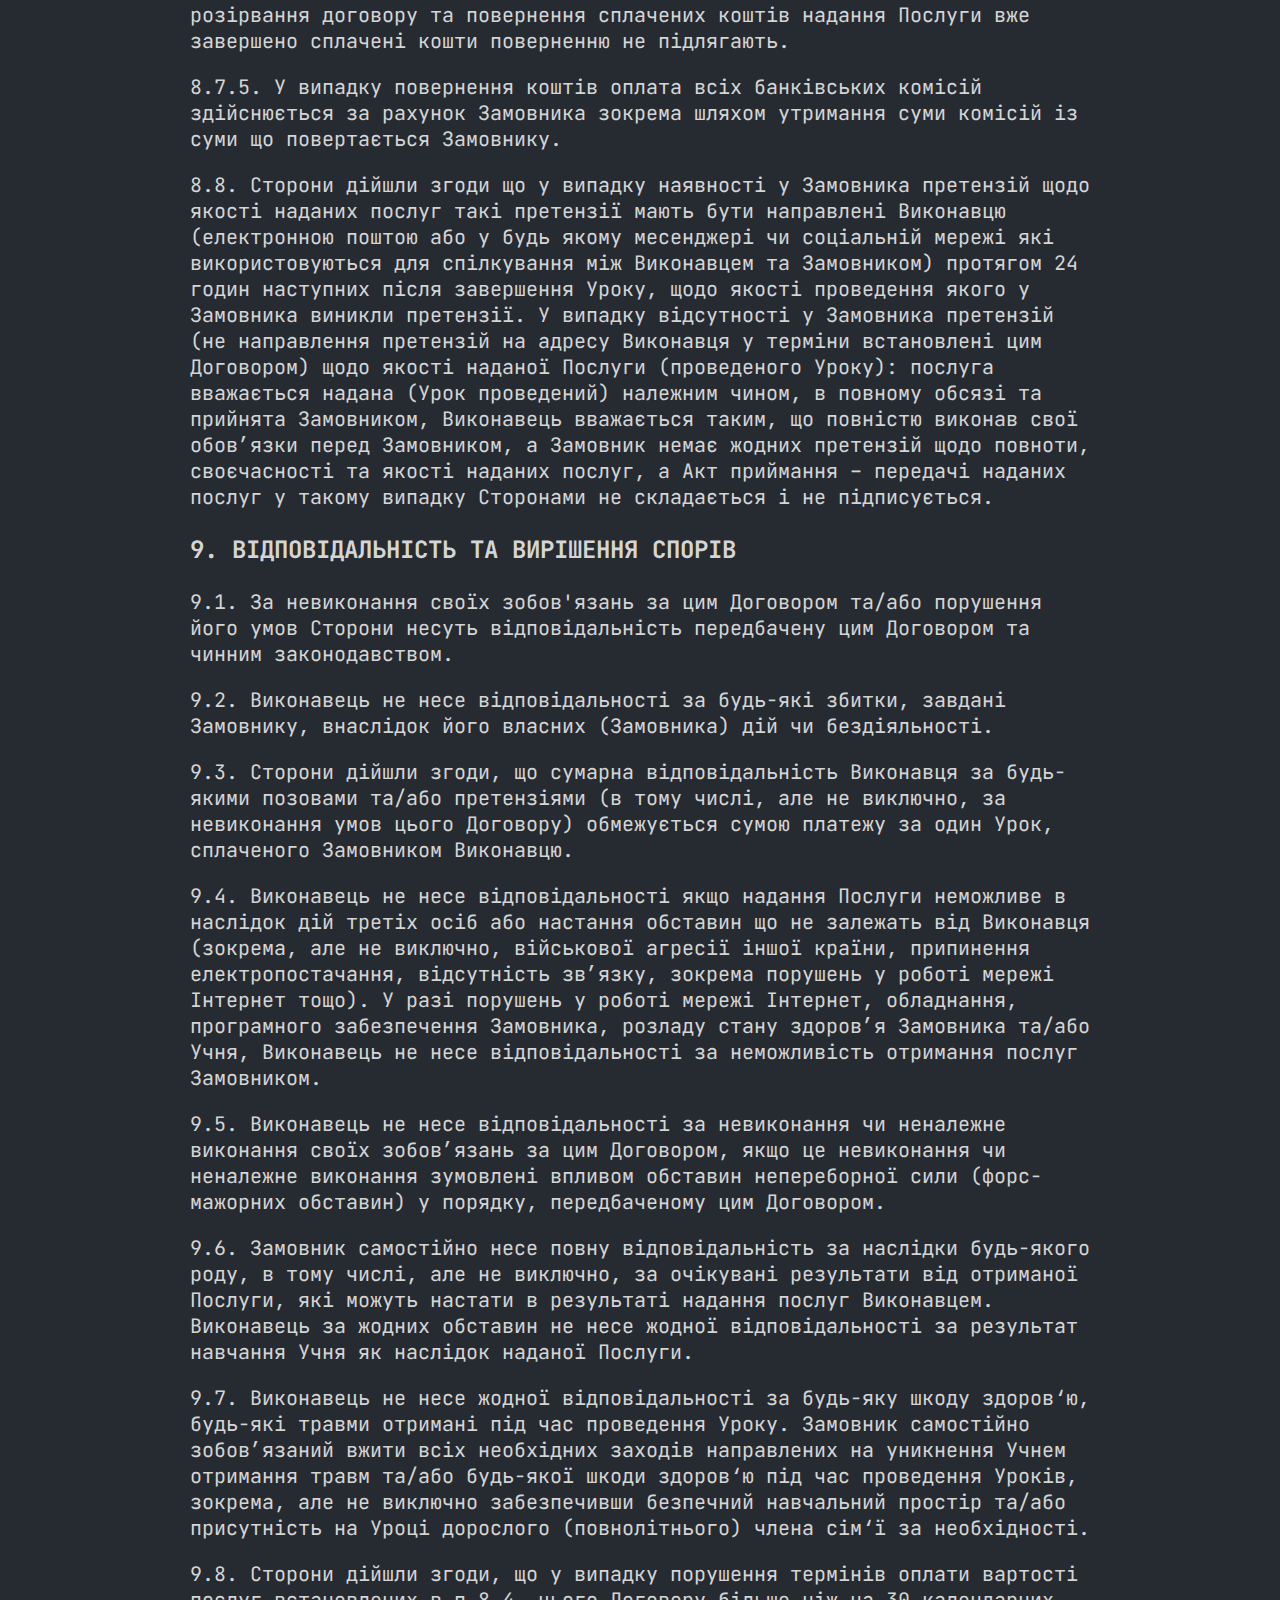
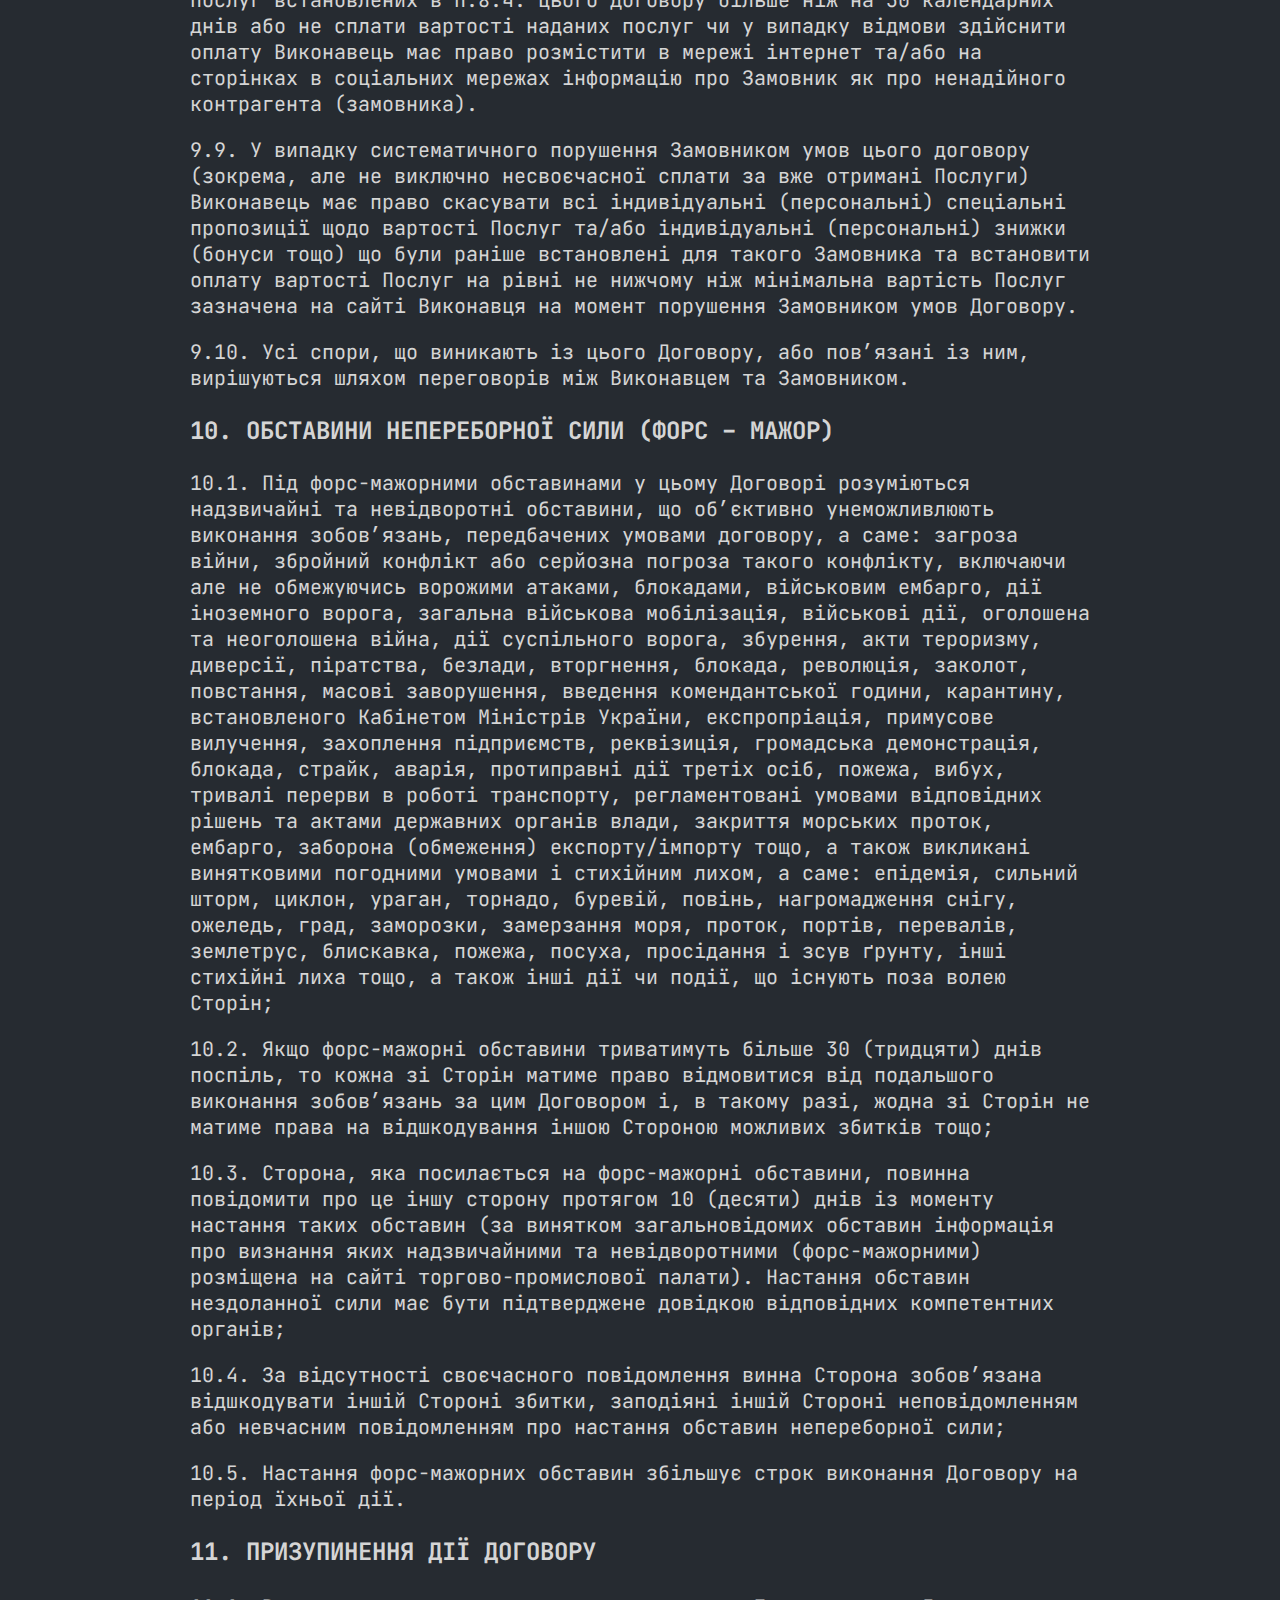
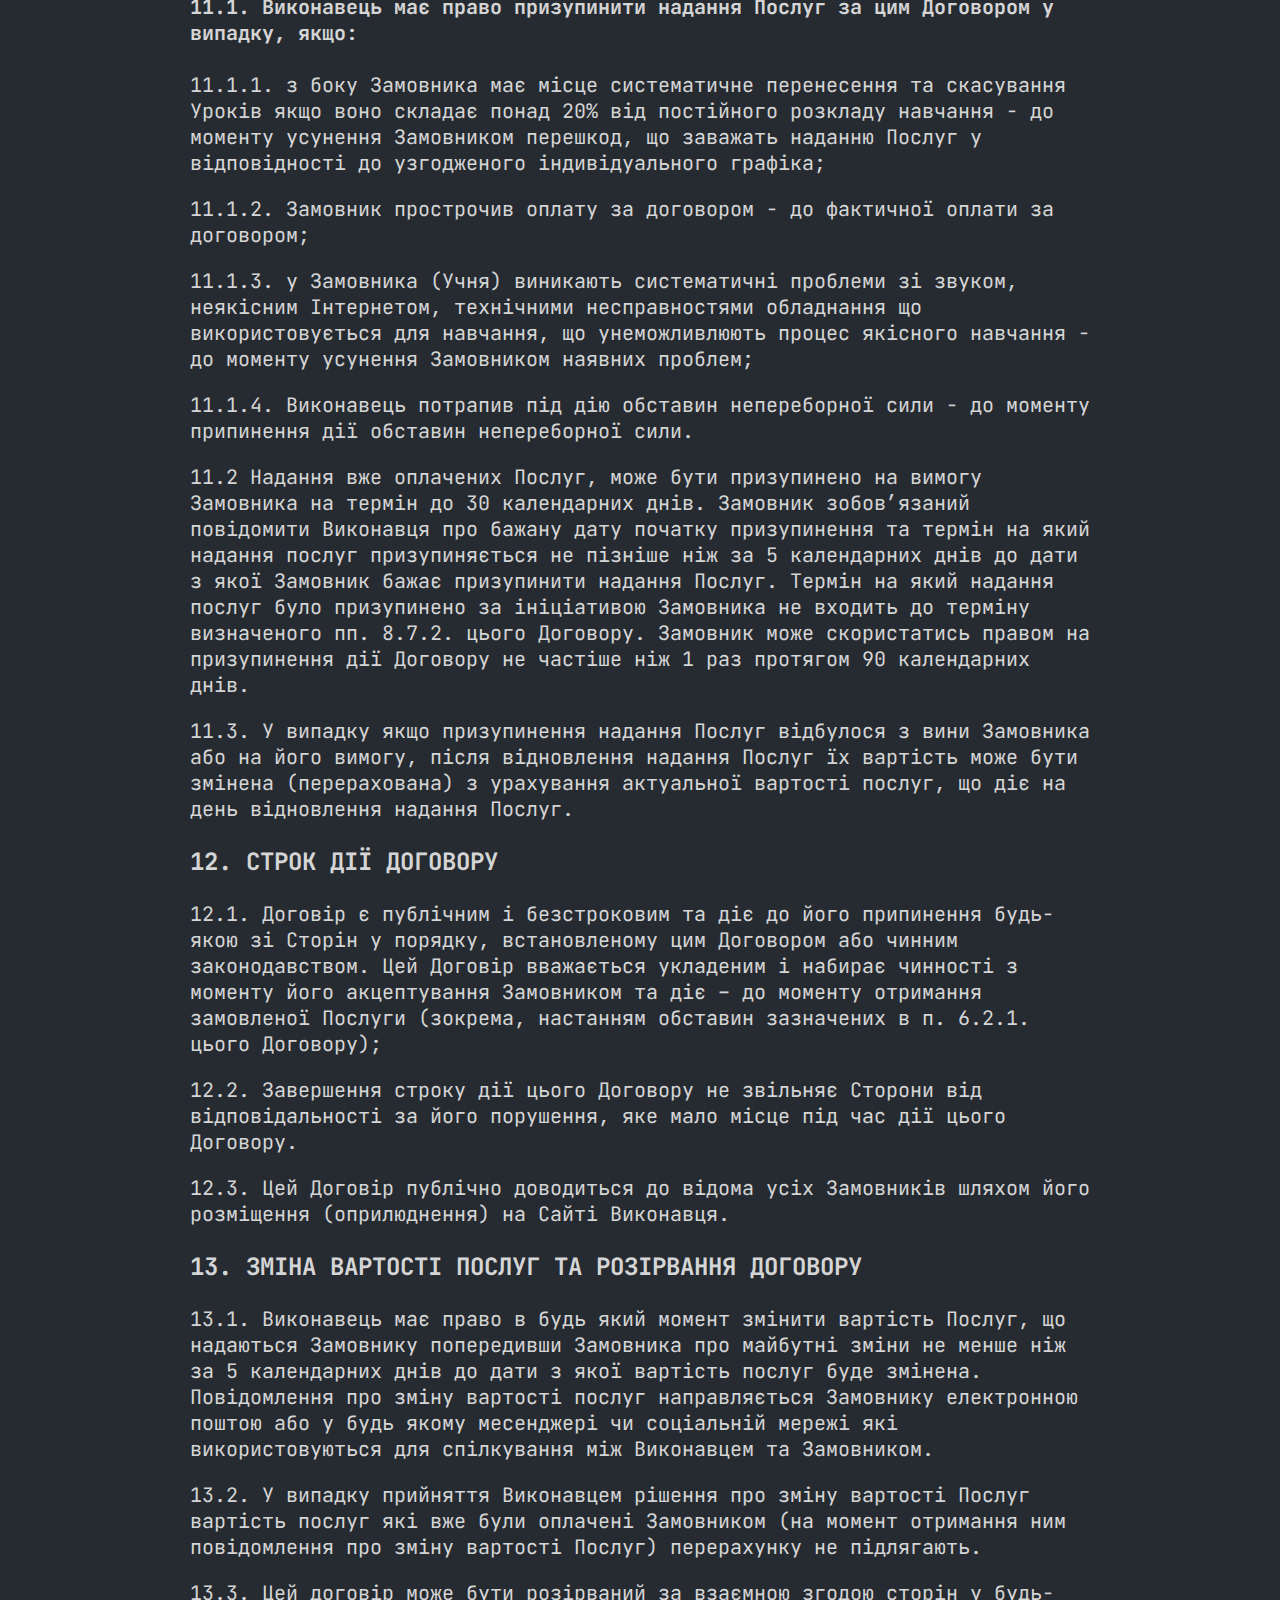
<file: terms-and-conditions.html>
<!DOCTYPE html>
<html lang="en">
<head>
    <meta charset="UTF-8">
    <meta name="viewport" content="width=device-width, initial-scale=1.0">
    <link rel="stylesheet" href="style.css">
    <title>Публічний договір-оферта</title>
</head>
<body>


   

    <nav  id="navMenu">
    
        <div class="navcontainer">        
        <h3 class="nav-engforit"><a href="https://a-pasichnyk.github.io/speakeng/">
            <span class="redText"><</span><span class="yellowText">English for IT</span><span class="redText">></span>
        </a></h3>

        <!-- Не забути лінки на навігацію -->

        <ul class="navbaritem">
            <li class="navbaritem-li"><a class="navhover" href="#pricelist">Ціни</a></li>
            <li class="navbaritem-li"><a class="navhover" href="#feedback">Відгуки</a></li>
            <li class="navbaritem-li"><a class="navhover" href="#contact">Контакт</a></li>
        </ul>
        </div>

        
   
    </nav>

<main>
    
    <div class="containerOfertaTitle"><h5 class="datePublished">Дата публікації: 01.03.2024</h5><h2 class="ofertaTitleItem"><span class="redText"><</span>Публічний договір-оферта<span class="redText">></span><br>про надання онлайн послуг із навчання англійської мови</h2></div>
    <div>
      <p class="ofertaP">Фізична особа – підприємець Діана Преступенко (Фірма SpeakEng Prestupenko Diana - NIP 5862402526, REGON 527791781), яка діє на підставі виписки з Центрального реєстру та інформації про господарську діяльність (далі СEIDG), яку видав Міністр розвитку і технології Республіки Польща. </p>
      <p class="ofertaP">(надалі – «Виконавець»), керуючись Цивільним кодексом Республіки Польща (далі – ЦКРП), іншими законодавчими та підзаконними нормативно-правовими актами у сфері господарської діяльності, пропонує фізичним особам (надалі – «Замовник») отримати онлайн послуги із навчання мовам, передбачені цим Договором. </p>
<!--SEPARATION-->
      <h3>1. ЗАГАЛЬНІ ПОЛОЖЕННЯ ОСНОВНІ ПОНЯТТЯ ТА ВИЗНАЧЕННЯ ТЕРМІНІВ</h3>
      
      <p class="ofertaP">1.1. Публічний договір – цей правочин про надання та отримання онлайн послуги із навчання мовам, який встановлює однакові для всіх Замовників умови надання цих послуг на умовах публічної оферти з моменту її акцептування Замовником (надалі – «Договір»).</p>
      <p class="ofertaP">1.2. Публічна оферта – пропозиція Виконавця, адресована будь-якій фізичній  особі, відповідно до ЦКРП.</p>
      <p class="ofertaP">1.3. Акцепт – надання Замовником повної і безумовної відповіді Виконавцю на його пропозицію укласти Договір на умовах, визначених публічною офертою, у спосіб передбачений цим Договором, зокрема, але не виключно, шляхом повної або часткової оплати вартості послуг Виконавця у спосіб, передбачений на сайті та/або сторінці в соціальній мережі, яка належать Виконавцеві, що свідчить про прийняття ним публічної оферти.</p>
      <p class="ofertaP">1.4. Замовник – фізична особа, яка уклала з Виконавцем цей Договір.</p>
      <p class="ofertaP">1.5. Сайт – сторінка Виконавця розміщена за адресою:  <a href="https://a-pasichnyk.github.io/speakeng/">https://a-pasichnyk.github.io/speakeng/</a></p>
      <p class="ofertaP">1.6. Сторона – Виконавець або Замовник – залежно від контексту.</p>
      <p class="ofertaP">1.7. Сторони – Виконавець та Замовник.</p>
      <p class="ofertaP">1.8. Послуги – в розумінні цього договору - онлайн послуги із навчання мовам онлайн.</p>
      <p class="ofertaP">1.9. Учень – Замовник або дитина Замовника у випадку якщо договір укладається кимось із батьків на користь неповнолітньої особи.</p>
      <p class="ofertaP">1.10. Дитина – особа віком до 18 років (повноліття), якщо згідно з законом, застосовуваним до неї, вона не набуває прав повнолітньої раніше.</p>
      <p class="ofertaP">1.11. Урок – проміжок часу протягом якого надається послуга. Мінімальна тривалість уроку 30 хвилин. Тривалість уроків визначається Сторонами за взаємною згодою та зазвичай є кратною 15 хвилинам але не більше 90 хвилин без перерви (30, 45, 60, 75, 90 хвилин). За згодо сторін в окремих випадках для Замовника (Учня) може бути встановлена індивідуальна тривалість Уроку.</p>
<!--SEPARATION-->
      <h3>2. ПРЕДМЕТ ДОГОВОРУ</h3>
      <p class="ofertaP">2.1. Виконавець надає Замовникові обрані ним послуги із навчання мовам (далі – Послуги), інформацію про які розміщено на Сайті на умовах цього Договору.</p>
      <p class="ofertaP">2.2. Послуги надаються за індивідуальними графіками які узгоджуються Сторонами шляхом перемовин.</p>
      <p class="ofertaP">2.3. Замовник зобов’язаний сплатити Виконавцю вартість обраних Замовником Послуг у розмірі й у порядку, зазначеному на Сайті Виконавця та з урахування положень цього Договору.</p>

      <h3>3. АКЦЕПТУВАННЯ ДОГОВОРУ</h3>
      <p class="ofertaP">3.1. Підтвердженням повного та безумовного акцептування публічної оферти є:
        <br>1) для Замовників, які укладають (акцептують) Договір вперше – направлення листа на електронну пошту Виконавця та/або направлення Виконавцю повідомлення в будь-якому в месенджері чи соціальній мережі стосовно отримання Послуги та узгодження дати та часу проведення першого уроку;
        <br>2) для Замовників, які систематично користуються послугами Виконавця та відповідно систематично (повторно) акцептують цей Договір – оплата вартості Послуги та/або узгодження із Виконавцем дати та години отримання Послуги чи графіку надання Послуг;
        <br>Здійснення згаданих дій свідчить про прийняття Замовником публічної оферти. У випадку якщо Послуга надається без попередньої оплати її вартості підтвердженням повного та безумовного акцептування публічної оферти є узгодження із Виконавцем дати та години отримання Послуги.
        </p>

      <p class="ofertaP">3.2. Договір вважається укладеним без його подальшого підписання з моменту вчинення Замовником дій, передбачених п. 3.1. цього Договору, що свідчать про згоду Замовника дотримуватися умов Договору, без підписання його письмового примірника Сторонами.</p>
      <p class="ofertaP">3.3. Замовник дає згоду дотримуватися умов Договору та згоду отримувати Послуги на встановлених Виконавцем умовах та оплатити їхню вартість із моменту вчинення дій, передбачених п.3.1. цього Договору.</p>
      <p class="ofertaP">3.4. Укладаючи Договір, Замовник автоматично погоджується з повним та безумовним прийняттям Замовником положень Договору, Вартості послуг та умов їхнього надання та всіх додатків, що є невід’ємною складовою частиною Договору.</p>

      <h3>4. ЗАГАЛЬНІ ПОЛОЖЕННЯ</h3>
      <p class="ofertaP">4.1. Кожна Сторона гарантує іншій Стороні, що має необхідну дієздатність та правоздатність, а рівно всі права і повноваження, необхідні і достатні для укладання та виконання цього Договору відповідно до його умов.</p>
      <p class="ofertaP">4.2. Усі умови Договору, викладені в цій Публічній оферті, є обов’язковими для Сторін. Перед отриманням Послуги кожний Замовник зобов’язаний ознайомитися з умовами цього Договору, що розміщений (оприлюднений) на Сайті Виконавця.</p>
      <p class="ofertaP">4.3. Якщо Замовник не згодний з умовами Договору, він не має права укладати цей Договір. Відповідно, Замовник, який здійснив Акцепт, підтверджує своє ознайомлення та згоду з усіма умовами цього Договору.</p>
      <p class="ofertaP">4.4. Якщо Замовник не згодний з умовами Договору, він не вправі користуватися послугами Виконавця та/або направляти листи на електронну пошту Виконавця стосовно їхнього отримання, звертатися до Виконавця письмово в месенджерах, соціальних мережах чи за телефоном щодо їхнього отримання, та/або сплачувати (повністю чи частково) їхню вартість. Відповідно, Замовник, який здійснив дії, передбачені п.3.1 цього Договору та/або цим пунктом, вважається ознайомленим та таким, що погоджується з усіма умовами цього Договору.</p>
      <p class="ofertaP">4.5. Договір про надання послуг Виконавцем укладається шляхом отримання згоди від Замовника на приєднання до запропонованого Договору в цілому, шляхом акцептування всіх істотних умов Договору, без підпису письмового примірника сторонами. Дійсний Договір має юридичну силу відповідно до ст. 633 ЦК України і є рівносильним Договору, підписаному сторонами.</p>
      <p class="ofertaP">4.6. Виконавець самостійно відповідно до та на виконання вимог чинного законодавства України визначає умови Договору. Виконавець самостійно має право змінити умови Договору з обов’язковим повідомленням про це Замовників на Сайті. У разі незгоди Замовника зі змінами, внесеними до Договору, цей Замовник має право розірвати Договір згідно з порядком, викладеним в Договорі, протягом 3 (трьох) календарних днів із дня, коли він дізнався (чи міг дізнатися) про внесені зміни до Договору. Не розірвання Замовником Договору в зазначений строк та продовження користування Послугами свідчить про згоду Замовника зі змінами, внесеними до Договору.</p>
      <p class="ofertaP">4.7. У разі внесення змін до цього Договору Виконавець розміщує повідомлення про такі зміни на своєму Сайті не менш ніж за 3 (три) календарні дні до набуття змінами чинності, окрім випадків, для яких Договором встановлено інший строк та/або порядок повідомлення про внесення змін, а також випадків, у яких Виконавець не зобов’язаний повідомляти Замовника про внесення змін. При цьому Виконавець гарантує та підтверджує, що розміщена на Сайті Виконавця поточна редакція тексту цього Договору є дійсною.</p>

      <h3>5. УМОВИ ТА ПОРЯДОК ОТРИМАННЯ ПОСЛУГ</h3>
      <h4 class="ofertaP">5.1. Умови надання послуг:</h4>
      <p class="ofertaP">5.1.1. ознайомлення Замовника з умовами цього Договору та його акцепт;</p>
      <p class="ofertaP">5.1.2. оплата Замовником вартості обраних послуг (у випадку коли така оплата є умовою акцепту Договору) у розмірі та у порядку, визначеному Виконавцем із врахуванням інформації, зазначеної на сторінці послуги на Сайті Виконавця.</p>
      <p class="ofertaP">5.2. Послуги надаються після вчинення Замовником дій, необхідних для отримання обраних Послуг. Послуги надаються в онлайн форматі через мережу інтернет.</p>
      <p class="ofertaP">5.3. Для Замовників які вперше акцептують цей Договір під час першого уроку Виконавцем визначається рівень учня. </p>
      <p class="ofertaP">5.4. Замовник самостійно забезпечує належну організацію Навчального простору, дотримання належних технічних умов та відповідного налаштування обладнання необхідних для отримання Послуги. </p>
      <p class="ofertaP">5.5. У випадку якщо Виконавець не був заздалегідь (в терміни передбачені цим Договором) попереджений про неможливість отримання Замовником (Учнем) узгодженої Послуги, Виконавець не несе відповідальності у разі неможливості отримання Замовником (Учнем) Послуги, яка виникла з причин, не залежних від Виконавця, зокрема, але не виключно у разі відсутності у Замовника можливості (зокрема технічної) для отримання Послуги. У випадку неотримання Замовником послуги не з вини Виконавця (зокрема, але не виключно відсутності у Замовника відключення до Інтернету, несправність обладнання Замовника, недоліки чи зборі в роботі обладнання Замовника тощо) вартість такої послуги Замовнику не повертається та не відшкодовується.</p>
      <p class="ofertaP">5.6. Обсяг, регулярність та тривалість уроків визначається індивідуально для кожного Учня шляхом перемовин між Виконавцем та Замовником з урахуванням індивідуальних особливостей Учня. За наслідками проведених перемовин між Сторонами для кожного Учня затверджується індивідуальний графік проведення Уроків (отримання Послуги). Всі перемовини між Сторонами щодо узгодження індивідуальних графіків та остаточне затвердження індивідуального графіку для Учня відбуваються, за вибором Сторін, шляхом спілкування по телефону або листування через електронну пошту та/або у будь-якому в месенджері чи соціальній мережі.</p>
      <p class="ofertaP">5.7. Перенесення запланованих (зокрема визначених у індивідуальних графіках) дати та/або часу Уроку можливо у випадку інформування про таке перенесення Виконавця не менше ніж за 24 годин до призначеної дати та часу Уроку. Замовник може скористатись правом безоплатного перенесення дати та/або часу Уроку не більше 1 разу протягом 15 календарних днів. Термін повідомлення Виконавця може бути скорочений у випадку виникнення форс-мажорних обставин пов’язаних із збройною агресію іноземної країни (країн), зокрема, але не виключно, оголошення повітряної тривоги, обстріли, пошкодження ліній електропередачі чи зв’язку (зокрема, інтернету).</p>
      <p class="ofertaP">5.8. У випадку якщо повідомлення про перенесення дати та/або часу проведення Уроку не було направлено в термін встановлений цим Договором або у випадку коли учень не приєднується до Уроку протягом 15 хвилин або протягом 15 хвилин Урок не може бути розпочатий через технічну несправність, недоліки в роботі обладнання Замовника, такий урок скасовується та не підлягає перенесенню на інший час. Вартість такого скасованого Уроку Замовнику не повертається та жодним чином не відшкодовується. </p>
      <p class="ofertaP">5.9. У випадку коли урок не може розпочатися через технічну несправність чи недоліки у роботі (налаштуванні) обладнання Замовника час витрачений Замовником на усунення несправностей (налаштування) обладнання, за вибором Замовника: або включається до часу тривалості Уроку (запланована тривалість Уроку не продовжується на час витрачений для налаштування обладнання Замовника), або оплачується Змовником окремо. </p>
      <p class="ofertaP">5.10 Виконавець має право змінити дату та/або час надання Послуги попередивши про таку зміну Замовника (шляхом направлення йому електронного листа чи повідомлення в месенджері або соціальній мережі, які використовуються для спілкування між Виконавцем та Замовником) не пізніше ніж за 24 години до дати та часу на який призначено Урок. Термін повідомлення Замовника може бути скорочений у випадку коли Виконавець не може провести Урок через стан здоров’я (раптове захворювання, нещасний випадок тощо), або у випадку виникнення форс-мажорних обставин пов’язаних із збройною агресію іноземної країни (країн), зокрема, але не виключно, оголошення повітряної тривоги, обстріли, пошкодження ліній електропередачі чи зв’язку (зокрема, інтернету) тощо.</p>
      <p class="ofertaP">5.11 За порушення морально-етичних норм, у разі іншої некоректної поведінки Замовника та/або Учня під час отримання Послуги Виконавець має право припинити надання Послуги такому Замовнику без компенсації (відшкодування, повернення) її вартості.</p>

      <h3>6. СТРОКИ ВИКОНАННЯ ЗОБОВ’ЯЗАНЬ ВИКОНАВЦЕМ</h3>
      <h4 class="ofertaP">6.1. Строки надання послуг:</h4>
      <p class="ofertaP">6.1.1. початок надання Послуги визначається моментом акцепту цього Договору;</p>
      <p class="ofertaP">6.2.1. завершення надання Послуги визначається як подія, а саме проведення Виконавцем Уроків в тій кількості за які Замовником були сплачені кошти (у вигляді передплати).</p>
      <p class="ofertaP">6.2. За настання обставин, передбачених у п. 6.2.1. цього Договору, Виконавець вважається таким, що повністю, якісно та своєчасно виконав свої обов’язки перед Замовником.</p>

      <h3>7. ПРАВА, ОБОВ’ЯЗКИ ТА ЗАСТЕРЕЖЕННЯ ДЛЯ ВИКОНАВЦЯ ТА ЗАМОВНИКА</h3>
      <h4 class="ofertaP">7.1. Виконавець має право:</h4>
      <p class="ofertaP">7.1.1. Відмовити Замовнику в наданні Послуг. У випадку відмови в наданні послуг причина відмови може не повідомлятись і не коментуватись. У випадку відмови в наданні послуг після сплати їх вартості Замовником, сплачені кошти повертаються з урахуванням вартості частини Послуги яка вже була надана Замовнику (сума коштів, що повертається, визначається Виконавцем самостійно).</p>
      <p class="ofertaP">7.1.2. Надавати Послуги в терміни (строки) на умовах та в обсязі узгодженому Сторонами.</p>
      <p class="ofertaP">7.1.3. На підставі отриманого від Замовника e-mail здійснювати масову розсилку інформаційних повідомлень без згоди Замовника та/або осіб, які залишили свої дані на сайті Виконавця (в інформаційних повідомленнях розміщується посилання на відмову від їхнього отримання).</p>
      <p class="ofertaP">7.1.4. Залучати до надання Послуги (або її окремих частин) третіх осіб.</p>
      <p class="ofertaP">7.1.5. В односторонньому порядку вносити зміни до умов цього Договору, в тому числі, але не виключно, змінювати правила сплати коштів для надання послуг та вартість Послуги, вносити зміни в порядок надання послуг шляхом розміщення нової редакції цього Договору на Сайті виконавця.</p>
      <p class="ofertaP">7.1.6. З метою покращення якості послуги та/або з метою звітування перед Замовником Проводити аудіо- фото- і відеофіксацію,  під час надання Послуги.</p>
      <p class="ofertaP">7.1.7. Призупинити надання Послуг у випадках передбачених цим Договором.</p>
      <p class="ofertaP">7.1.8. В односторонньому порядку розірвати цей Договір попередивши про це Замовника не менше ніж за 5 календарних днів. </p>
      <p class="ofertaP">7.1.9. Відмовити в наданні послуг, які не стосуються підприємницької діяльності у галузі послуг науки іноземних мов онлайн та розірвати договір протягом 14 днів від дня отримання такої інформації.</p>
      <h4 class="ofertaP">7.2. Обов’язки Виконавця:</h4>
      <p class="ofertaP">7.2.1. Надавати Послуги на умовах цього Договору.</p>
      <p class="ofertaP">7.2.2. Зберігати інформацію та відомості (в тому числі – персональні дані), надані Замовником на виконання умов цього Договору у межах чинного законодавства у сфері захисту персональних даних (RODO).</p>
      <h4 class="ofertaP">7.3. Замовник має право:</h4>
      <p class="ofertaP">7.3.1. Звертатися до Виконавця для отримання інформації щодо Послуг Виконавця, умов їхнього надання та умов цього Договору у спосіб та за контактами, зазначеними на Сайті Виконавця.</p>
      <p class="ofertaP">7.3.2. Отримувати будь-яку із запропонованих Послуг Виконавця на умовах цього Договору.</p>
      <h4 class="ofertaP">7.4. Обов’язки Замовника:</h4>
      <p class="ofertaP">7.4.1. До акцептування Оферти ознайомитися з її чинними умовами.</p>
      <p class="ofertaP">7.4.2. У разі згоди з умовами цього Договору акцептувати його шляхом, визначеним в п.3.1. цього Договору.</p>
      <p class="ofertaP">7.4.3. Виконувати умови цього Договору.</p>
      <p class="ofertaP">7.4.4. Забезпечувати своєчасне налаштування та безперебійну роботу обладнання яке використовується Замовником для отримання Послуги.</p>
      <p class="ofertaP">7.4.5. Своєчасно у встановлені цим Договором строки та у повному обсязі сплачувати вартість отриманих послуг.</p>
      <p class="ofertaP">7.4.6. Не вимагати виконання дій, що виходять за межі професійних прав і обов’язків Виконавця.</p>
      <p class="ofertaP">7.4.7. Дотримуватись ввічливості й толерантності у спілкуванні з Виконавцем.</p>
      <p class="ofertaP">7.4.8. Відмовитися від отримання послуг, які не стосуються підприємницької діяльності у галузі послуг науки іноземних мов онлайн та розірвати договір протягом 14 днів від дня отримання такої інформації.</p>
      <h4 class="ofertaP">7.5. Замовнику заборонено:</h4>
      <p class="ofertaP">7.5.1. Без відома Виконавця здійснювати відео-, аудіозапис процесу надання Послуги та/або у будь-який спосіб поширювати відео-, аудіозапис процесу надання Послуг;</p>
      <p class="ofertaP">7.5.2. Поширювати матеріали Послуг у вигляді розшифровки, тобто перекладу аудіо-, відеоматеріалів в текстовий формат, та/або перекладу на інші мови;</p>
      <p class="ofertaP">7.5.3. Використовувати отриману від Виконавця інформацію в комерційних цілях;</p>
      <p class="ofertaP">7.5.4. Використовувати індивідуальні навчальні матеріали виготовлені Виконавцем для Замовника під час надання навчальних послуг із комерційною метою та/або оприлюднювати будь-яким чином (поширювати в інтернеті, соціальних мережах тощо);</p>
      <p class="ofertaP">7.5.5. Передавати індивідуальні навчальні матеріали виготовлені Виконавцем для Замовника під час надання навчальних послуг для використання третім особам та/або оприлюднювати будь-яким чином;</p>
      <p class="ofertaP">7.5.6. Використовувати отриману від Виконавця інформацію, включаючи (без обмеження) з метою створення подібної та/або конкурентної послуги, або сервісу, або з метою отримання комерційної або фінансової вигоди без попереднього погодження з Виконавцем;</p>
      <p class="ofertaP">7.5.7. Вчиняти дії, спрямовані на порушення умов цього Договору.</p>
      <p class="ofertaP">7.5.8. Передавати та/або надавати доступ до будь яких отриманих матеріалів чи іншої інформації будь-яким третім особам.</p>
      <p class="ofertaP">7.5.9. Допускати поширення недостовірної, неправдивої інформації, а також інформації, що ганьбить честь, гідність, ділову репутацію Виконавця.</p>
      <p class="ofertaP">7.5.10. Вчиняти інші дії, не передбачені цим Договором, але такі, що містять склад кримінального або адміністративного правопорушення чи порушують права і законні інтереси Виконавця, інших Замовників та/або третіх осіб.</p>

      <h3>8. ВАРТІСТЬ ПОСЛУГ ТА ПОРЯДОК РОЗРАХУНКІВ</h3>
      <p class="ofertaP">8.1. Вартість Послуг Виконавця визначається для кожного Замовника індивідуально під час попередніх перемовин Сторін та залежить від тривалості Уроку, рівня знань та віку Учня тощо. Інформація про мінімальну вартість Послуги (в залежності від тривалості Уроку) зазначається на Сайті (та його окремих сторінках чи в окремих дописах) та/або в електронних листах Виконавця, направлених на електронну поштову скриньку Замовника (або під час спілкування із Замовником у месенджерах).</p>
      <p class="ofertaP">8.2. Оплата вартості обраної Послуги здійснюється шляхом перерахування коштів на поточний рахунок Виконавця у спосіб, зазначений на Сайті Виконавця (та/або конкретній сторінці обраної послуги) або узгоджений Сторонами під час перемовин.</p>
      <p class="ofertaP">8.3. Оплата вартості Послуг здійснюється шляхом передоплати, не менш ніж за 24 години до початку Уроку за вибором Замовника:
        <br>- блоком за 5 занять.
        <br>- блоком за усі заняття в місяць.
        </p>

      <p class="ofertaP">8.4. У випадку якщо Урок був проведений (Послуга була надана) без внесення попередньої оплати, Замовник зобов’язаний оплатити його вартість протягом 2 банківських днів наступних за днем проведення Уроку.</p>
      <p class="ofertaP">8.5. Замовники мають змогу отримати індивідуальні бонуси, привілеї, знижки від Виконавця на його власний розсуд. Для постійних Замовників Виконавцем можуть бути встановлені індивідуальні (персональні) спеціальні пропозиції щодо вартості Послуг та/або індивідуальні (персональні) знижки. Надання та/або отримання бонусів, знижок, встановлені індивідуальні (персональні) спеціальні пропозиції щодо вартості Послуг узгоджується Сторонами шляхом листування електронною поштою та/або в месенджерах чи соціальних мережах. Замовник має право на власний розсуд визначати умови на та/або скасування наданих бонусів, знижок, встановлені індивідуальні (персональні) спеціальні пропозиції щодо вартості Послуг тощо.</p>
      <p class="ofertaP">8.6. Способи оплати послуг Виконавця доступні Замовнику:
      <br>– оплата на розрахунковий рахунок виконавця за реквізитами в форматі IBAN;
      <br>– через платіжне посилання платіжної системи AXEPTA BNP PARIBUS (Blik, Karta Płatnicza szybki przelew, Google Pay, Apple Pay), у випадку наявності такої технічної можливості у Виконавця.
      <br>В залежності від послуг або наявних технічних можливостей Замовнику можуть бути доступні як всі так і лише окремі способи оплати із перелічених в цьому пункті. Виконавець має право пропонувати Замовнику способи оплати та платіжні системи на власний розсуд Виконавця. Замовник може обрати зручний для нього спосіб оплати виключно із того переліка який запропонований йому Виконавцем. У випадку якщо Замовником вибрано оплату на рахунок виконавця за реквізитами в форматі IBAN йому на його прохання може бути наданий рахунок – фактура із реквізитами Виконавця. У випадку відсутності побажань стосовно отримання рахунків – фактур Замовнику направляються просто реквізити рахунку у форматі IBAN із зазначенням призначення платежу.
      </p>
      <p class="ofertaP">8.7. Умови повернення коштів сплачених Замовником за послуги Виконавця:</p>
      <p class="ofertaP">8.7.1. У випадку розірвання договору за ініціативою Замовника повернення коштів здійснюється у випадку якщо Замовник повідомив Виконавця про розірвання договору до першого відвідування Уроку та за умови що з моменту здійснення попередньої оплати пройшло не більше 14 календарних днів;</p>
      <p class="ofertaP">8.7.2. У випадку розірвання Договору за ініціативою Виконавця Замовнику підлягає поверхню частина коштів за Послуги, які не були йому надані Виконавцем (за винятком випадків напряму передбачених цим Договором).</p>
      <p class="ofertaP">8.7.3 Повернення коштів здійснюється на розрахунковий Замовника (вказаний у заяві про повернення коштів) протягом 30 робочих днів наступних за днем отримання Виконавцем Вимоги про повернення невикористаного залишку сплачених коштів.</p>
      <p class="ofertaP">8.7.4. У випадку якщо на момент надходження від Замовника вимоги щодо розірвання договору та повернення сплачених коштів надання Послуги вже завершено сплачені кошти поверненню не підлягають.</p>
      <p class="ofertaP">8.7.5. У випадку повернення коштів оплата всіх банківських комісій здійснюється за рахунок Замовника зокрема  шляхом утримання суми комісій із суми що повертається Замовнику.</p>
      <p class="ofertaP">8.8. Сторони дійшли згоди що у випадку наявності у Замовника претензій щодо якості наданих послуг такі претензії мають бути направлені Виконавцю (електронною поштою або у будь якому месенджері чи соціальній мережі які використовуються для спілкування між Виконавцем та Замовником) протягом 24 годин наступних після завершення Уроку, щодо якості проведення якого у Замовника виникли претензії. У випадку відсутності у Замовника претензій (не направлення  претензій на адресу Виконавця у терміни встановлені цим Договором) щодо якості наданої Послуги (проведеного Уроку): послуга вважається надана (Урок проведений) належним чином, в повному обсязі та прийнята Замовником, Виконавець вважається таким, що повністю виконав свої обов’язки перед Замовником, а Замовник немає жодних претензій щодо повноти, своєчасності та якості наданих послуг, а Акт приймання – передачі наданих послуг у такому випадку Сторонами не складається і не підписується.</p>
      
      <h3>9. ВІДПОВІДАЛЬНІСТЬ ТА ВИРІШЕННЯ СПОРІВ</h3>
      <p class="ofertaP">9.1. За невиконання своїх зобов'язань за цим Договором та/або порушення його умов Сторони несуть відповідальність передбачену цим Договором та чинним законодавством.</p>
      <p class="ofertaP">9.2. Виконавець не несе відповідальності за будь-які збитки, завдані Замовнику, внаслідок його власних (Замовника) дій чи бездіяльності.</p>
      <p class="ofertaP">9.3. Сторони дійшли згоди, що сумарна відповідальність Виконавця за будь-якими позовами та/або претензіями (в тому числі, але не виключно, за невиконання умов цього Договору) обмежується сумою платежу за один Урок, сплаченого Замовником Виконавцю.</p>
      <p class="ofertaP">9.4. Виконавець не несе відповідальності якщо надання Послуги неможливе в наслідок дій третіх осіб або настання обставин що не залежать від Виконавця (зокрема, але не виключно, військової агресії іншої країни, припинення електропостачання, відсутність зв’язку, зокрема порушень у роботі мережі Інтернет тощо). У разі порушень у роботі мережі Інтернет, обладнання, програмного забезпечення Замовника, розладу стану здоров’я Замовника та/або Учня, Виконавець не несе відповідальності за неможливість отримання послуг Замовником.</p>
      <p class="ofertaP">9.5. Виконавець не несе відповідальності за невиконання чи неналежне виконання своїх зобов’язань за цим Договором, якщо це невиконання чи неналежне виконання зумовлені впливом обставин непереборної сили (форс-мажорних обставин) у порядку, передбаченому цим Договором.</p>
      <p class="ofertaP">9.6. Замовник самостійно несе повну відповідальність за наслідки будь-якого роду, в тому числі, але не виключно, за очікувані результати від отриманої Послуги, які можуть настати в результаті надання послуг Виконавцем. Виконавець за жодних обставин не несе жодної відповідальності за результат навчання Учня як наслідок наданої Послуги.</p>
      <p class="ofertaP">9.7. Виконавець не несе жодної відповідальності за будь-яку шкоду здоров‘ю, будь-які травми отримані під час проведення Уроку. Замовник самостійно зобов’язаний вжити всіх необхідних заходів направлених на уникнення Учнем отримання травм та/або будь-якої шкоди здоров‘ю під час проведення Уроків, зокрема, але не виключно забезпечивши безпечний навчальний простір та/або присутність на Уроці дорослого (повнолітнього) члена сім‘ї за необхідності.</p>
      <p class="ofertaP">9.8. Сторони дійшли згоди, що у випадку порушення термінів оплати вартості послуг встановлених в п.8.4. цього Договору більше ніж на 30 календарних днів або не сплати вартості наданих послуг чи у випадку відмови здійснити оплату Виконавець має право розмістити в мережі інтернет та/або на сторінках в соціальних мережах інформацію про Замовник як про ненадійного контрагента (замовника).</p>
      <p class="ofertaP">9.9. У випадку систематичного порушення Замовником умов цього договору (зокрема, але не виключно несвоєчасної сплати за вже отримані Послуги) Виконавець має право скасувати всі індивідуальні (персональні) спеціальні пропозиції щодо вартості Послуг та/або індивідуальні (персональні) знижки (бонуси тощо) що були раніше встановлені для такого Замовника та встановити оплату вартості Послуг на рівні не нижчому ніж мінімальна вартість Послуг зазначена на сайті Виконавця на момент порушення Замовником умов Договору.</p>
      <p class="ofertaP">9.10. Усі спори, що виникають із цього Договору, або пов’язані із ним, вирішуються шляхом переговорів між Виконавцем та Замовником.</p>
      
      <h3>10. ОБСТАВИНИ НЕПЕРЕБОРНОЇ СИЛИ (ФОРС – МАЖОР)</h3>
      <p class="ofertaP">10.1. Під форс-мажорними обставинами у цьому Договорі розуміються надзвичайні та невідворотні обставини, що об’єктивно унеможливлюють виконання зобов’язань, передбачених умовами договору, а саме: загроза війни, збройний конфлікт або серйозна погроза такого конфлікту, включаючи але не обмежуючись ворожими атаками, блокадами, військовим ембарго, дії іноземного ворога, загальна військова мобілізація, військові дії, оголошена та неоголошена війна, дії суспільного ворога, збурення, акти тероризму, диверсії, піратства, безлади, вторгнення, блокада, революція, заколот, повстання, масові заворушення, введення комендантської години, карантину, встановленого Кабінетом Міністрів України, експропріація, примусове вилучення, захоплення підприємств, реквізиція, громадська демонстрація, блокада, страйк, аварія, протиправні дії третіх осіб, пожежа, вибух, тривалі перерви в роботі транспорту, регламентовані умовами відповідних рішень та актами державних органів влади, закриття морських проток, ембарго, заборона (обмеження) експорту/імпорту тощо, а також викликані винятковими погодними умовами і стихійним лихом, а саме: епідемія, сильний шторм, циклон, ураган, торнадо, буревій, повінь, нагромадження снігу, ожеледь, град, заморозки, замерзання моря, проток, портів, перевалів, землетрус, блискавка, пожежа, посуха, просідання і зсув ґрунту, інші стихійні лиха тощо, а також інші дії чи події, що існують поза волею Сторін;</p>
      <p class="ofertaP">10.2. Якщо форс-мажорні обставини триватимуть більше 30 (тридцяти) днів поспіль, то кожна зі Сторін матиме право відмовитися від подальшого виконання зобов’язань за цим Договором і, в такому разі, жодна зі Сторін не матиме права на відшкодування іншою Стороною можливих збитків тощо;</p>
      <p class="ofertaP">10.3. Сторона, яка посилається на форс-мажорні обставини, повинна повідомити про це іншу сторону протягом 10 (десяти) днів із моменту настання таких обставин (за винятком загальновідомих обставин інформація про визнання яких надзвичайними та невідворотними (форс-мажорними) розміщена на сайті торгово-промислової палати). Настання обставин нездоланної сили має бути підтверджене довідкою відповідних компетентних органів;</p>
      <p class="ofertaP">10.4. За відсутності своєчасного повідомлення винна Сторона зобов’язана відшкодувати іншій Стороні збитки, заподіяні іншій Стороні неповідомленням або невчасним повідомленням про настання обставин непереборної сили;</p>
      <p class="ofertaP">10.5. Настання форс-мажорних обставин збільшує строк виконання Договору на період їхньої дії.</p>
      
      <h3>11. ПРИЗУПИНЕННЯ ДІЇ ДОГОВОРУ</h3>
      <h4 class="ofertaP">11.1. Виконавець має право призупинити надання Послуг за цим Договором у випадку, якщо:</h4>
      <p class="ofertaP">11.1.1. з боку Замовника має місце систематичне перенесення та скасування Уроків якщо воно складає понад 20% від постійного розкладу навчання - до моменту усунення Замовником перешкод, що заважать наданню Послуг у відповідності до узгодженого індивідуального графіка;</p>
      <p class="ofertaP">11.1.2. Замовник прострочив оплату за договором - до фактичної оплати за договором;</p>
      <p class="ofertaP">11.1.3. у Замовника (Учня) виникають систематичні проблеми зі звуком, неякісним Інтернетом, технічними несправностями обладнання що використовується для навчання, що унеможливлюють процес якісного навчання - до моменту усунення Замовником наявних проблем;</p>
      <p class="ofertaP">11.1.4. Виконавець потрапив під дію обставин непереборної сили - до моменту припинення дії обставин непереборної сили.</p>
      <p class="ofertaP">11.2 Надання вже оплачених Послуг, може бути призупинено на вимогу Замовника на термін до 30 календарних днів. Замовник зобов’язаний повідомити Виконавця про бажану дату початку призупинення та термін на який надання послуг призупиняється не пізніше ніж за 5 календарних днів до дати з якої Замовник бажає призупинити надання Послуг. Термін на який надання послуг було призупинено за ініціативою Замовника не входить до терміну визначеного пп. 8.7.2. цього Договору. Замовник може скористатись правом на призупинення дії Договору не частіше ніж 1 раз протягом 90 календарних днів.</p>
      <p class="ofertaP">11.3. У випадку якщо призупинення надання Послуг відбулося з вини Замовника або на його вимогу, після відновлення надання Послуг їх вартість може бути змінена (перерахована) з урахування актуальної вартості послуг, що діє на день відновлення надання Послуг.</p>
      
      <h3>12. СТРОК ДІЇ ДОГОВОРУ</h3>
      <p class="ofertaP">12.1. Договір є публічним і безстроковим та діє до його припинення будь-якою зі Сторін у порядку, встановленому цим Договором або чинним законодавством. Цей Договір вважається укладеним і набирає чинності з моменту його акцептування Замовником та діє – до моменту отримання замовленої Послуги (зокрема, настанням обставин зазначених в п. 6.2.1. цього Договору);</p>
      <p class="ofertaP">12.2. Завершення строку дії цього Договору не звільняє Сторони від відповідальності за його порушення, яке мало місце під час дії цього Договору.</p>
      <p class="ofertaP">12.3. Цей Договір публічно доводиться до відома усіх Замовників шляхом його розміщення (оприлюднення) на Сайті Виконавця.</p>
      
      <h3>13. ЗМІНА ВАРТОСТІ ПОСЛУГ ТА РОЗІРВАННЯ ДОГОВОРУ</h3>
      <p class="ofertaP">13.1. Виконавець має право в будь який момент змінити вартість Послуг, що надаються Замовнику попередивши Замовника про майбутні зміни не менше ніж за 5 календарних днів до дати з якої вартість послуг буде змінена. Повідомлення про зміну вартості послуг направляється Замовнику електронною поштою або у будь якому месенджері чи соціальній мережі які використовуються для спілкування між Виконавцем та Замовником. </p>
      <p class="ofertaP">13.2. У випадку прийняття Виконавцем рішення про зміну вартості Послуг вартість послуг які вже були оплачені Замовником (на момент отримання ним повідомлення про зміну вартості Послуг) перерахунку не підлягають.</p>
      <p class="ofertaP">13.3. Цей договір може бути розірваний за взаємною згодою сторін у будь-який момент узгоджений сторонами.</p>
      <p class="ofertaP">13.4. Будь яка сторона цього Договору має право розірвати цей Договір в односторонньому порядку за умови попередження про це іншої Сторони не пізніше ніж за 5 робочих днів до дати припинення дії цього Договору. </p>
      <p class="ofertaP">13.5. Повідомлення про розірвання договору направляється іншій стороні електронною поштою або у будь якому месенджері чи соціальній мережі які використовуються для спілкування між Виконавцем та Замовником.</p>
      
      <h3>14. УМОВИ КОНФІДЕНЦІЙНОСТІ ТА ІНШІ УМОВИ</h3>
      <p class="ofertaP">14.1. Конфіденційною визнається вся ділова інформація між Виконавцем та Замовником, у тому числі, але не виключно, інформація про Виконавця, Замовника, третіх осіб, технології, будь-які навчальні матеріали. Акцептуючи цей Договір, Замовник надає дозвіл на збирання та обробку його персональних даних – для цілей, пов’язаних із наданням Послуг та в межах, визначених законодавством.</p>
      <p class="ofertaP">14.2. На виконання умов загального регламенту захисту даних в межах законодавства Європейського союзу «Про захист персональних даних» (Rozporządzenie o ochronie danych osobowych, далі - RODO)  Замовнику повідомляється:</p>
      <p class="ofertaP">14.2.1. Володільцем та розпорядником персональних даних Замовника є Виконавець.</p>
      <p class="ofertaP">14.2.2. Персональні дані Замовника обробляються з метою надання Послуг, маркетингових відносин, рекламних відносин, податкових відносин та відносин у сфері бухгалтерського обліку.</p>
      <p class="ofertaP">14.2.3. Із метою обробки персональних даних, зазначеною у цьому Договорі, можуть оброблятися ім’я, прізвище, по батькові, контактний номер телефону, адреса електронної пошти, анкетні дані.</p>
      <p class="ofertaP">14.2.4. Із персональними даними вчинятимуться такі дії: збирання, накопичення, зберігання, адаптування, зміна, поновлення, використання і поширення (розповсюдження, реалізація, передача), знеосіблення, знищення персональних даних.</p>
      <p class="ofertaP">14.2.5. Персональні дані Замовника без отримання від них окремої згоди та/або повідомлення їх не можуть бути передані третім особам – за винятком випадків, передбачених іншими Законодавчими актами.</p>
      <p class="ofertaP">14.2.6. Персональні дані Замовника оброблятимуться з моменту їхнього отримання та протягом всієї діяльності Виконавця, після чого їх буде знищено Виконавцем у зв’язку із завершенням строку зберігання персональних даних. Персональні дані Замовника зберігатимуться протягом терміну, який передбачено законодавством України, після чого їх буде знищено у зв’язку із завершенням строку зберігання персональних даних.</p>
      <p class="ofertaP">14.2.7. Замовник може відкликати згоду на обробку своїх персональних даних письмово, надіславши Виконавцю запит, але у цьому разі втрачає право на отримання Послуги (без відшкодування її вартості).</p>
      <p class="ofertaP">14.2.8. Замовник володіє всіма правами, передбаченими статтями «Про захист персональних даних» (RODO) .</p>
      <p class="ofertaP">14.2.9. Отримуючи Послуги, кожен Замовник надає згоду Виконавцю на обробку його персональних даних в обсязі та на умовах, які зазначені у цьому Договорі.</p>
      <p class="ofertaP">14.3. Замовник має право на отримання Послуги виключно у випадку дотримання ним всіх вимог цього Договору.</p>
      <p class="ofertaP">14.4. У випадку виникнення ситуації, що допускає неоднозначне тлумачення умов цього Договору та/або питань, не урегульованих ним, остаточне рішення приймається Виконавцем відповідно до вимог чинного законодавства Республіки Польща. При цьому рішення Виконавця є остаточним і не підлягає оскарженню.</p>
      
      <h3>15. ПРИКІНЦЕВІ ПОЛОЖЕННЯ</h3>
      <p class="ofertaP">15.1. Одностороння зміна умов чи відмова виконувати умови Договору є неприпустимою, за винятків випадків, передбачених цим Договором.</p>
      <p class="ofertaP">15.2. Виконавець підтверджує, що є платником податків Республіки Польща.</p>
      <p class="ofertaP">15.3. Укладаючи (акцептуючи) цей Договір, Замовник автоматично погоджується з повним та безумовним прийняттям положень Договору.</p>
      <p class="ofertaP">15.4. Цей Договір є публічним і його умови однакові для всіх Замовників. Прийняття умов цього Публічного договору (акцепт) є повним і беззастережним і означає згоду Замовника зі всіма умовами Договору, без винятку і доповнення. А також свідчить про те, що Замовник розуміє значення своїх дій, всі умови Договору йому зрозумілі, Замовник не перебуває під впливом помилки, обману, насильства, загрози і тому подібного.</p>
      
      <h3>16. СКАРГИ ТА РЕКВІЗИТИ ВИКОНАВЦЯ </h3>
      <p class="ofertaP">16.1. Адресу для надсилання скарг (заяв, звернень) до Виконавця, порядок і терміни розгляду заяв та скарг, а також поштові та електронні адреси, за якими Замовник може звернутися з питань надання Послуг, можна дізнатися на сайті Виконавця. У випадку звернення Замовника до Виконавця за допомогою телефону Замовник погоджується із тим, що телефонна розмова може бути записана з метою контролю якості обслуговування Замовника.
        <br>Адреса для листування: <strong>unicorneng0@gmail.com</strong>
        </p>
      <p class="ofertaP">16.2. РЕКВІЗИТИ:
        <br>Для інформації про реквізити IBAN та SWIFT - звертатися до Виконавця за допомогою месенджерів чи електронної пошти, зазначених на сайті Виконавця.
        </p>
      <p class="ofertaP">16.3. У випадку користування з оплат за лінками від AXEPTA BNP PARIBUS(Blik, Karta Płatnicza szybki przelew, Google Pay, Apple Pay) – контактувати до Виконавця за допомогою пошти чи будь-якого месенджеру для ознайомлення та інструктажу.</p>

    </div>
    <div>
      <a href=""><button class="mainButton" id="oferta-btn"><span class="redText"><</span>Погоджуюсь<span class="redText">></span></button></a>

    </div>
</main>

</body>
</html>
</file>
<file: style.css>
/*Перевірити як лінкувати колір до класів, щоб швидко його замінити*/
@import url('https://fonts.googleapis.com/css2?family=JetBrains+Mono:wght@300&display=swap');

/*COOKIES STYLING*/

.popup-container {
    display: none;
    position: fixed;
    top: 0;
    left: 0;
    width: 100%;
    height: 100%;
    background-color: rgba(0, 0, 0, 0.4);
    z-index: 999;
}

.popup {
    position: fixed;
    top: 50%;
    left: 50%;
    transform: translate(-50%, -50%);
    background-color:var(--bgColor);
    padding: 20px;
    border-radius: 20px;
    text-align: center;
    box-shadow: 0 0 10px rgba(0, 0, 0, 0.3);
}

.btn-container {
    text-align: center;
    margin-top: 20px;
    width: 100%;
    display: flex;
    justify-content: center;
    
}

.btn {
    padding: 10px 20px;
    cursor: pointer;
    border: none;
    border-radius: 10px;
    margin: 0 10px;
}

.accept-btn {
    background-color: #4CAF50;
    color: #fff;
    margin: 5px;
}

.deny-btn {
    background-color: #f44336;
    color: #fff;
    margin: 5px;
}


/*-----------------------*/


:root {
    --bgColor: #262B31;
    --bgColor2: #212428;
    --whiteText: #D5D5D5; 
    --yellowText: #F9C862; /*#F9C862*/
    --redText: #E15A61;
    --gray:#627281; /*#6C757D*/
    --darkGray: #6559b4; /*#4f5357*/ 
    --emphPrice: #da8300;
    --marginBetweenSections: 80px;
    --marginBetweenSectionsMobile: 30px;
    --dropShadow: drop-shadow(5px 5px 5px rgba(0, 0, 0, 0.5));
}

* {
    font-family: 'JetBrains Mono', monospace;
    color: var(--whiteText);
}


html { scroll-behavior: smooth;}

body{
    

    display: flex;
    flex-direction: column;
    justify-content: center;
    align-items: center;
    margin: 0;
    padding: 0;
    width: 100%;
    background-color: var(--bgColor);

}


h1{
    font-size: 40px;
    margin: 0;
    padding: 0;
    
}

h2{
    font-size: 36px;
}

h3{
    font-size: 24px;
}

h4{
    font-size: 20px;

}

a {
    text-decoration: none;
    width: 100%;
}

.yellowText{
    color: var(--yellowText);
}

.redText{
    color: var(--redText);
}

.achivements{
    margin-top: 5px;
    padding: 0;
}
.checkbox-img{
    width: 35px;
    margin-right: 5px;
    margin-bottom: -10px;
    padding: 0;

}

/*--------------------------------------- BUTTONS ----------------------------------*/
.subscribeImage{
    height: 40px;
}

.mainButton{
    
    display:flex;
    justify-content: center;
    align-items: center;
    transition-duration: 0.5s;
    background-color: var(--gray);
    height: 75px;
    width: 100%;
    border-radius: 75px;
    font-size: 18px;
    padding: 10px 20px 10px 20px;
    filter: var(--dropShadow);  
    border: none;
    
}

.mainButton:hover{
    background-color: var(--darkGray);
    
}

.mainButton, .mainButton:hover {
    cursor: pointer; 
}

.telegram{
    height: 100%;
}

p{
    font-size: 20px;
}

.text-Btn{
    font-size: 18px;
    padding-right: 15px;
    margin: 0;
    text-align: center;
}

.more-btn{
    margin-top: 30px;
    display: flex;
    justify-content: center;
    width: mw;
}

#feedback-btn{
    display: inline;
    width: 20%;
    margin-bottom: 30px;
}

#oferta-btn{
    margin: 50px;
    width:auto;

}

.containerPolicy{
    display: inline-flex;
    flex-direction: column;
    justify-content: center;
    align-items: center;
    margin: 0;
}

.policyItem{

    padding: 5px;
    margin: 5px;
    border-radius: 10px;
    width: 100%;
    font-size: 12px;
    transition-duration: 0.5s;

}
.policyItem:hover{
    color: var(--yellowText);
}

.speakeng{
    transition-duration: 0.5s;
}

.speakeng:hover{
    color: var(--yellowText);
}


.containerOfertaTitle{
    
    width: 100%;
}


.ofertaTitleItem{
    text-align: center;
    
}

.datePublished{
    text-align: left;
    padding-top:50px;
    
}








    



/*-------------------------------- DESKTOP MEDIA QUERY ----------------------------------*/
/*-------------------------------- DESKTOP MEDIA QUERY ----------------------------------*/
/*-------------------------------- DESKTOP MEDIA QUERY ----------------------------------*/
/*-------------------------------- DESKTOP MEDIA QUERY ----------------------------------*/



@media (min-width: 1036px) {






/*------------------------------- NAVBAR + HEADER -------------------------------*/

nav{
    
    box-sizing: border-box;
    width: 100%;
    height: 60px;
    padding: 0 120px 0 120px;
    background-color: var(--bgColor2);
    display: flex;
    justify-content: center;
    align-items: center;   
    filter: var(--dropShadow);
}

.navcontainer{
    
    width: 100%;    
    height: 100%;
    max-width: 900px;
    display: flex;
    margin: 0;
    padding: 0;
    justify-content: space-between;
    align-items: center;
}

.navbaritem{
    
    display: flex;
    justify-content: space-between;
    width: 250px;
}

.navbaritem-li{
    font-size: 18px;
    display: inline;    
}

.navhover{
    transition-duration: 0.5s;
    color: var(--whiteText);
}

.navhover:hover{
color: var(--yellowText);
}


main{
    display:flex;
    flex-direction: column;
    justify-content: center;
    align-items: center;
    width: 80%;
    max-width: 900px;
    
}



header{

    display:flex;
    flex-direction: row-reverse;
    justify-content: space-between;
    align-items: center;
    width: 100%;
    max-width: 1000px;
    height: 320px;
    
    background-color: var(--bgColor2);
    border-radius: 70px;

    
    padding: 50px;
    margin-top: var(--marginBetweenSections);

    filter:var(--dropShadow);
}



.teacher{
    height: 100%;    
    border-radius: 100%;
    filter: var(--dropShadow);
}

.flexcolumn{
    
    display:flex;
    flex-direction: column;
    justify-content: space-between;
    align-items: flex-start;
    height: 100%;
    max-width: 450px;
    padding: 0;
}

/*-------------------------------- PRACTICE MAKES PERFECT SECTION ----------------------*/

.container-2{
    display: flex;
    align-items: center;
    padding: 0;
    margin-top: var(--marginBetweenSections);
    margin-bottom: var(--marginBetweenSections);
}

.item-1{
    margin-right: 20px;
    padding: 0;
}



.item-2{
    text-align: center;
    font-size: 18px;
}



.reducespace {
    padding: 0;
    margin-bottom: 0;
}


/*------------------------------ PRICING SECTION -----------------------------*/

.container-3{
    
    text-align: center;
}

.priceContainer{
    
    display: grid;
    grid-template-columns: 1fr 1fr 1fr;
    gap: 25px;
}

.priceBackground{
    
    background-color: var(--gray);
    border-radius: 50px;
    filter: var(--dropShadow);
    display: flex;
    flex-direction: column;    
    align-items: center;    
    padding: 0 0 10px 0;
}

#emphPrize{
    background-color: var(--gray);
    border-radius: 50px;
    filter: var(--dropShadow);
    
    display: flex;
    flex-direction: column;    
    align-items: center;   
}


.priceHeader{
    margin: 5px;
    font-size: 20px;
}

.starIcon{
    width: 30px;
    margin-top: 10px;
}

.invisible{
    visibility: hidden;
}

.priceBulletList{
    text-align: left;
    padding-right: 10px;
    
}

.yellowBox{
    position: absolute;
    bottom: 0;

    display: flex;
    justify-content: center;
    align-items: center;
    background-color: var(--yellowText);
    border-radius: 50px;
    padding: 0 10px 0 10px;
    width: 60%;
    
}

.grayText{
    color: var(--gray);
}



/*----------------------------- FAQ --------------------------------*/

.container-4{
   
    width: 100%;
    text-align: center;
    
    margin: var(--marginBetweenSections);
}

.containerFAQ{
    width: 100%;
    padding: 0;
    
    
}

.listItemFAQ{

width: 97%;
text-align: left;
font-size: 18px;
margin: 25px;
}


/*---------------------------------- COMMENTS SECTION -----------------------------*/

.container-5{
    text-align: center;
    width: 100%;
    
}

.comments-sliding{
      
    margin: 0;
    padding: 0;
    display: grid;
    gap: 25px;
    grid-template-columns: repeat(2, 1fr);
    
    
}

.comments{
    display: flex;
    flex-direction: column;
    justify-content: space-between;
    margin: 0;
    padding: 0;
    width: mw;
    height: fit-content;
}

.comm-bg{
   
    padding:5px 10px 5px 10px;
    background-color: var(--gray);
    border-radius: 50px 50px 50px 50px;
    width: mw;    
    filter: var(--dropShadow);
}




.comm-low-bg{
    z-index: 1;
    margin-left: 50px;
    width: 0;
    height: 0;
    border-left: 25px solid transparent;
    border-right: 25px solid transparent;
    border-top: 50px solid var(--gray);
    
}

.comm-data{
    display: flex;
    width: 100%;
    padding-top: 20px;
    padding-left: 30px;
    flex-direction: row;
    align-items: center;

}

.comm-img{

    width: 100px;
    border-radius: 100%;
    
}



.comm-name{
    font-size: 20px;
    text-align: left;
    padding-left: 20px;
    width: 100%;
}

.emptyCommentArea{
    
    display: none;
    
}

.filledCommentArea{
    
    display: contents;
    transition-duration: 1s;
    margin-top: 20px;
    padding-top: 20px;
    transition-duration: 0.5s;
}
/*---------------------------------------------------------------------------------*/


/*---------------------------------- FOOTER ---------------------------------------*/

footer{
    
    text-align: center;
    margin-top: var(--marginBetweenSections);
}

.upperFooter{
    display: grid;
    align-items: center;
    grid-template-columns: 2fr 1fr; 
    padding: 0;
       

}

.text-footer{
    margin-right: 15px;
}

.midFooter{
    
    margin-top: 10px;
    padding: 10px;
}

.lastFooter{
    
    margin: 20px;
}




/*-------------------------------- BG IMAGE ------------------------------------*/

.bgImage{
    z-index: -1;
    opacity: 50%;
    position: fixed;
    top: 50px;
    width: 100%;
}

}



/*----------------------------------- LANDSCAPE TABLET 1024px wide -----------------------------------------*/
/*----------------------------------- LANDSCAPE TABLET 1024px wide -----------------------------------------*/
/*----------------------------------- LANDSCAPE TABLET 1024px wide -----------------------------------------*/
/*----------------------------------- LANDSCAPE TABLET 1024px wide -----------------------------------------*/
/*----------------------------------- LANDSCAPE TABLET 1024px wide -----------------------------------------*/
/*----------------------------------- LANDSCAPE TABLET 1024px wide -----------------------------------------*/

@media (max-width: 1035px) {


.bgImage{
display: none;
}

.bannerInfo{
    font-size: 18px;
}

h1{
    font-size: 30px;
    margin: 0;
    padding: 0;
    
}

h2{
    font-size: 24px;
}

h3{
    font-size: 18px;
}

h4{
    font-size: 16px;

}

p{
    font-size: 16px;
}

.ofertaP{
    font-size: 12px;
    
}


/*------------------------------- NAVBAR -------------------------------*/

nav{
    
    box-sizing: border-box;
    width: 100%;
    height: 60px;
    padding: 0 30px 0 30px;
    background-color: var(--bgColor2);
    display: flex;
    justify-content: center;
    align-items: center;  
    filter: var(--dropShadow); 
}

.navcontainer{
    
    width: 100%;    
    height: 100%;
    max-width: 700px;
    display: flex;
    margin: 0;
    padding: 0;
    justify-content: space-between;
    align-items: center;
}

.navbaritem{
    
    display: flex;
    justify-content: space-between;
    width: 250px;
}

.navbaritem-li{
    font-size: 18px;
    display: inline;    
}

.navhover{
    transition-duration: 0.5s;
    color: var(--whiteText);
}

.navhover:hover{
color: var(--yellowText);
}


main{
    display:flex;
    flex-direction: column;
    justify-content: center;
    align-items: center;
    width: 80%;
    max-width: 700px;
    
    
}



header{

    display:flex;
    flex-direction: row-reverse;
    justify-content: space-between;
    align-items: center;
    width: 100%;
    max-width: 800px;
    height: 300px;
    
    background-color: var(--bgColor2);
    border-radius: 70px;
    
    padding: 50px;
    margin-top: var(--marginBetweenSections);

    filter:var(--dropShadow);
}



.teacher{
    height: 100%;    
    border-radius: 100%;
    filter: var(--dropShadow);
}

.flexcolumn{
    
    display:flex;
    flex-direction: column;
    justify-content: space-between;
    align-items: flex-start;
    height: 100%;
    max-width: 350px;
    padding: 0;
    padding-right: 15px;
}



.container-2{
    display: flex;
    flex-direction: column;
    align-items: center;
    padding: 0;
    margin-top: var(--marginBetweenSections);
    margin-bottom: var(--marginBetweenSections);
}

.item-1{
    margin-right: 20px;
    padding: 0;
}



.item-2{
    text-align: center;
    margin-top: 0;
    
}



.reducespace {
    padding: 0;
    margin-bottom: 0;
}


/*------------------------------ PRICING SECTION -----------------------------*/

.container-3{
    display: flex;
    flex-direction: column;
    align-items: center;
    text-align: center;
}

.priceContainer{
    width: 100%;
    max-width: 400px;
    display: grid;
    grid-template-rows: repeat(3, 1fr);
    gap: 25px;
}

.priceBackground{
    
    background-color: var(--gray);
    border-radius: 50px;
    filter: var(--dropShadow);
    display: flex;
    flex-direction: column; 
    justify-content: flex-start;   
    align-items: center;
    height: fit-content;
    padding-top: 10px;    
}


.priceHeader{
    margin:0;
    padding: 0;
}

.starIcon{
    visibility: hidden;
    display: none;
    width: 10px;
    
}



.priceBulletList{
    text-align: left;
   font-size: 14px;
    padding-right: 10px;
    
}

.yellowBox{
    display: flex;
    justify-content: center;
    align-items: center;
    background-color: var(--yellowText);
    border-radius: 50px;
    
    padding: 0 10px 0 10px;
    width: 60%;
    
}

.grayText{
    color: var(--gray);
}

/*----------------------------- FAQ --------------------------------*/

.container-4{
   
    width: 100%;
    text-align: center;
    
    margin: var(--marginBetweenSections);
}

.containerFAQ{
    width: 100%;
    padding: 0;
    
    
}

.listItemFAQ{

width: 97%;
text-align: left;
font-size: 16px;
margin: 25px;
}

/*---------------------------------- COMMENTS SECTION -----------------------------*/

.container-5{
    text-align: center;
    width: 100%;
    
}

.comments-sliding{
      
    margin: 0;
    padding: 0;
    display: grid;
    gap: 25px;
    grid-template-columns: repeat(2, 1fr);
    
    
}

.comments{
    display: flex;
    flex-direction: column;
    justify-content: space-between;
    margin: 0;
    padding: 0;
    width: mw;
    height: fit-content;
}

.comm-bg{
   
    padding:0 15px 0 15px;
    background-color: var(--gray);
    border-radius: 50px 50px 50px 50px;
    width: mw;
    filter: var(--dropShadow);    
}




.comm-low-bg{
    z-index: 1;
    margin-left: 50px;
    width: 0;
    height: 0;
    border-left: 25px solid transparent;
    border-right: 25px solid transparent;
    border-top: 50px solid var(--gray);
    
}

.comm-data{
    display: flex;
    width: 100%;
    padding-top: 20px;
    padding-left: 30px;
    flex-direction: row;
    align-items: center;

}

.comm-img{

    width: 100px;
    border-radius: 100%;
    
}



.comm-name{
    font-size: 20px;
    text-align: left;
    padding-left: 20px;
    width: 100%;
}

.emptyCommentArea{
    
    display: none;
    
}

.filledCommentArea{
    
    display: contents;
    transition-duration: 1s;
    margin-top: 20px;
    padding-top: 20px;
    transition-duration: 0.5s;
}

#feedback-btn{
    display: inline;
    width: 30%;
    margin-bottom: 30px;
}

/*---------------------------------- FOOTER ---------------------------------------*/

footer{
    
    text-align: center;
    margin-top: var(--marginBetweenSections);
}

.upperFooter{
    display: grid;
    align-items: center;
    grid-template-columns: 2fr 1fr; 
    padding: 0;
       

}

.text-footer{
    margin-right: 15px;
    text-align: left;
}

.midFooter{
    
    margin-top: 10px;
    padding: 10px;
}

.lastFooter{
    
    margin: 20px;
}





/*----------------------------------- TABLET-PHONE 700px wide -----------------------------------------*/
/*----------------------------------- TABLET-PHONE 700px wide -----------------------------------------*/
/*----------------------------------- TABLET-PHONE 700px wide -----------------------------------------*/
/*----------------------------------- TABLET-PHONE 700px wide -----------------------------------------*/
/*----------------------------------- TABLET-PHONE 700px wide -----------------------------------------*/
/*----------------------------------- TABLET-PHONE 700px wide -----------------------------------------*/
/*----------------------------------- TABLET-PHONE 700px wide -----------------------------------------*/


@media (max-width: 700px){

.bgImage{
display: none;
}

.bannerInfo{
    font-size: 14px;
}

h1{
    font-size: 20px;
    margin: 0;
    padding: 0;
    width: 100%;
    
    
}

h2{
    font-size: 20px;
}

h3{
    font-size: 16px;
}

h4{
    font-size: 14px;

}

p{
    font-size: 14px;
}

/*------------------------------- NAVBAR -------------------------------*/

main{
    
    display:flex;
    flex-direction: column;    
    width: 80%;
    
        
}

nav{
    
    box-sizing: border-box;
    position: sticky;
    top: 0;
    z-index: 2;
    width: 100%;
    height: 60px;
    padding: 10px 40px 10px 40px;
    margin: 0;
    background-color: var(--bgColor2);
    display: flex;
    justify-content: center;
    align-items: center;   
    filter: var(--dropShadow);
}

.navcontainer{
    
    width: 100%;    
    height: 70%;
    display: flex;
    flex-direction: row;
    padding: 0;
    margin: 0px;
    justify-content: space-between;
    align-items: center;
}

.imgNav{
    height: 100%;
}

#homeIcon{
    height: 100%;
    margin:0;
    padding: 0;
    width: fit-content;
}

#burgerIcon{
    display: none;
    height: 100%;
    margin:0;
    padding: 0;
    width: fit-content;
    z-index: 1;
    
}


/* EVENT FOR DROPDOWN */

.navbaritem{
    display: none;
}

.navbaritemMobile{
   
    z-index: 1;
    position: absolute;
    border: solid 1px var(--whiteText);
    border-radius: 30px;
    top: 50px;
    right: 40px;
    display: flex;
    flex-direction: column;
    justify-content: space-around;
    align-items: center;
    height: 150px;
    width: 100px;
    padding: 10px;
    margin-left: 80px;
    background-color: var(--bgColor2);
    opacity: 0.9;
}


.navhover{
    transition-duration: 0.5s;
    color: var(--whiteText);
}

.navhover:hover{
color: var(--yellowText);
}





/*------------------------- NEW NAVBAR -------------------------------*/


/*------------------------------------ HEADER -----------------------------------*/

body{

}

header{

    display:flex;
    flex-direction: column;
    justify-content: space-between;
    margin: 30px 0 30px 0;
    padding: 40px;
    width: 80%;
    max-width: 380px;
    height: fit-content;
    
    
    background-color: var(--bgColor2);
    border-radius: 70px;
        
}



.teacher{
    margin-bottom: 40px;
    width: 250px;
    border-radius: 100%;
    height: 250px;
    filter: var(--dropShadow);
    
}

.flexcolumn{
    
    display:flex;
    text-align: center;
    flex-direction: column;
    justify-content: center;
    align-items: center;
    margin: 0 0 10px 0;
    padding: 0;
    width: 100%;
    max-width: 260px;
    height: 100%;
 
    /*
    margin-left:20px;
    padding-right: 15px;
    */
   

}






/*-------------------------------- PRACTICE MAKES PERFECT SECTION ----------------------*/

.container-2{

   
    width: 100%;
    padding: 0;
    margin-top: var(--marginBetweenSections);
    margin-bottom: var(--marginBetweenSections);
}

.item-1{
    margin: 0;
    text-align: center;
    width: 100%;

}




/*------------------------------ PRICING SECTION -----------------------------*/

.container-3{
    
    text-align: center;
}

.priceContainer{
    display: flex;
    flex-direction: column;
    

}

.item-2{
    margin-top: 15px;
}





/*----------------------------- FAQ --------------------------------*/

.container-4{
   
    text-align: center;
    display: flex;
    flex-direction: column;
    align-items: center;
    width: 100%;
    
    margin: var(--marginBetweenSections);
}

.containerFAQ{
    
    width: 95%;
    padding: 0;
    margin: 0;
    
    
}

.listItemFAQ{

width: 100%;
text-align: left;
font-size: 14px;
margin: 0 0 15px 0;


}


/*-------------------------------------- COMMENTS ---------------------------------------*/


.container-5{
    text-align: center;
    width: 100%;
    
}


.comments-sliding{
      
    display: flex;
    flex-direction: column;    
    
}

.comments{
    display: flex;
    flex-direction: column;
    justify-content: space-between;
    margin: 0;
    padding: 0;
    width: mw;
    height: fit-content;
}

.comm-bg{
   filter: var(--dropShadow);
   padding:0 15px 0 15px;
    background-color: var(--gray);
    border-radius: 50px 50px 50px 50px;
    width: mw;
    
}




.comm-low-bg{
    z-index: 1;
    margin-left: 50px;
    width: 0;
    height: 0;
    border-left: 25px solid transparent;
    border-right: 25px solid transparent;
    border-top: 50px solid var(--gray);
    
}

.comm-data{
    display: flex;
    width: 100%;
    padding-top: 20px;
    padding-left: 30px;
    flex-direction: row;
    align-items: center;

}

.comm-img{

    width: 100px;
    border-radius: 100%;
    
}



.comm-name{
    font-size: 14px;
    text-align: left;
    padding-left: 20px;
    width: 100%;
}

.emptyCommentArea{
    
    display: none;
    
}

.filledCommentArea{
    
    display: contents;
    transition-duration: 1s;
    margin-top: 20px;
    padding-top: 20px;
    transition-duration: 0.5s;
}

#feedback-btn{
    display: inline;
    width: 70%;
    margin-bottom: 30px;
}

.comm-txt{
    font-size: 14px;
}

/*---------------------------------- FOOTER ---------------------------------------*/

footer{
    
    width: 100%;
    margin-top: var(--marginBetweenSections);
}

.upperFooter{
        
    display: flex;
    flex-direction: column;
    
}

.text-footer{
    
    padding: 0;
    margin: 0 0 10px 0;
    width: 100%;
    text-align: center;
}

.midFooter{
    
    margin-top: 35px;
    padding: 10px;
}

.lastFooter{
    
    margin: 20px;
}



/*--------------------------------------- BUTTONS ----------------------------------*/
.subscribeImage{
    height: 40px;
}



.mainButton{
    
    display:flex;
    justify-content: center;
    align-items: center;

   



    transition-duration: 0.5s;
    background-color: var(--gray);
    height: 55px;
    width: 100%;
    border-radius: 75px;
    font-size: 14px;
    padding: 10px 20px 10px 20px;
    filter: var(--dropShadow);  
    border: none;
    
}

.mainButton:hover{
    background-color: var(--darkGray);
    
    
}

.telegram{
    height: 100%;
}

.text-Btn{
    font-size: 14px;
    padding-right: 15px;
    margin: 0;
    text-align: center;
}

.more-btn{
    margin-top: 30px;
    display: flex;
    justify-content: center;
    width: mw;
}

#feedback-btn{
    display: inline;
    width: 60%;
    margin-bottom: 30px;
    color: var(--whiteText);
}

/*----------------------------*/



}
</file>
